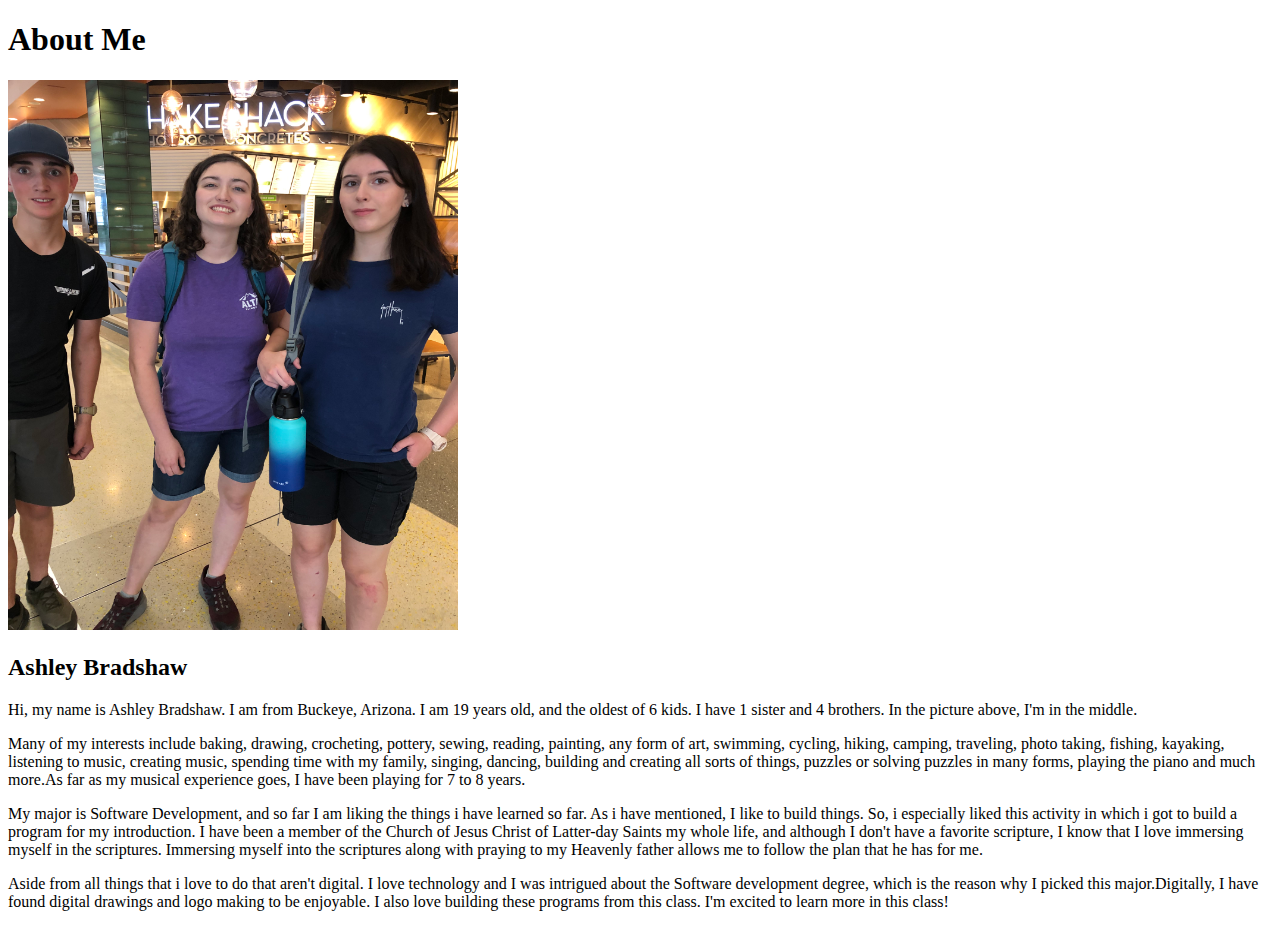
<file: aboutme/index.html>
<!DOCTYPE html>
<html lang="en">
<head>
    <meta charset="UTF-8">
    <meta http-equiv="X-UA-Compatible" content="IE=edge">
    <meta name="viewport" content="width=device-width, intial-scale=1.0">
    <title>All About</title>
</head>
<body>
    <h1>About Me</h1>
    <img alt="image of me" src="images/IMG_5082.jpg" width="450" height="550">
    <h2>Ashley Bradshaw</h2>
    <p>Hi, my name is Ashley Bradshaw. I am from Buckeye, Arizona. I am 19 years old, and the oldest of 6 kids. I have 1 sister and 4 brothers. In the picture above, I'm in the middle.</p>
    <p>Many of my interests include baking, drawing, crocheting, pottery, sewing, reading, painting, any form of art, swimming, cycling, hiking, camping, traveling, photo taking, fishing, kayaking, listening to music, creating music, spending time with my family, singing, dancing, building and creating all sorts of things, puzzles or solving puzzles in many forms, playing the piano and much more.As far as my musical experience goes, I have been playing for 7 to 8 years.</p>
    <p>My major is Software Development, and so far I am liking the things i have learned so far. As i have mentioned, I like to build things. So, i especially liked this activity in which i got to build a program for my introduction. I have been a member of the Church of Jesus Christ of Latter-day Saints my whole life, and although I don't have a favorite scripture, I know that I love immersing myself in the scriptures. Immersing myself into the scriptures along with praying to my Heavenly father allows me to follow the plan that he has for me.</p>
    </p>Aside from all things that i love to do that aren't digital. I love technology and I was intrigued about the Software development degree, which is the reason why I picked this major.Digitally, I have found digital drawings and logo making to be enjoyable. I also love building these programs from this class. I'm excited to learn more in this class!</p>
</body>
</html>
</file>
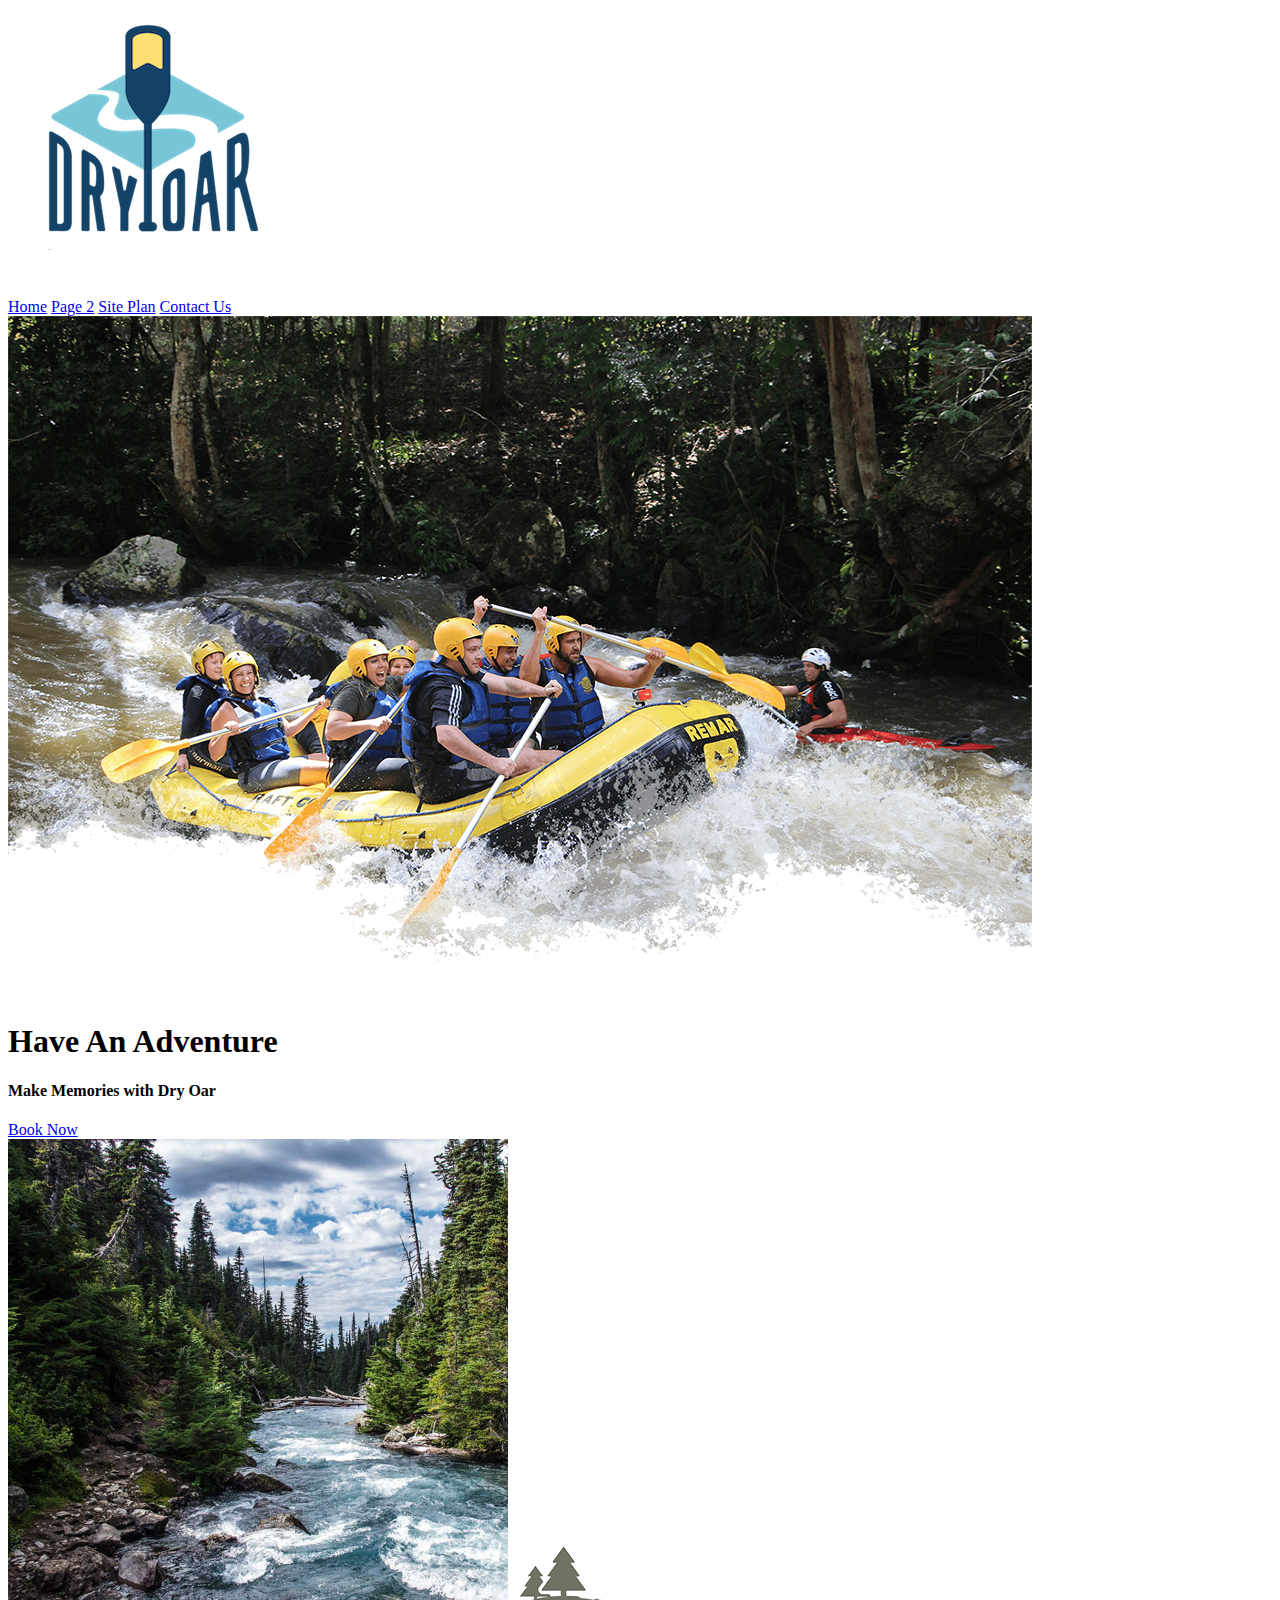
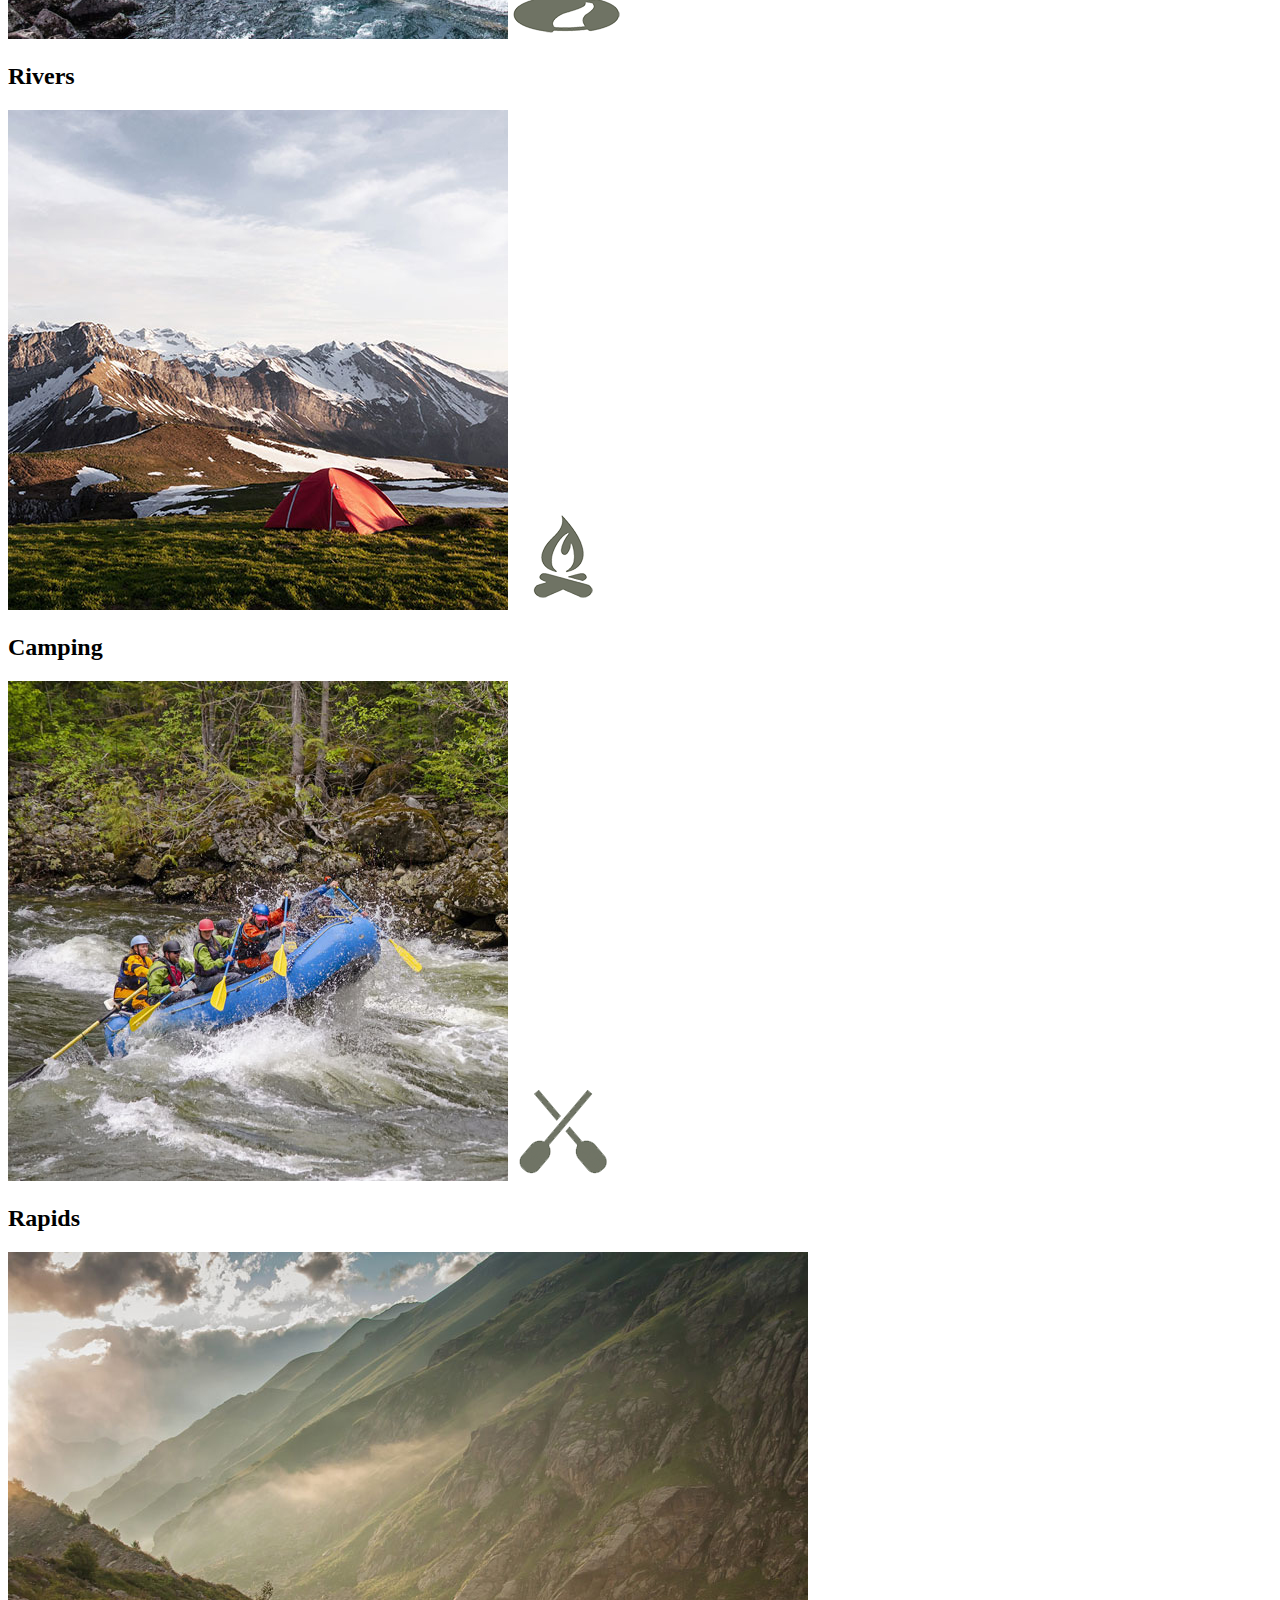
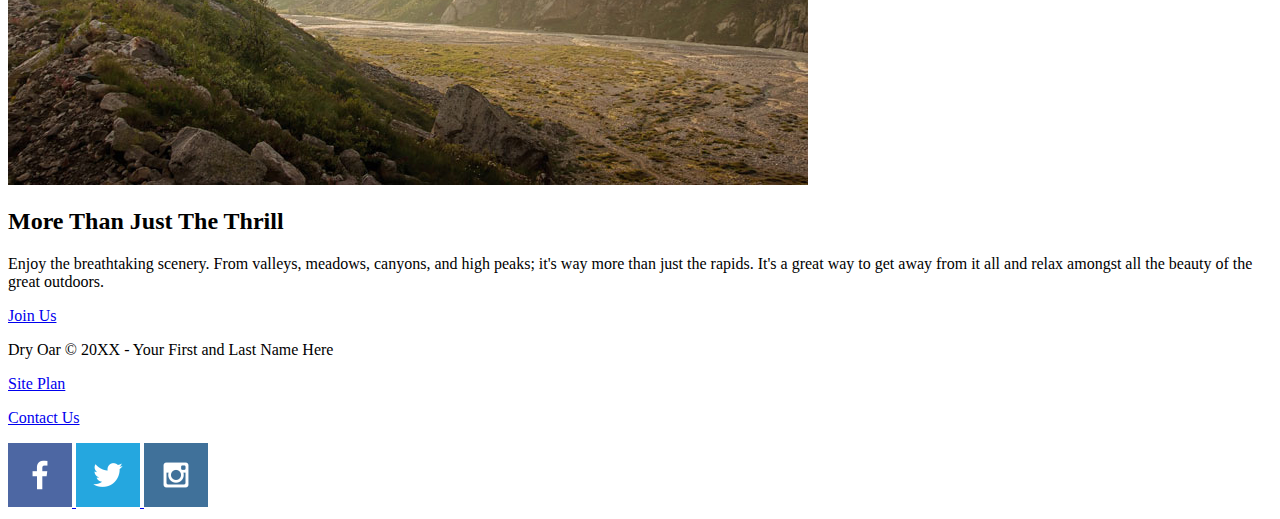
<file: wwr/index.html>
<!DOCTYPE html>
<html lang="en">
<head>
    <meta charset="UTF-8">
    <meta name="viewport" content="width=device-width, initial-scale=1.0">
    <title>Whitewater Rafting Vacations | Dry Oar Boating | Home</title>
</head>
<body>
    <header>
        <a id="logo_link" href="index.html">
            <img class="logo" src="images/logo.png" alt="Dry Oar Logo">
        </a>
        <nav>
            <a href="index.html">Home</a>
            <a href="#">Page 2</a>
            <a href="site-plan-rafting.html">Site Plan</a>
            <a href="contactus.html">Contact Us</a>
        </nav>
</header>
<div id="hero">
    <div id="hero-box">
        <img id="hero-img" src="images/hero.png" alt="People enjoying white water rafting">
    </div>
    <section id="hero-msg">
        <h1 class="home-title">Have An Adventure</h1>
        <h4>Make Memories with Dry Oar </h4>
        <div class='button-box'>
            <a class='book' href="contactus.html">Book Now</a>
        </div>
    </section>
</div>
<main class="home-grid">
    <section class="rivers-card">
        <img class="card-img" src="images/rivers.jpg" alt="river in forest">
        <img class="icon" src="images/river_icon.png" alt="river icon">
        <h2>Rivers</h2>
    </section>
    <section class="camping-card">
        <img class="card-img" src="images/camping.jpg" alt="tent in mountains">
        <img class="icon" src="images/fire_icon.png" alt="fire icon">
        <h2>Camping</h2>
    </section>
    <section class="rapids-card">
        <img class="card-img" src="images/rapids.jpg" alt="rafting boat">
        <img class="icon" src="images/oars.png" alt="oars icon">
        <h2>Rapids</h2>
    </section>
    <img class="mountains" src="images/mountains.jpg" alt="Misty Mountains">
    <section class="msg">
        <h2>More Than Just The Thrill</h2>
        <p>Enjoy the breathtaking scenery. From valleys, meadows, canyons, and high peaks; it's way more than just the rapids. It's a great way to get away from it all and relax amongst all the beauty of the great outdoors. </p>
        <a class='join' href="rivers.html">Join Us</a>
    </section>
</main>
<footer>
    <p>Dry Oar &copy; 20XX - Your First and Last Name Here</p>
    <p><a href="site-plan-rafting.html">Site Plan</a></p>
    <p><a href="contactus.html">Contact Us</a></p>
    <div class="social">
        <a href="https://facebook.com">
            <img src="images/facebook.png" alt="fb icon">
        </a>
        <a href="https://twitter.com">
            <img src="images/twitter.png" alt="twitter icon">
        </a>
        <a href="https://instagram.com">
            <img src="images/instagram.png" alt="instagram icon">
        </a>
    </div>
</footer>
</body>
</html>
</file>
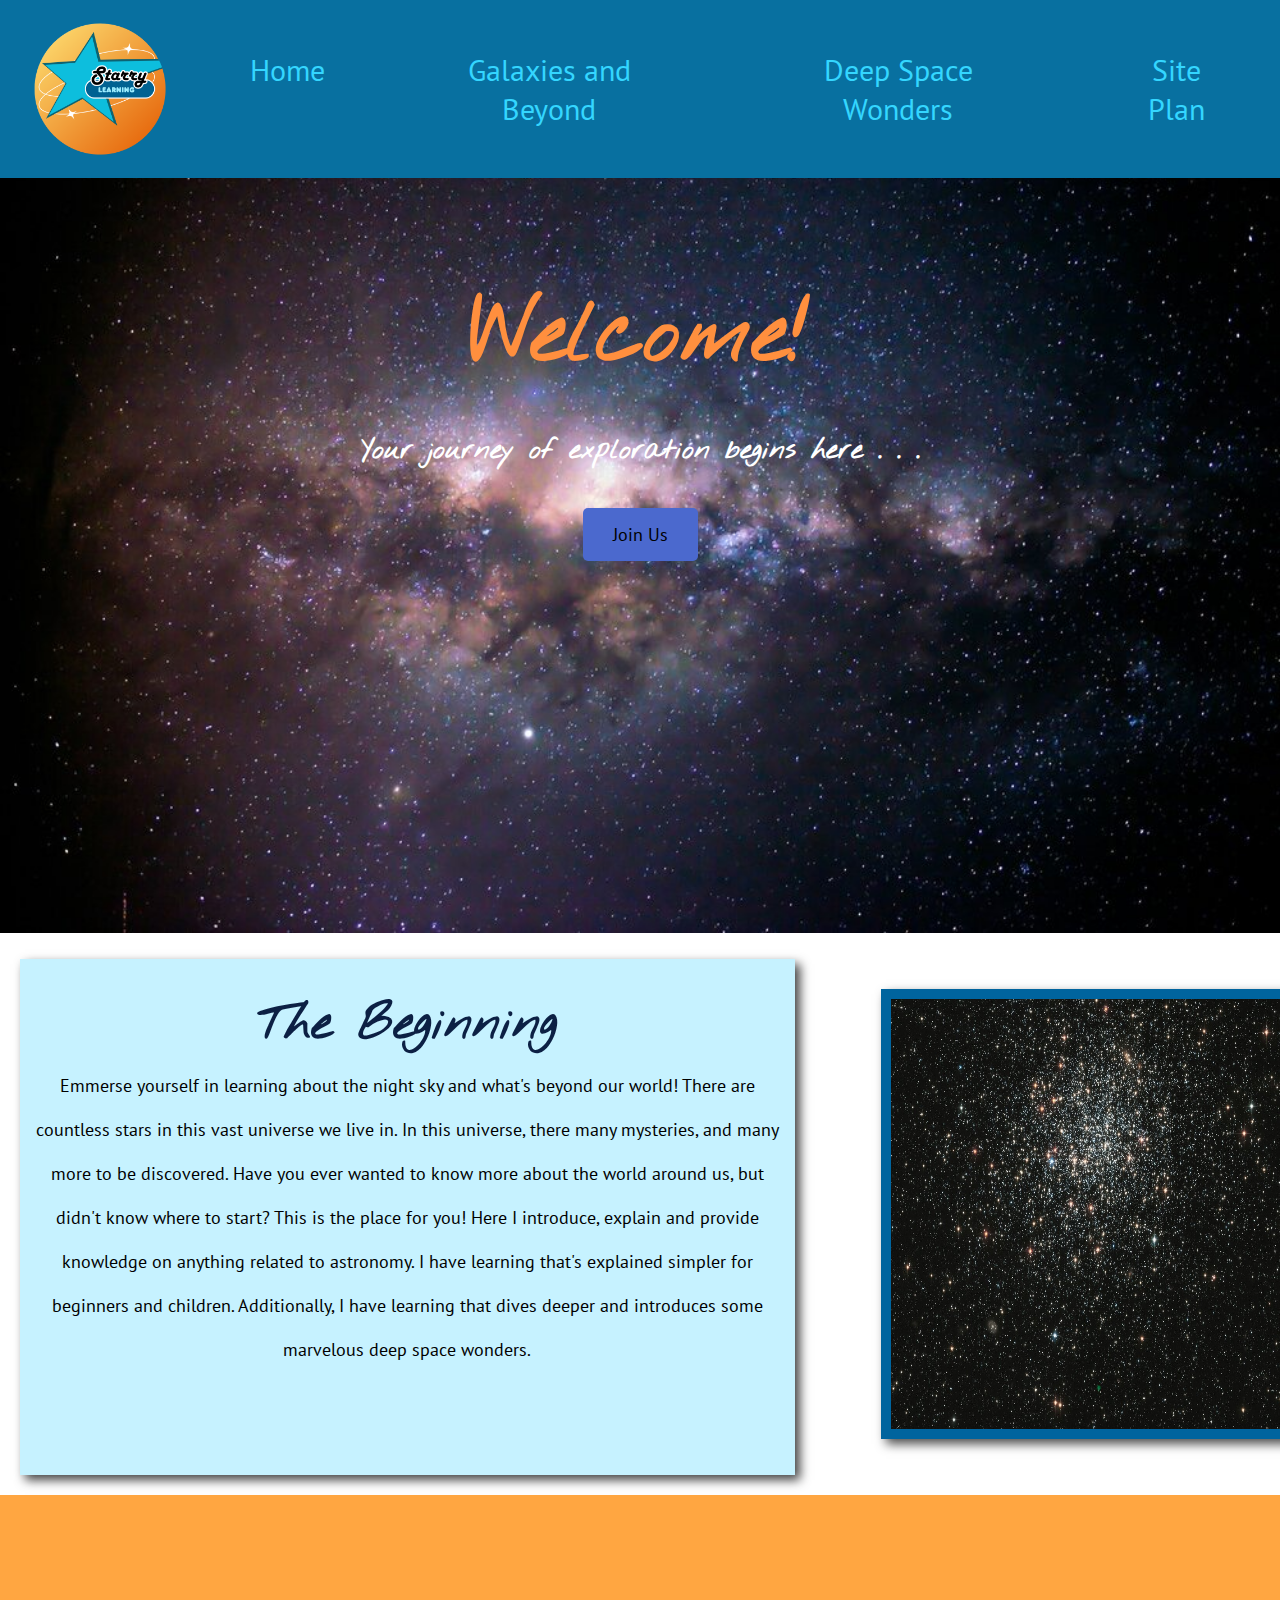
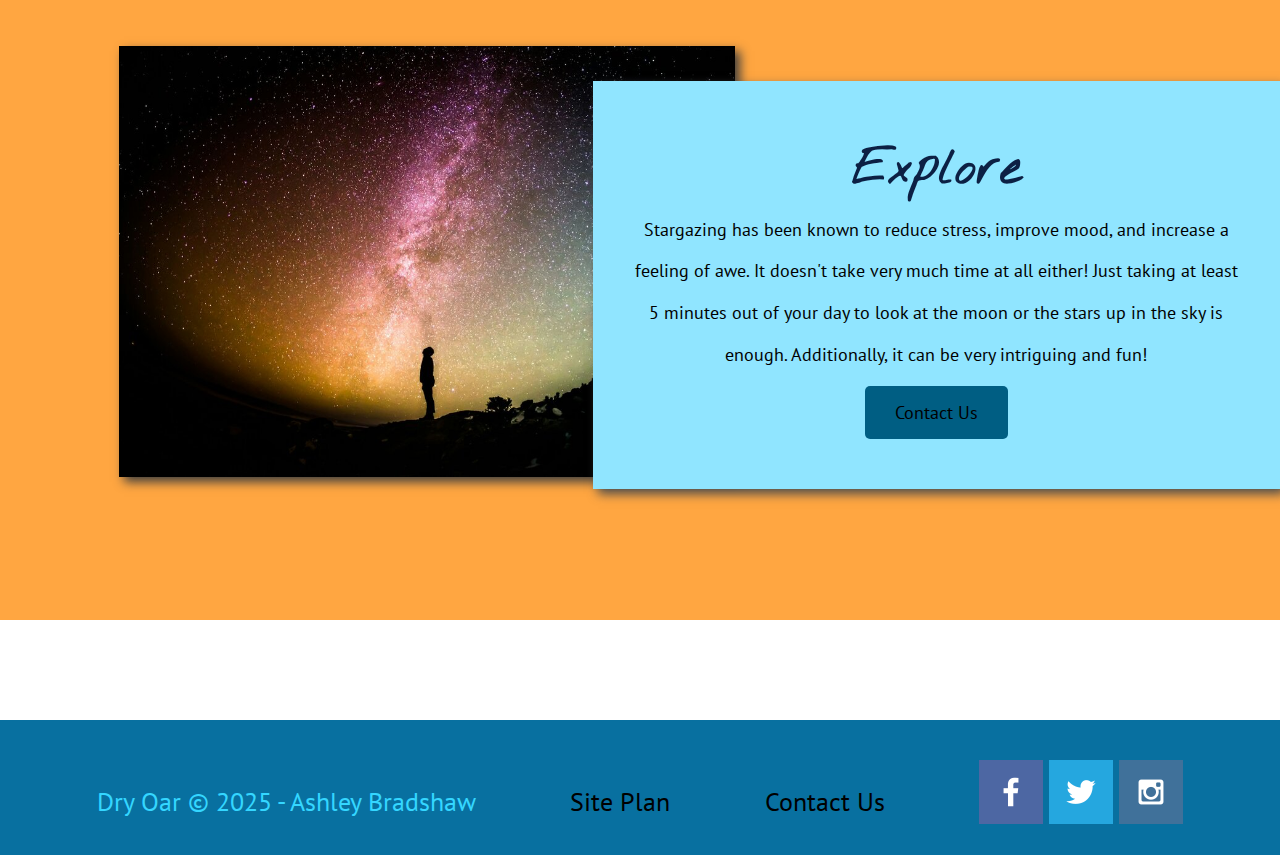
<file: wwr/starry_learning/index.html>
<!DOCTYPE html>
<html lang="en">
<head>
    <meta charset="UTF-8">
    <meta name="viewport" content="width=device-width, initial-scale=1.0">
    <title>Starry_Learning</title>
    <link rel="stylesheet" href="styles/style.css">
</head>
<body>
    <div id="content">
    <header>
        <a id="logo_link" href="starry_learning/index.html">
            <img class="logo" src="images/Starrylogo.png" alt="Starry Logo">
        </a>
        <nav>
            <a href="index.html">Home</a>
            <a href="galaxies.html">Galaxies and Beyond</a>
            <a href="deepspace.html">Deep Space Wonders</a>
            <a href="site-plan.html">Site Plan</a>
        </nav>
</header>
<div id="hero">
    <div id="hero-box">
        <img id="hero-img" src="images/rsz_milkyway_in_the_night_sky.jpg" alt="The Milky Way">
    </div>
    <section id="hero-msg">
        <h1 class="home-title">Welcome!</h1>
        <h4>Your journey of exploration begins here . . . </h4>
        <div class='button-box'>
            <a class='book' href="contactus.html">Join Us</a>
        </div>
    </section>
</div>
<main class="home-grid">
    <section class="stars-card">
        <img class="card-img" src="images/rsz_nasa-hubble-space-telescope-starcluster-unsplash.jpg" alt="star cluster">
    </section>
    <section class="msg5">
        <h1>The Beginning</h1>
        <p>Emmerse yourself in learning about the night sky and what's beyond our world! There are countless stars in this vast universe we live in. In this universe, there many mysteries, and many more to be discovered. Have you ever wanted to know more about the world around us, but didn't know where to start? This is the place for you! Here I introduce, explain and provide knowledge on anything related to astronomy. I have learning that's explained simpler for beginners and children. Additionally, I have learning that dives deeper and introduces some marvelous deep space wonders. </p>
    </section>
    <div id="background"></div>
    <img class="mountains" src="images/rsz_night_sky.jpg" alt="Night sky">
    <section class="msg">
        <h1>Explore</h1>
        <p>Stargazing has been known to reduce stress, improve mood, and increase a feeling of awe. It doesn't take very much time at all either! Just taking at least 5 minutes out of your day to look at the moon or the stars up in the sky is enough. Additionally, it can be very intriguing and fun! </p>
        <a class='join' href="rivers.html">Contact Us</a>
    </section>
</main>
<footer>
    <p>Dry Oar &copy; 2025 - Ashley Bradshaw</p>
    <p><a href="site-plan-rafting.html">Site Plan</a></p>
    <p><a href="contactus.html">Contact Us</a></p>
    <div class="social">
        <a href="https://facebook.com" target="_blank">
            <img src="images/facebook2.png" alt="fb icon">
        </a>
        <a href="https://twitter.com" target="_blank">
            <img src="images/twitter1.png" alt="twitter icon">
        </a>
        <a href="https://instagram.com" target="_blank">
            <img src="images/instagram2.png" alt="instagram icon">
        </a>
    </div>
</footer>
</div>
</body>
</html>
</file>
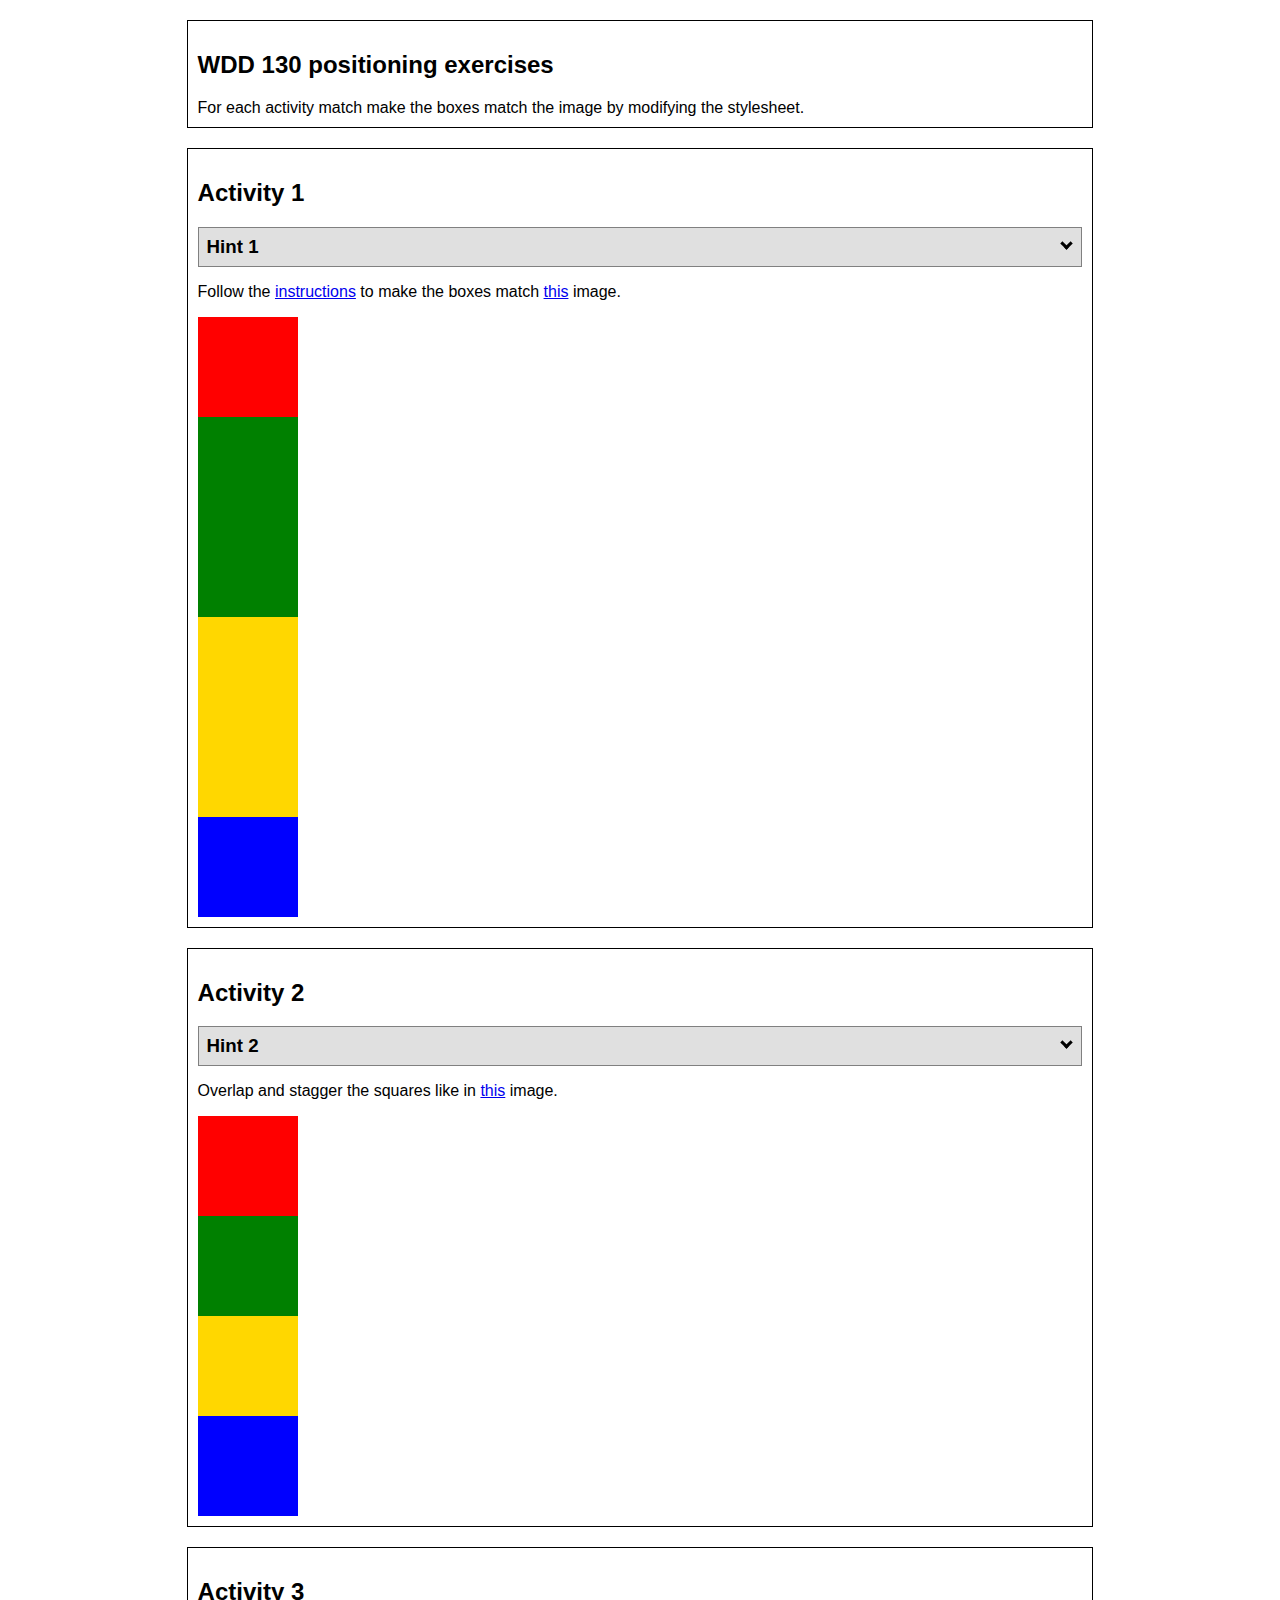
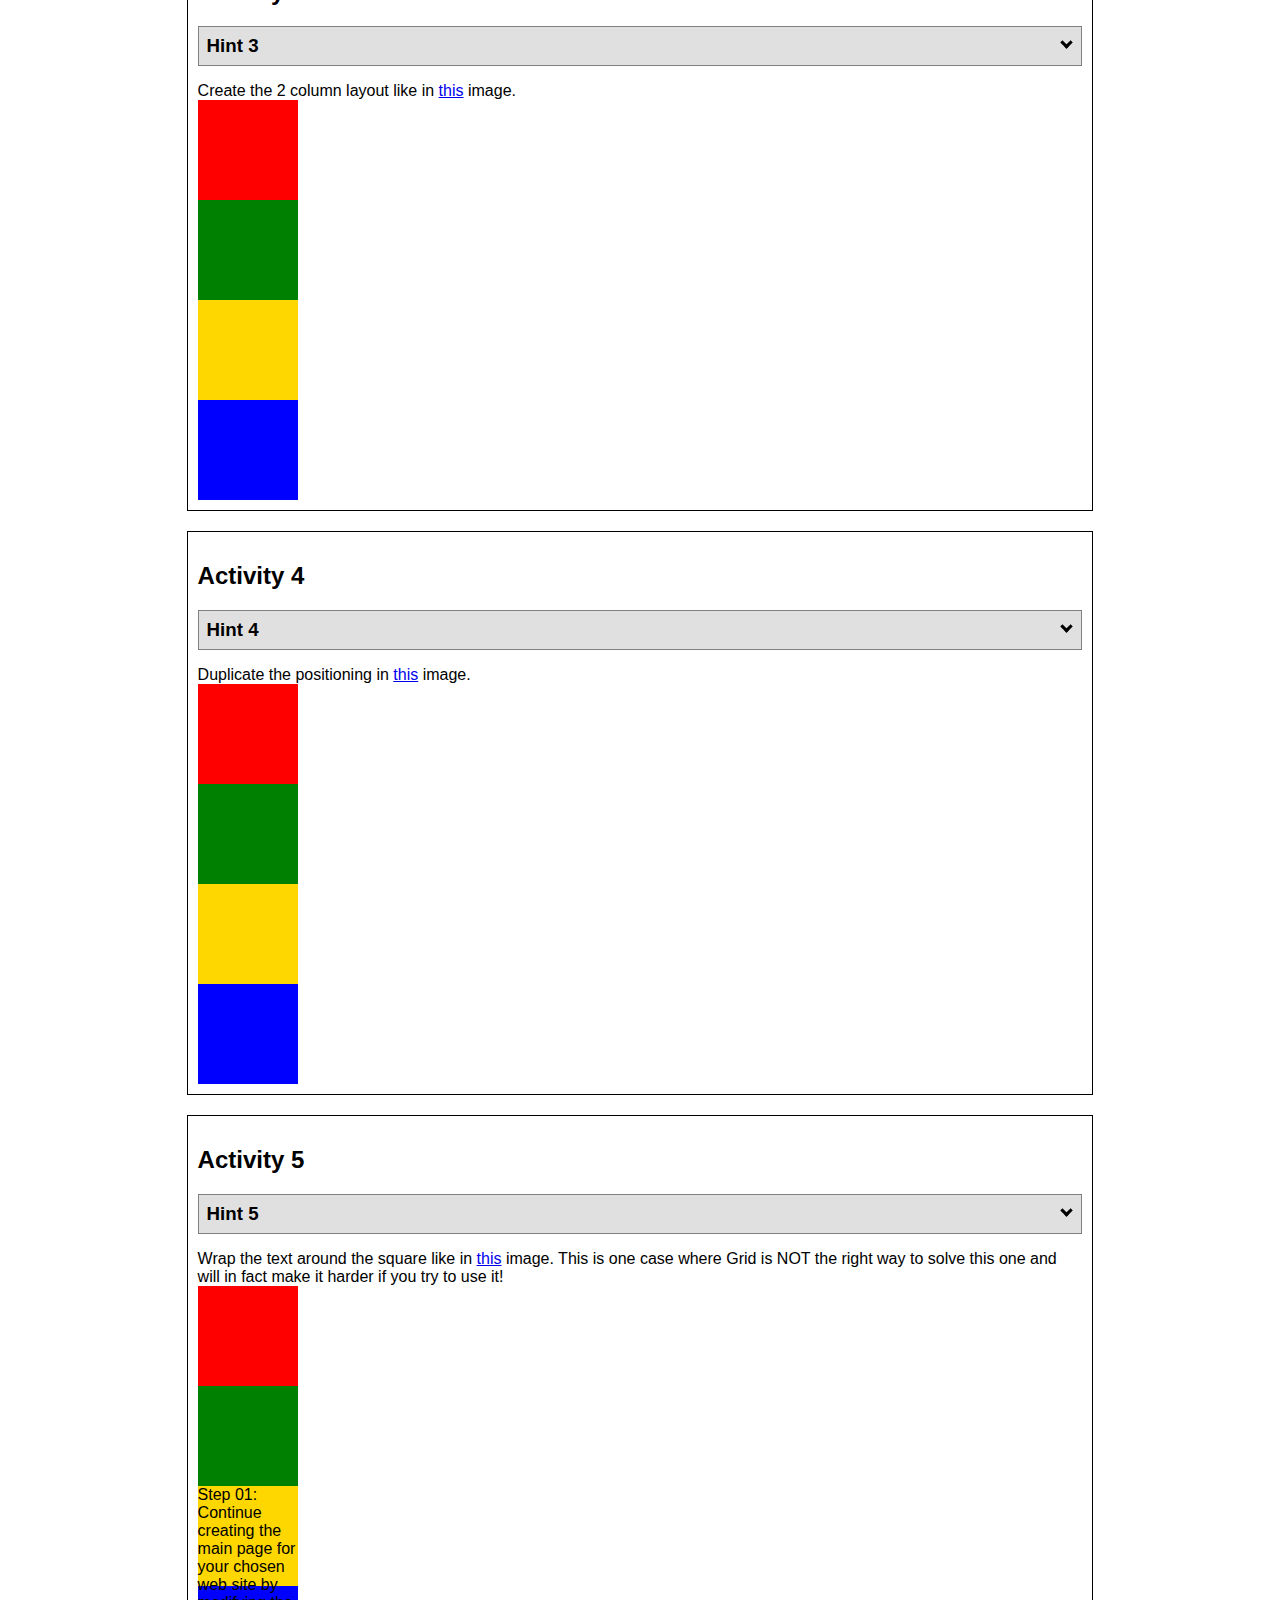
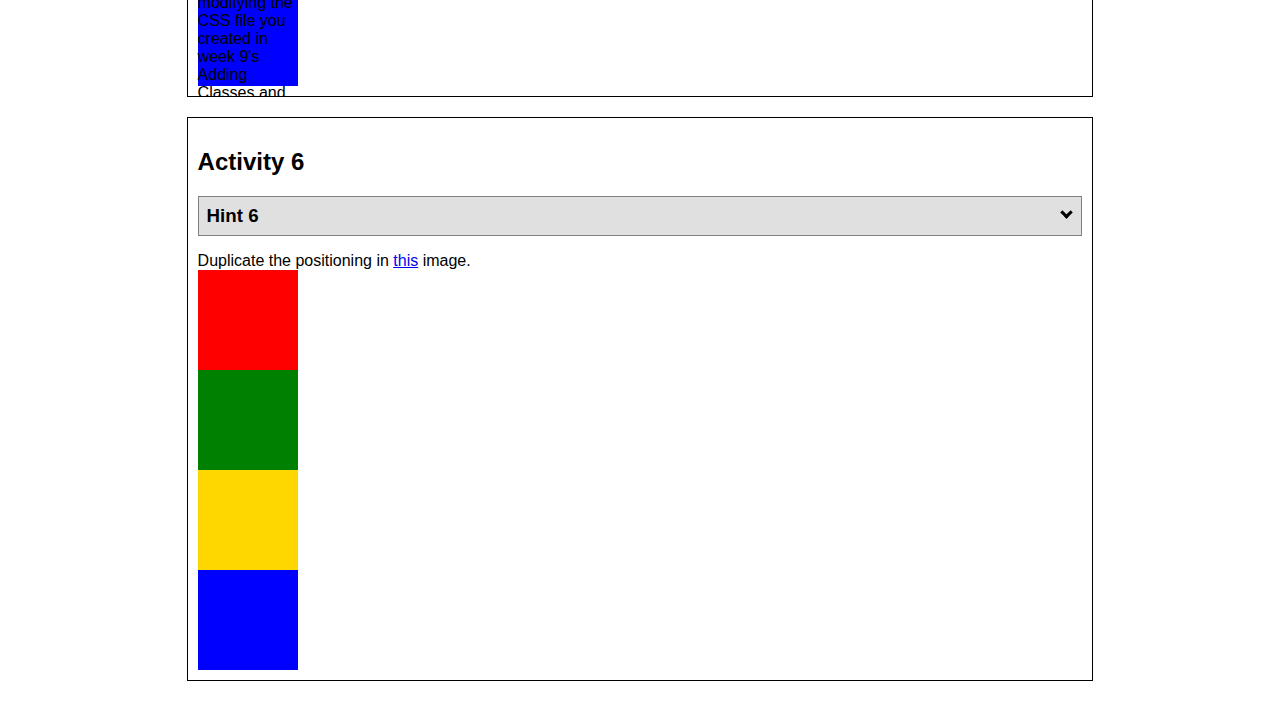
<file: positioning.html>
<!DOCTYPE html>
<html lang="en">
  <head>
    <!-- HTML - Name: positioning.html -->
    <title>Positioning Activity</title>
    <link rel="stylesheet" type="text/css" href="positionstyles.css" />
  </head>
  <body>
    <div class="activity">
      <h2>WDD 130 positioning exercises</h2>
      For each activity match make the boxes match the image by modifying the stylesheet.</div>
    <div class="activity">
      <h2>Activity 1</h2>
      <section class="hint"><input type="checkbox" ><i></i> <h3>Hint 1</h3><div><p>Check out the <a href="https://byui-wdd.github.io/wdd130/activities/w06-css-positioning.html" target="_blank">activity instructions</a> in Ilearn!</p></div></section>
      <p>Follow the <a href="https://byui-wdd.github.io/wdd130/activities/w06-css-positioning.html" target="_blank">instructions</a> to make the boxes match  <a href="https://byui-wdd.github.io/wdd130/images/example1.png" target="_blank">this</a> image.</p>
      <div class="content1" >
        <div class="red1" ></div>
        <div class="green1" ></div>
        <div class="green1" ></div>
        <div class="yellow1"></div>
        <div class="yellow1"></div>
        <div class="blue1"></div>
      </div>
    </div>
    <div class="activity">
      <h2>Activity 2</h2>
      <section class="hint"><input type="checkbox" > <h3>Hint 2</h3><i></i><div>
      <ul>
      <li>grid-template-columns: 50px 50px 50px 50px 50px </li></ul></div></section>
      <p>Overlap and stagger the squares like in <a href="https://byui-wdd.github.io/wdd130/images/example2.png" target="_blank">this</a> image.</p>
      <div class="content2" >
        <div class="red2" ></div>
        <div class="green2" ></div>
        <div class="yellow2"></div>
        <div class="blue2"></div>
      </div>
    </div>
    <div class="activity">
      <h2>Activity 3</h2>
      <section class="hint"><input type="checkbox" > <h3>Hint 3</h3><i></i><div><p>This one is going to be best solved with CSS Grid. Remember to make the boxes the right width first...then start moving them around. </p><h4>Properties used:</h4><ul><li>display:grid;</li><li>grid-template-columns:</li><li>grid-column-gap:</li>
        <li>grid-column:</li>  </ul></div></section>
      Create the 2 column layout like in <a href="https://byui-wdd.github.io/wdd130/images/example3.png" target="_blank">this</a>  image.
      <div class="content3" >
        <div class="red3" ></div>
        <div class="green3" ></div>
        <div class="yellow3"></div>
        <div class="blue3"></div>
      </div>
    </div>
    <div class="activity">
      <h2>Activity 4</h2>
      <section class="hint"><input type="checkbox" > <h3>Hint 4</h3><i></i><div><p>For the others we have been primarily concerned with width. For this one you will need to adjust height as well. </p><h4>Properties used:</h4><ul><li>display:grid;</li><li>grid-template-columns:</li><li>grid-row:</li></ul></div></section>
      Duplicate the positioning in <a href="https://byui-wdd.github.io/wdd130/images/example4.png" target="_blank">this</a> image. 
      <div class="content4" >
        <div class="red4" ></div>
        <div class="green4" ></div>
        <div class="yellow4"></div>
        <div class="blue4"></div>
      </div>
    </div>

    <div class="activity">
      <h2>Activity 5</h2>
      <section class="hint"><input type="checkbox" > <h3>Hint 5</h3><i></i><div><p>Grid is <strong>not</strong> the right way to do this.  In fact there is only one way to really do that...and that is with float. Remember that we float the thing we want the text to wrap around.  Also remember to start by making all the shapes the right size and shape.</p><h4>Properties used:</h4><ul><li>float: left;</li></ul></div></section>
      Wrap the text around the square like in <a href="https://byui-wdd.github.io/wdd130/images/example5.png" target="_blank">this</a> image. This is one case where Grid is NOT the right way to solve this one and will in fact make it harder if you try to use it!
      <div class="content5" >
        <div class="red5" ></div>
        <div class="green5" ></div>
        <div class="yellow5">Step 01: Continue creating the main page for your chosen web site by modifying the CSS file you created in week 9's Adding Classes and IDs to Your Website assignment. This week, you will position all of the content on your main page using the CSS positioning techniques taught in KhanAcademy. When you are done, your webpage layout should reflect what you outlined in the wireframe you designed in the assignment Your Own Site Diagram and Wireframe in week 3. <br />
          If you have changed your mind on how you want the content of your main page laid out, take an opportunity to update your wireframe before completing this assignment (it is much easier to experiment with different layouts in a wireframe than it is to do so by modifying the CSS). Also, if you find that you are having trouble with using CSS positioning, feel free to review the concepts at the learn layout site: http://learnlayout.com/. You should be able to apply these principles to your site. For futher help, refer back to the Max Design site used in the beginning of the course for an example of how to implement your site design.</div>
        <div class="blue5"></div>
      </div>
    </div>
    <div class="activity">
      <h2>Activity 6</h2>
      <section class="hint"><input type="checkbox" > <h3>Hint 6</h3><i></i><div><p>This one is all about visualizing the grid behind the layout. If you are having a hard time doing that first: all the sizes are even multiples of 100, and second here is another example with the lines drawn: <a href="https://byui-wdd.github.io/wdd130/images/example6-hint.png" target="_blank">example 6 with lines</a>. For this one you will find it easiest if you use px for the column width. You can also use <kbd>z-index</kbd> to control the element layering.    </p><h4>Properties used:</h4><ul><li>display:grid;</li><li>grid-template-columns:</li><li>grid-column:</li><li>grid-row:</li><li><a href="https://www.w3schools.com/cssref/pr_pos_z-index.asp" target="_blank">z-index:</a></li></ul></div></section>
      Duplicate the positioning in <a href="https://byui-wdd.github.io/wdd130/images/example6.png" target="_blank">this</a> image.
      <div class="content6" >
        <div class="red6" ></div>
        <div class="green6" ></div>
        <div class="yellow6"></div>
        <div class="blue6"></div>
      </div>
    </div>
  </body>
</html>
</file>
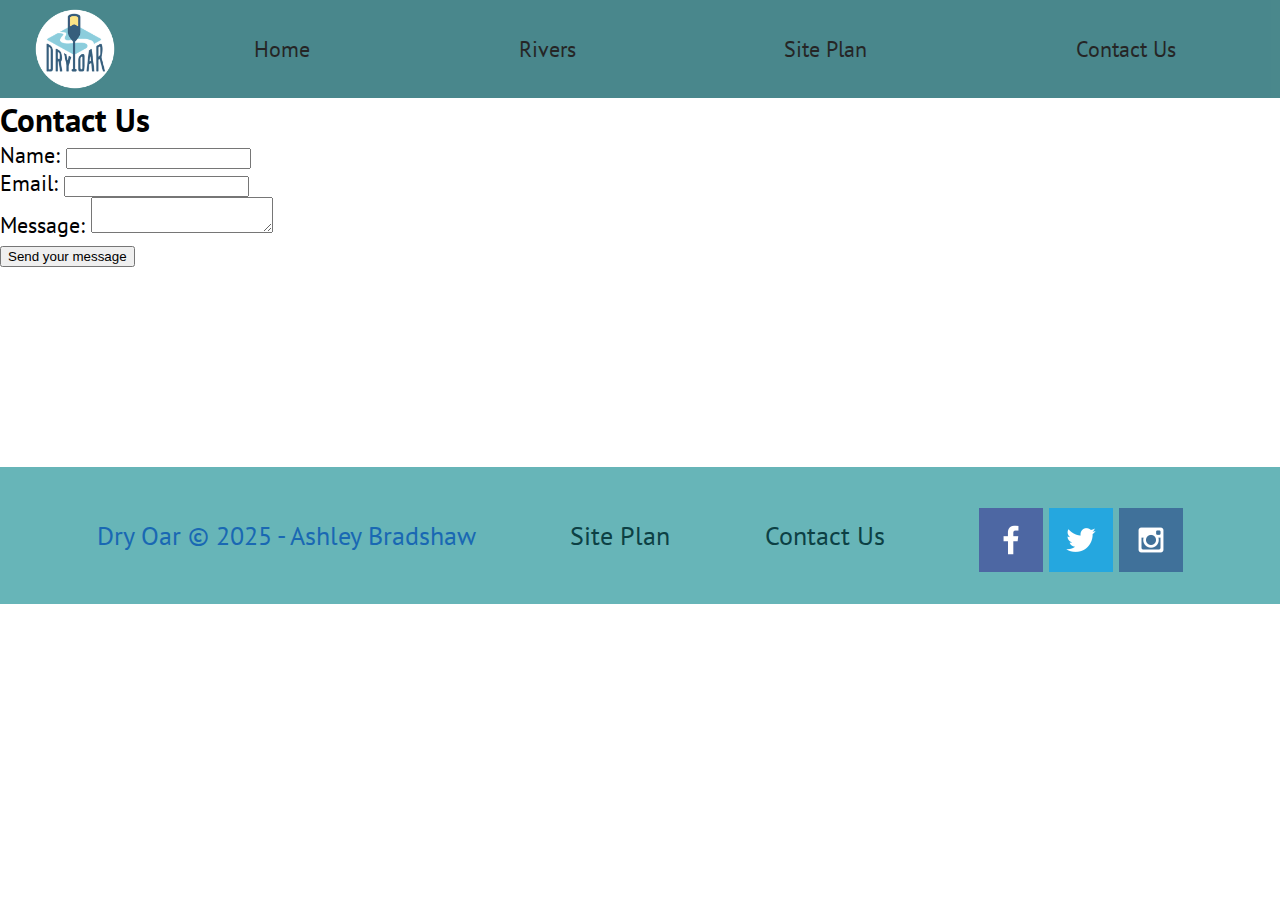
<file: wwr/contactus.html>
<!DOCTYPE html>
<html lang="en">
<head>
<body>
    <div id="content">
    <header>
        <a id="logo_link" href="index.html">
            <img class="logo" src="images/logo.png" alt="Dry Oar Logo">
        </a>
        <nav>
            <a href="index.html">Home</a>
            <a href="rivers.html">Rivers</a>
            <a href="site-plan-rafting.html">Site Plan</a>
            <a href="contactus.html">Contact Us</a>
        </nav>
    </header>
    <meta charset="UTF-8">
    <meta name="viewport" content="width=device-width, initial-scale=1.0">
    <title>Contact Us</title>
    <link rel="stylesheet" href="styles/style.css">
</head>
<div id="feedback"></div>
<form action="/my-handling-form-page" method="post">
  <div>
    <h2>Contact Us</h2>
  </div>
  <div>
    <label for="name">Name:</label>
    <input type="text" id="name" name="user_name" />
  </div>

  <div>
    <label for="mail">Email:</label>
    <input type="email" id="mail" name="user_email" />
  </div>

  <div>
    <label for="msg">Message:</label>
    <textarea id="msg" name="user_message"></textarea>
  </div>

  <div class="button">
    <button type="submit">Send your message</button>
  </div>
</form>
<main class="rivers-grid">
</main>
<footer>
    <p>Dry Oar &copy; 2025 - Ashley Bradshaw</p>
    <p><a href="site-plan-rafting.html">Site Plan</a></p>
    <p><a href="contactus.html">Contact Us</a></p>
    <div class="social">
        <a href="https://facebook.com" target="_blank">
            <img src="images/facebook.png" alt="fb icon">
        </a>
        <a href="https://twitter.com" target="_blank">
            <img src="images/twitter.png" alt="twitter icon">
        </a>
        <a href="https://instagram.com" target="_blank">
            <img src="images/instagram.png" alt="instagram icon">
        </a>
    </div>
</footer>
</div>
<script>
    // get the feedback div element so we can do something with it.
    const feedbackElement = document.getElementById('feedback');
    // get the form so we can read what was entered in it.
    const formElement = document.forms[0];
    // add a 'listener' to wait for a submission of our form. When that happens run the code below.
    formElement.addEventListener('submit', function(e) {
        // stop the form from doing the default action.
        e.preventDefault();
        // set the contents of our feedback element to a message letting the user know the form was submitted successfully. Notice that we pull the name that was entered in the form to personalize the message!
        feedbackElement.innerHTML = 'Hello '+ formElement.user_name.value +'! Thank you for your message. We will get back with you as soon as possible!';
        // make the feedback element visible.
        feedbackElement.style.display = "block";
        // add a class to move everything down so our message doesn't cover it.
        document.body.classList.toggle('moveDown');
    });
</script>
</body>
</html>
</file>
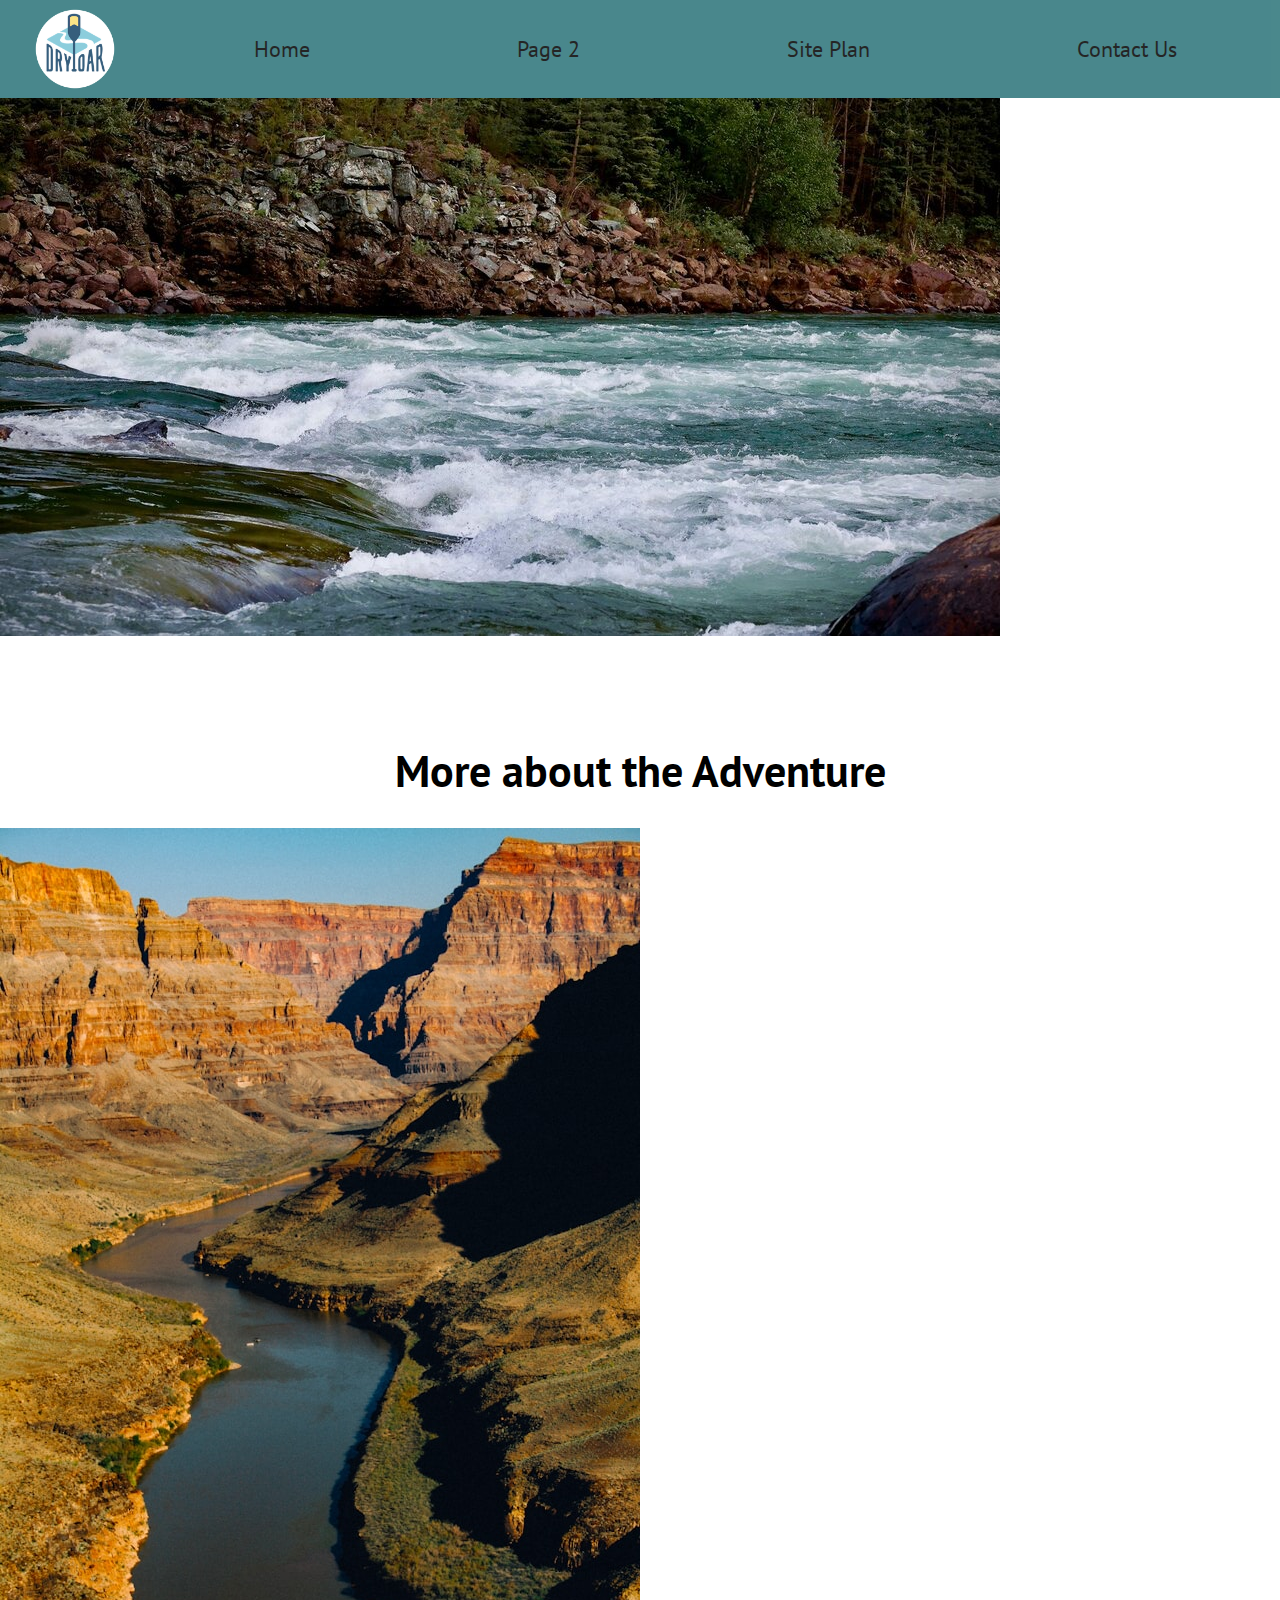
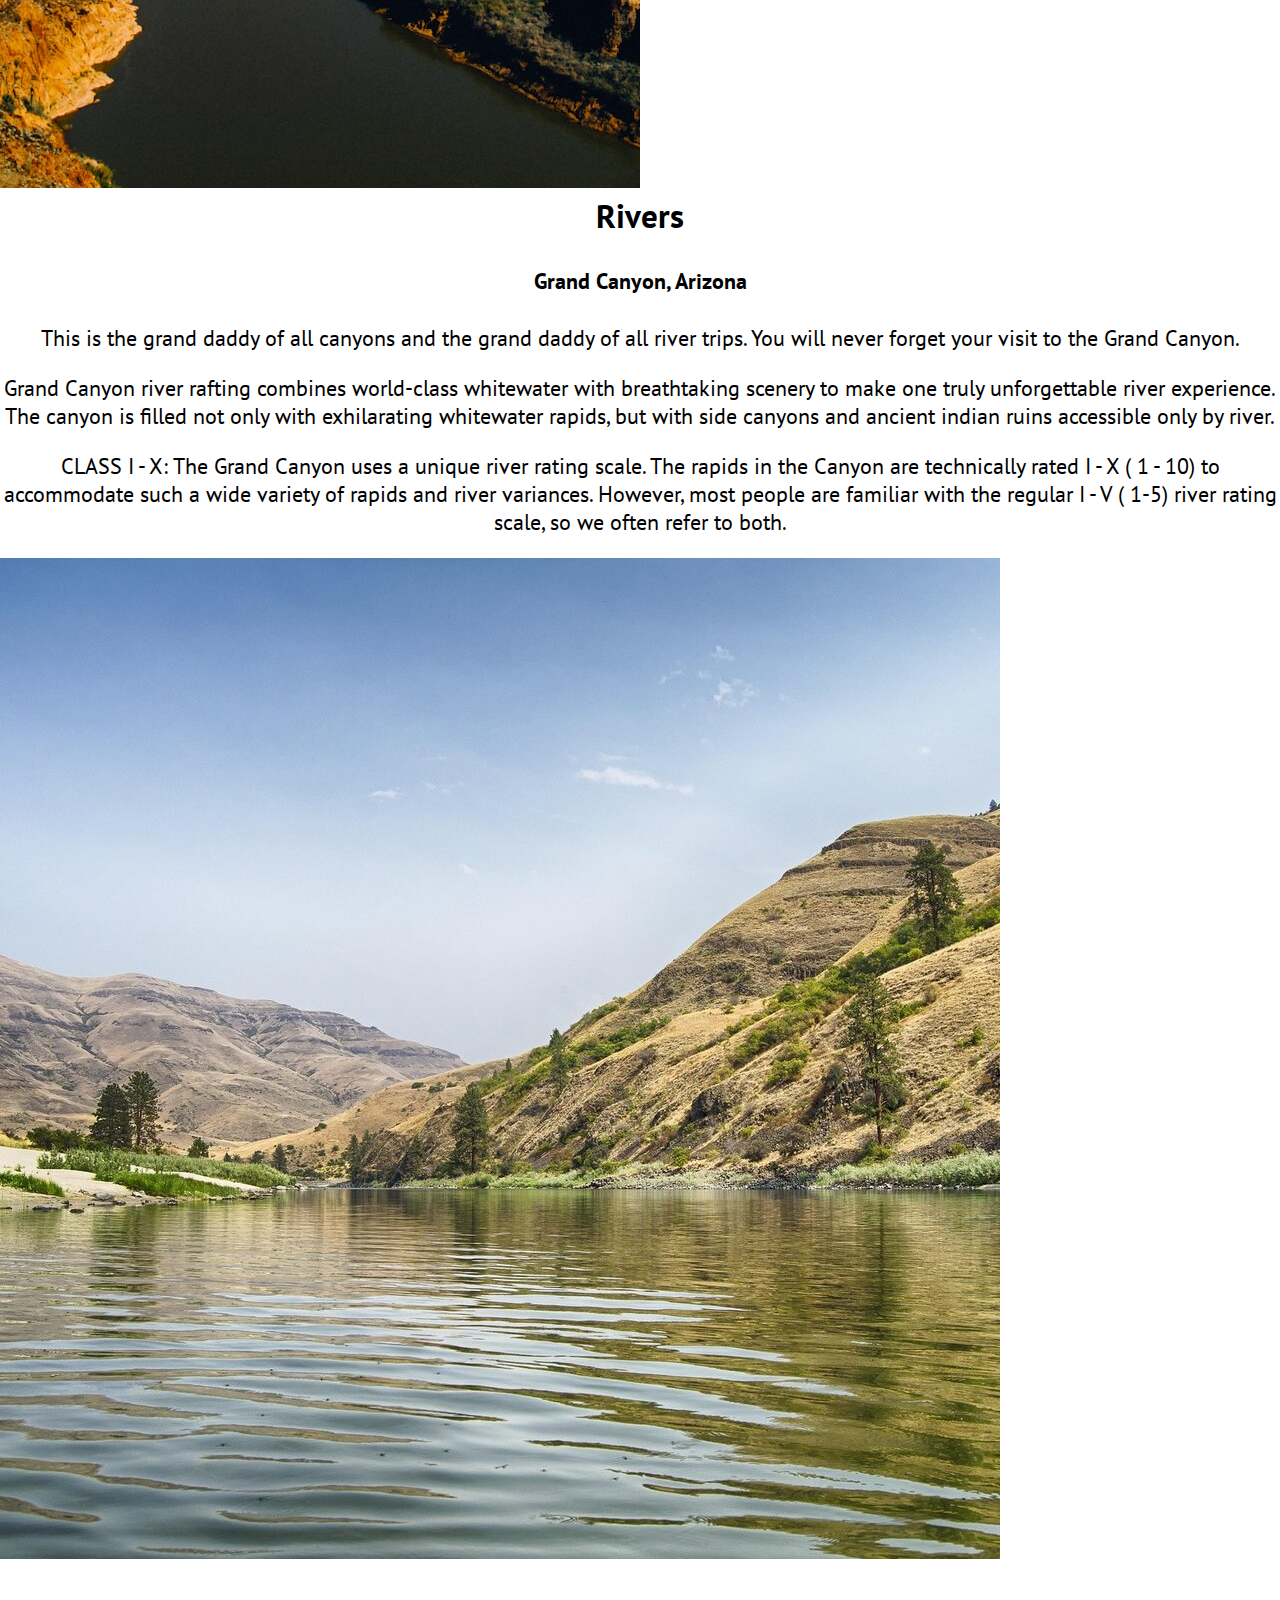
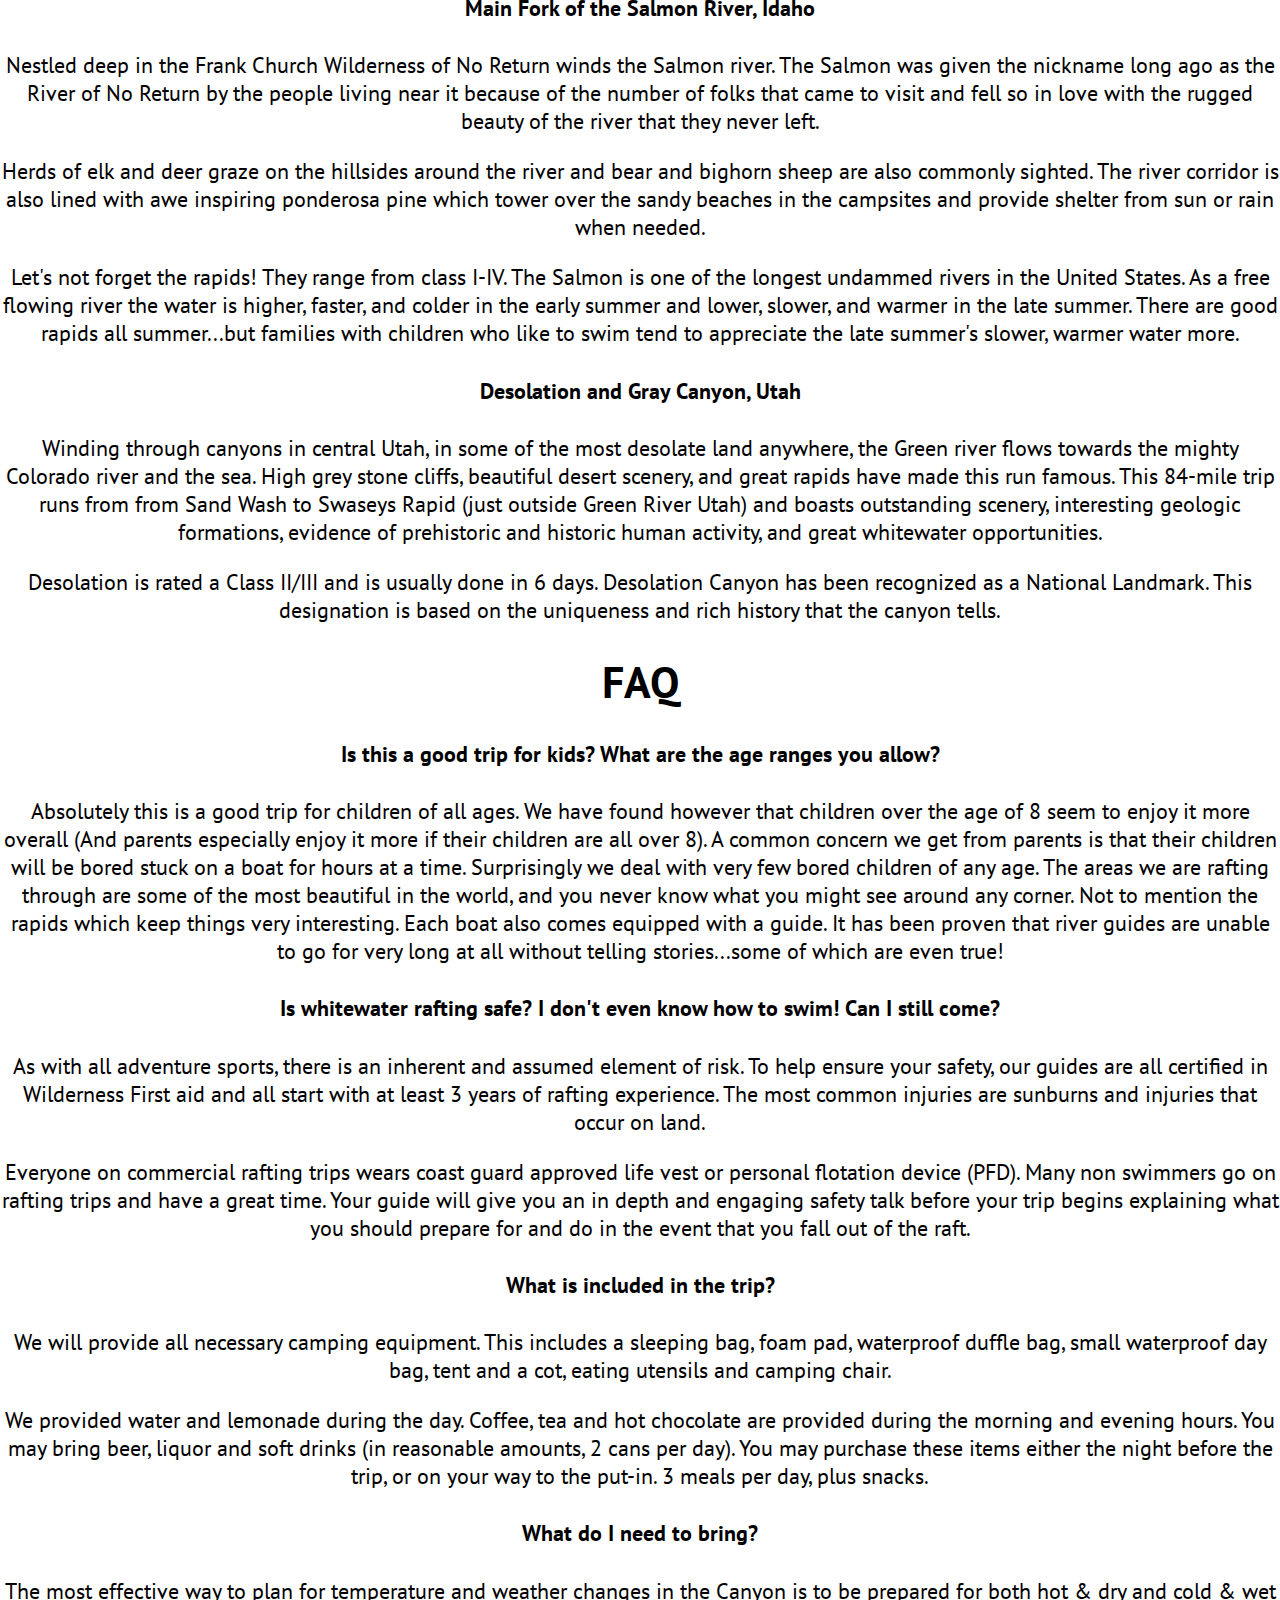
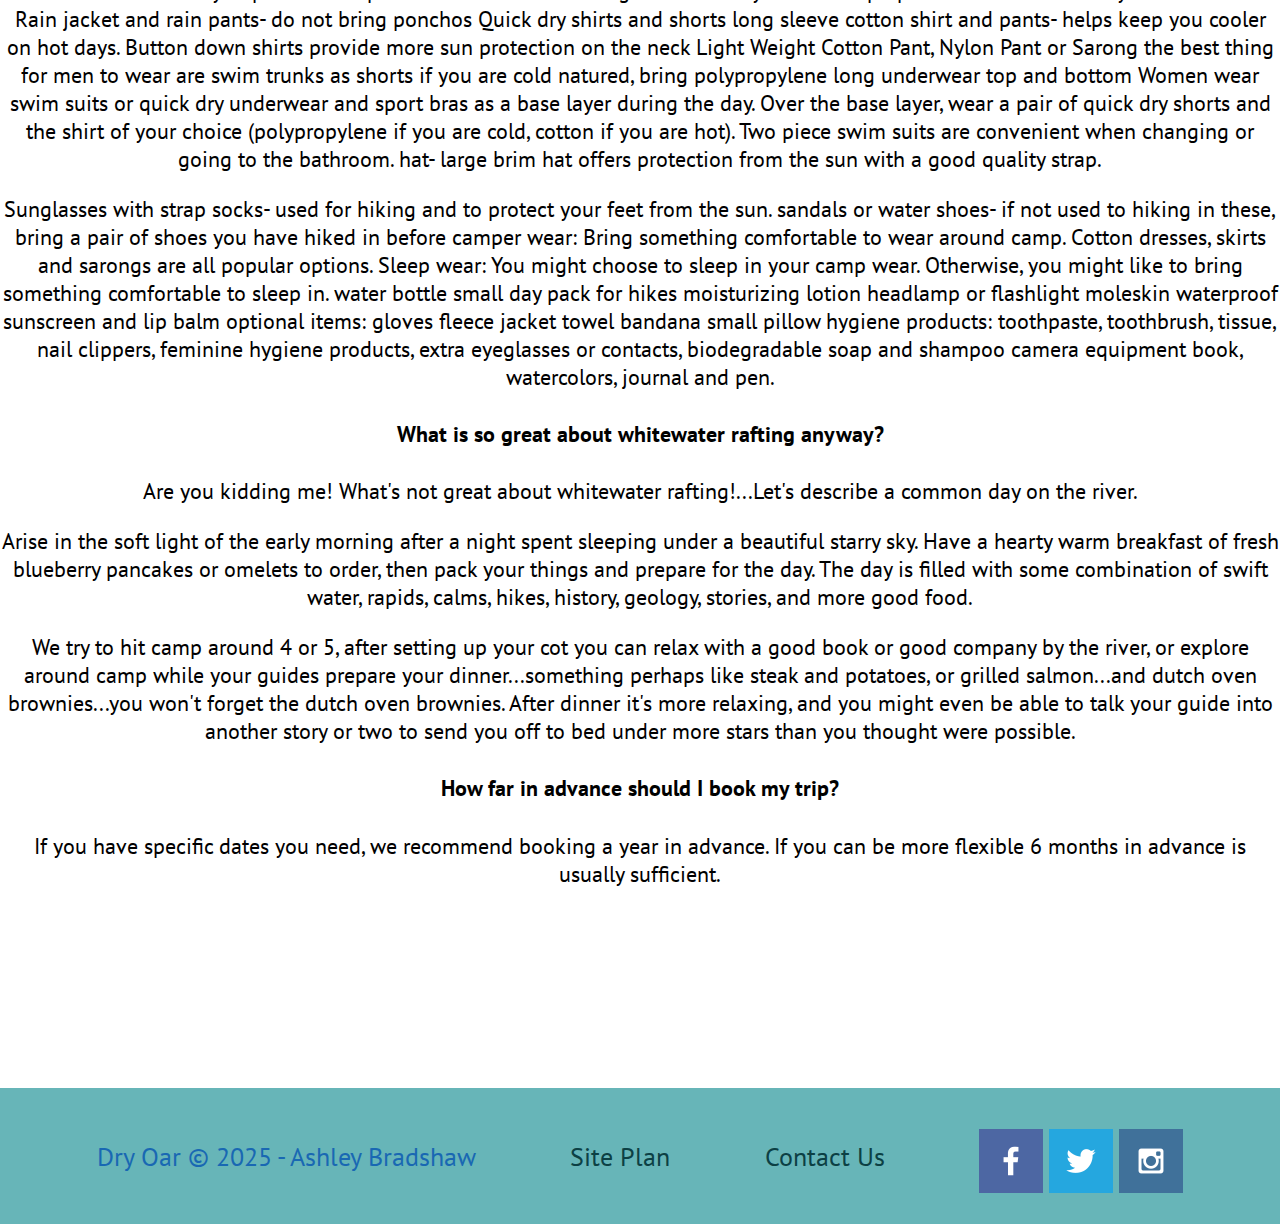
<file: wwr/rivers.html>
<!DOCTYPE html>
<html lang="en">
<head>
    <meta charset="UTF-8">
    <meta name="viewport" content="width=device-width, initial-scale=1.0">
    <title>Whitewater Rafting Vacations | Dry Oar Boating | Page2</title>
    <link rel="stylesheet" href="styles/style.css">
</head>
<body>
    <div id="content">
    <header>
        <a id="logo_link" href="index.html">
            <img class="logo" src="images/logo.png" alt="Dry Oar Logo">
        </a>
        <nav>
            <a href="index.html">Home</a>
            <a href="rivers.html">Page 2</a>
            <a href="site-plan-rafting.html">Site Plan</a>
            <a href="contactus.html">Contact Us</a>
        </nav>
</header>
<div id="hero2">
    <div id="hero-box2">
        <img id="hero-img2" src="images/rsz_1rushingwater.jpg" alt="River along the canyons">
    </div>
    <section id="hero-msg">
        <h1 class="home-title2"></h1>
        <h1 class="home-title2">More about the Adventure</h1>
    </section>
</div>
<main class="rivers-grid">
    <div id="background2"></div>
    <img class="grandcanyon" src="images/grand-canyon-river.jpg" alt="Grand Canyon">
    <section class="msg2">
    <h2>Rivers</h2>
    <h4>Grand Canyon, Arizona</h4>
    <p>This is the grand daddy of all canyons and the grand daddy of all river trips. You will never forget your visit to the Grand Canyon. </p>
    <p>Grand Canyon river rafting combines world-class whitewater with breathtaking scenery to make one truly unforgettable river experience. The canyon is filled not only with exhilarating whitewater rapids, but with side canyons and ancient indian ruins accessible only by river.</p>
    <p>CLASS I - X: The Grand Canyon uses a unique river rating scale. The rapids in the Canyon are technically rated I - X ( 1 - 10) to accommodate such a wide variety of rapids and river variances. However, most people are familiar with the regular I - V ( 1-5) river rating scale, so we often refer to both.</p>
    </section>
    <div id="background3"></div>
    <img class="salmonriver" src="images/rsz_calm-water-4166158_1920.jpg" alt="Idaho river">
    <section class="msg3">
    <h4>Main Fork of the Salmon River, Idaho</h4>
    <p>Nestled deep in the Frank Church Wilderness of No Return winds the Salmon river. The Salmon was given the nickname long ago as the River of No Return by the people living near it because of the number of folks that came to visit and fell so in love with the rugged beauty of the river that they never left.</p>
    <p>Herds of elk and deer graze on the hillsides around the river and bear and bighorn sheep are also commonly sighted. The river corridor is also lined with awe inspiring ponderosa pine which tower over the sandy beaches in the campsites and provide shelter from sun or rain when needed.</p>
    <p>Let's not forget the rapids! They range from class I-IV. The Salmon is one of the longest undammed rivers in the United States. As a free flowing river the water is higher, faster, and colder in the early summer and lower, slower, and warmer in the late summer. There are good rapids all summer...but families with children who like to swim tend to appreciate the late summer's slower, warmer water more.</p>
    <h4>Desolation and Gray Canyon, Utah</h4>
    <p>Winding through canyons in central Utah, in some of the most desolate land anywhere, the Green river flows towards the mighty Colorado river and the sea. High grey stone cliffs, beautiful desert scenery, and great rapids have made this run famous. This 84-mile trip runs from from Sand Wash to Swaseys Rapid (just outside Green River Utah) and boasts outstanding scenery, interesting geologic formations, evidence of prehistoric and historic human activity, and great whitewater opportunities.</p>
    <p>Desolation is rated a Class II/III and is usually done in 6 days. Desolation Canyon has been recognized as a National Landmark.  This designation is based on the uniqueness and rich history that the canyon tells.</p>
    </section>
    <div id="background4"></div>
    <section class="msg4">
    <h1>FAQ</h1>
    <h4>Is this a good trip for kids? What are the age ranges you allow?</h4>
    <p>Absolutely this is a good trip for children of all ages. We have found however that children over the age of 8 seem to enjoy it more overall (And parents especially enjoy it more if their children are all over 8). A common concern we get from parents is that their children will be bored stuck on a boat for hours at a time. Surprisingly we deal with very few bored children of any age. The areas we are rafting through are some of the most beautiful in the world, and you never know what you might see around any corner. Not to mention the rapids which keep things very interesting. Each boat also comes equipped with a guide. It has been proven that river guides are unable to go for very long at all without telling stories...some of which are even true!</p>
    <h4>Is whitewater rafting safe? I don't even know how to swim! Can I still come?</h4>
    <p>As with all adventure sports, there is an inherent and assumed element of risk. To help ensure your safety, our guides are all certified in Wilderness First aid and all start with at least 3 years of rafting experience. The most common injuries are sunburns and injuries that occur on land.</p>
    <p>Everyone on commercial rafting trips wears coast guard approved life vest or personal flotation device (PFD). Many non swimmers go on rafting trips and have a great time. Your guide will give you an in depth and engaging safety talk before your trip begins explaining what you should prepare for and do in the event that you fall out of the raft.</p>
    <h4>What is included in the trip?</h4>
    <p>We will provide all necessary camping equipment. This includes a sleeping bag, foam pad, waterproof duffle bag, small waterproof day bag, tent and a cot, eating utensils and camping chair.</p>
    <p>We provided water and lemonade during the day. Coffee, tea and hot chocolate are provided during the morning and evening hours. You may bring beer, liquor and soft drinks (in reasonable amounts, 2 cans per day). You may purchase these items either the night before the trip, or on your way to the put-in. 3 meals per day, plus snacks.</p>
    <h4>What do I need to bring?</h4>
    <p>The most effective way to plan for temperature and weather changes in the Canyon is to be prepared for both hot & dry and cold & wet Rain jacket and rain pants- do not bring ponchos Quick dry shirts and shorts long sleeve cotton shirt and pants- helps keep you cooler on hot days. Button down shirts provide more sun protection on the neck Light Weight Cotton Pant, Nylon Pant or Sarong the best thing for men to wear are swim trunks as shorts if you are cold natured, bring polypropylene long underwear top and bottom Women wear swim suits or quick dry underwear and sport bras as a base layer during the day. Over the base layer, wear a pair of quick dry shorts and the shirt of your choice (polypropylene if you are cold, cotton if you are hot). Two piece swim suits are convenient when changing or going to the bathroom. hat- large brim hat offers protection from the sun with a good quality strap.</p>
    <p>Sunglasses with strap socks- used for hiking and to protect your feet from the sun. sandals or water shoes- if not used to hiking in these, bring a pair of shoes you have hiked in before camper wear: Bring something comfortable to wear around camp. Cotton dresses, skirts and sarongs are all popular options. Sleep wear: You might choose to sleep in your camp wear. Otherwise, you might like to bring something comfortable to sleep in. water bottle small day pack for hikes moisturizing lotion headlamp or flashlight moleskin waterproof sunscreen and lip balm optional items: gloves fleece jacket towel bandana small pillow hygiene products: toothpaste, toothbrush, tissue, nail clippers, feminine hygiene products, extra eyeglasses or contacts, biodegradable soap and shampoo camera equipment book, watercolors, journal and pen.</p>
    <h4>What is so great about whitewater rafting anyway?</h4>
    <p>Are you kidding me! What's not great about whitewater rafting!...Let's describe a common day on the river.</p>
    <p>Arise in the soft light of the early morning after a night spent sleeping under a beautiful starry sky. Have a hearty warm breakfast of fresh blueberry pancakes or omelets to order, then pack your things and prepare for the day. The day is filled with some combination of swift water, rapids, calms, hikes, history, geology, stories, and more good food.</p>
    <p>We try to hit camp around 4 or 5, after setting up your cot you can relax with a good book or good company by the river, or explore around camp while your guides prepare your dinner...something perhaps like steak and potatoes, or grilled salmon...and dutch oven brownies...you won't forget the dutch oven brownies. After dinner it's more relaxing, and you might even be able to talk your guide into another story or two to send you off to bed under more stars than you thought were possible.</p>
    <h4>How far in advance should I book my trip?</h4>
    <p>If you have specific dates you need, we recommend booking a year in advance. If you can be more flexible 6 months in advance is usually sufficient.</p>
    </section>
</main>
<footer>
    <p>Dry Oar &copy; 2025 - Ashley Bradshaw</p>
    <p><a href="site-plan-rafting.html">Site Plan</a></p>
    <p><a href="contactus.html">Contact Us</a></p>
    <div class="social">
        <a href="https://facebook.com" target="_blank">
            <img src="images/facebook.png" alt="fb icon">
        </a>
        <a href="https://twitter.com" target="_blank">
            <img src="images/twitter.png" alt="twitter icon">
        </a>
        <a href="https://instagram.com" target="_blank">
            <img src="images/instagram.png" alt="instagram icon">
        </a>
    </div>
</footer>
</div>
</body>
</html>
</file>
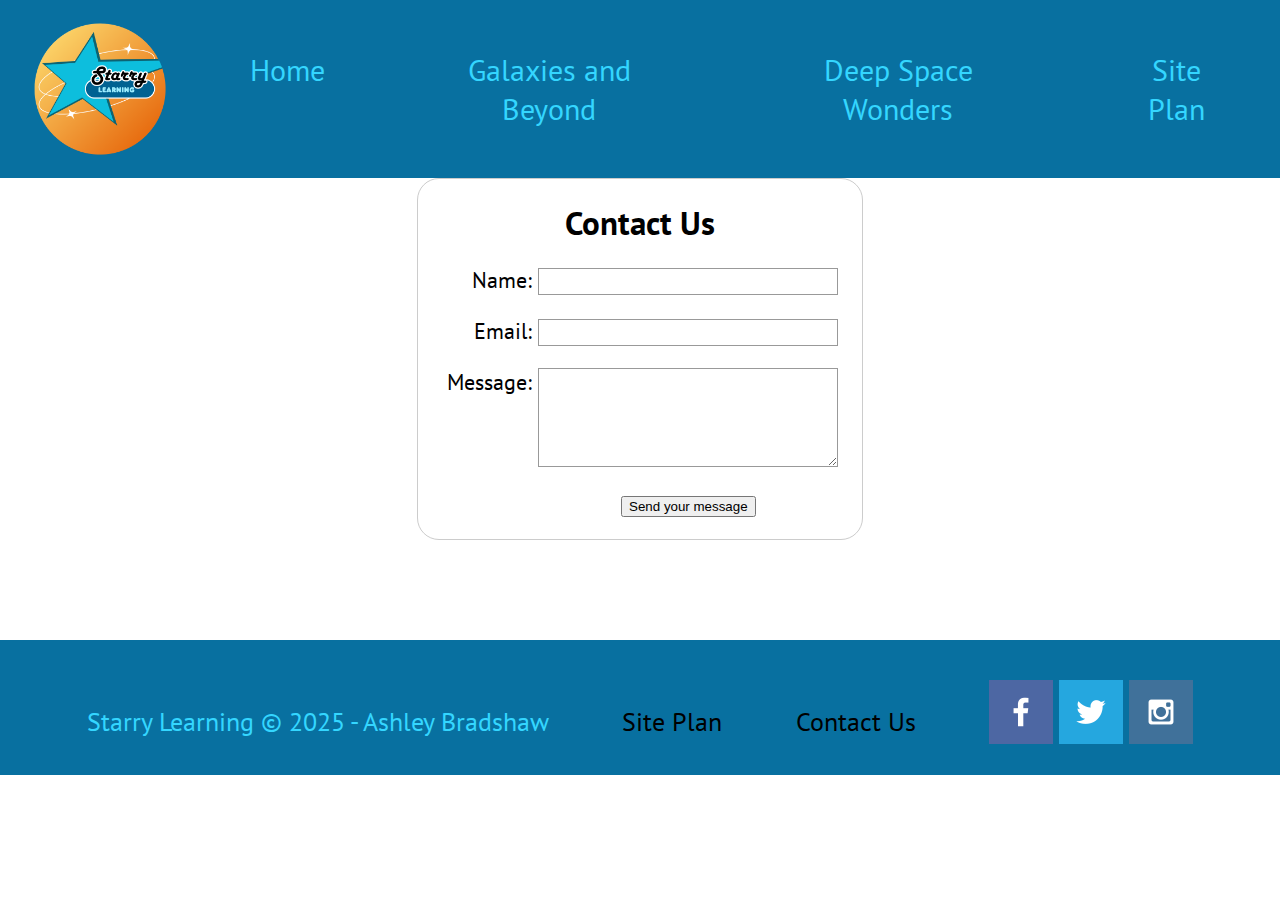
<file: wwr/starry_learning/contactus.html>
<!DOCTYPE html>
<html lang="en">
<head>
<body>
    <div id="content">
    <header>
        <a id="logo_link" href="starry_learning/index.html">
            <img class="logo" src="images/Starrylogo.png" alt="Starry Logo">
        </a>
        <nav>
            <a href="index.html">Home</a>
            <a href="galaxies.html">Galaxies and Beyond</a>
            <a href="deepspace.html">Deep Space Wonders</a>
            <a href="site-plan.html">Site Plan</a>
        </nav>
    </header>
    <meta charset="UTF-8">
    <meta name="viewport" content="width=device-width, initial-scale=1.0">
    <title>Contact Us</title>
    <link rel="stylesheet" href="styles/style.css">
</head>
<div id="background100"></div>
<div id="feedback"></div>
<form action="/my-handling-form-page" method="post">
  <div>
    <h2>Contact Us</h2>
  </div>
  <div>
    <label for="name">Name:</label>
    <input type="text" id="name" name="user_name" />
  </div>

  <div>
    <label for="mail">Email:</label>
    <input type="email" id="mail" name="user_email" />
  </div>

  <div>
    <label for="msg">Message:</label>
    <textarea id="msg" name="user_message"></textarea>
  </div>

  <div class="button">
    <button type="submit">Send your message</button>
  </div>
</form>
<main class="rivers-grid">
</main>
<footer>
    <p>Starry Learning &copy; 2025 - Ashley Bradshaw</p>
    <p><a href="site-plan-rafting.html">Site Plan</a></p>
    <p><a href="contactus.html">Contact Us</a></p>
    <div class="social">
        <a href="https://facebook.com" target="_blank">
            <img src="images/facebook2.png" alt="fb icon">
        </a>
        <a href="https://twitter.com" target="_blank">
            <img src="images/twitter1.png" alt="twitter icon">
        </a>
        <a href="https://instagram.com" target="_blank">
            <img src="images/instagram2.png" alt="instagram icon">
        </a>
    </div>
</footer>
</div>
<script>
    // get the feedback div element so we can do something with it.
    const feedbackElement = document.getElementById('feedback');
    // get the form so we can read what was entered in it.
    const formElement = document.forms[0];
    // add a 'listener' to wait for a submission of our form. When that happens run the code below.
    formElement.addEventListener('submit', function(e) {
        // stop the form from doing the default action.
        e.preventDefault();
        // set the contents of our feedback element to a message letting the user know the form was submitted successfully. Notice that we pull the name that was entered in the form to personalize the message!
        feedbackElement.innerHTML = 'Hello '+ formElement.user_name.value +'! Thank you for your message. We will get back with you as soon as possible!';
        // make the feedback element visible.
        feedbackElement.style.display = "block";
        // add a class to move everything down so our message doesn't cover it.
        document.body.classList.toggle('moveDown');
    });
</script>
</body>
</html>
</file>
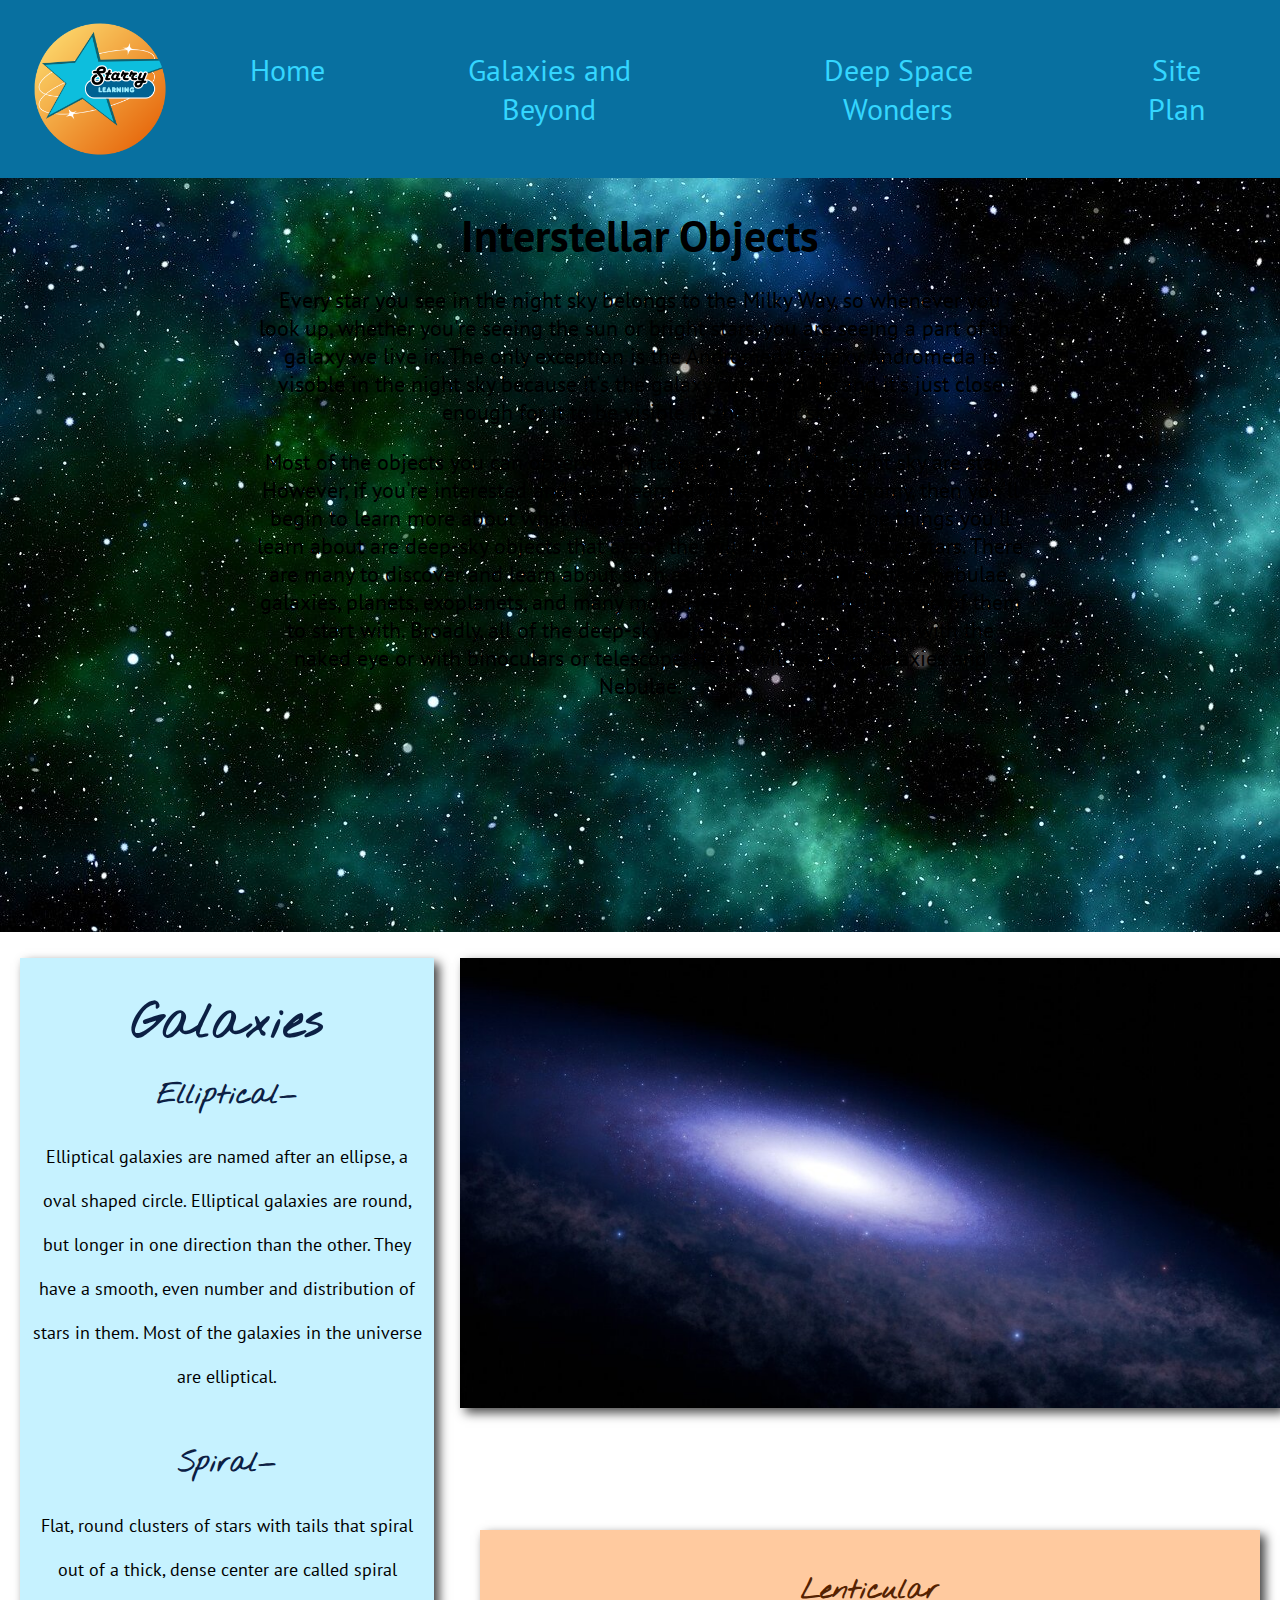
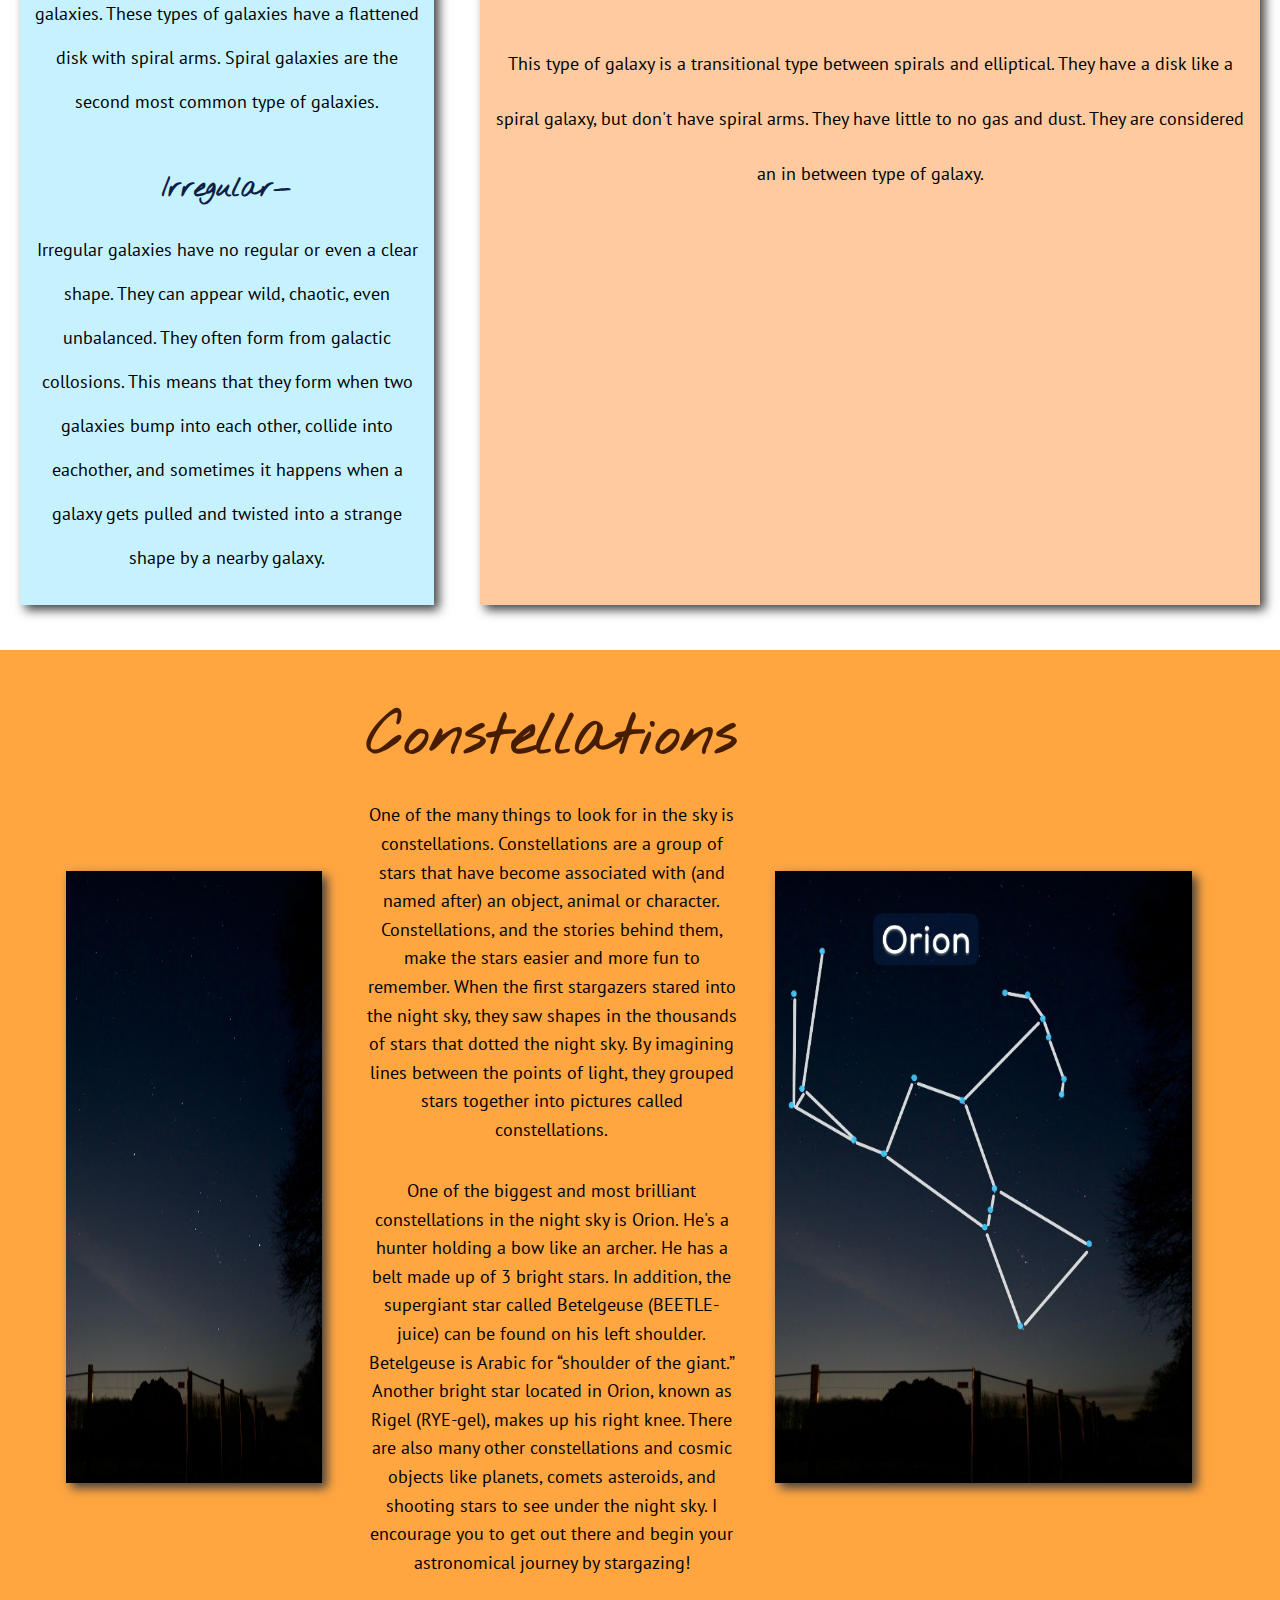
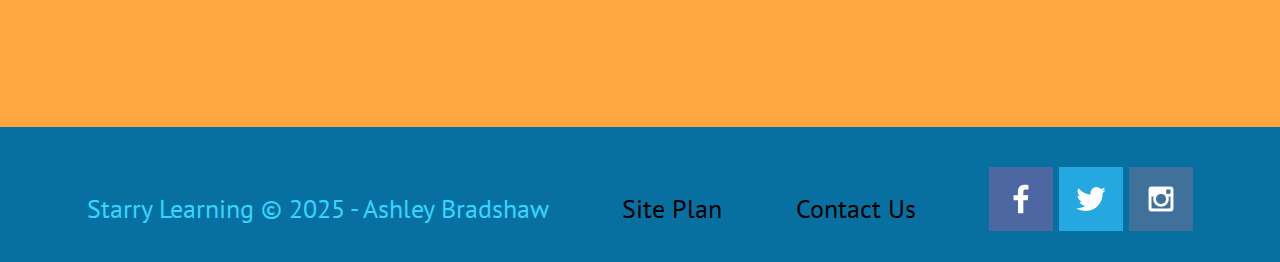
<file: wwr/starry_learning/deepspace.html>
<!DOCTYPE html>
<html lang="en">
<head>
    <meta charset="UTF-8">
    <meta name="viewport" content="width=device-width, initial-scale=1.0">
    <title>Starry_Learning</title>
    <link rel="stylesheet" href="styles/style.css">
</head>
<body>
    <div id="content">
    <header>
        <a id="logo_link" href="starry_learning/index.html">
            <img class="logo" src="images/Starrylogo.png" alt="Starry Logo">
        </a>
        <nav>
            <a href="index.html">Home</a>
            <a href="galaxies.html">Galaxies and Beyond</a>
            <a href="deepspace.html">Deep Space Wonders</a>
            <a href="site-plan.html">Site Plan</a>
        </nav>
</header>
<div id="hero">
    <div id="hero-box">
        <img id="hero-img" src="images/stars-2643089_1280.jpg" alt="Nebula in space">
    </div>
    <section id="hero-msg">
        <section class="deepspace-intro">
            <h1>Interstellar Objects</h1>
            <p>Every star you see in the night sky belongs to the Milky Way, so whenever you look up, whether you're seeing the sun or bright stars, you are seeing a part of the galaxy we live in. The only exception is the Andromeda Galaxy. Andromeda is visoble in the night sky because it's the galaxy closest to us, and it's just close enough for it to be visible in the night sky.</p>
            <p>Most of the objects you can observe and take a look at in the night sky are stars. However, if you're interested and have learned more about astronomy, then you'll begin to learn more about what lies beyond our planet. One of the things you'll learn about are deep-sky objects that aren't the trillions and trilions of stars. There are many to discover and learn about such as dark matter, star clusters, nebulae, galaxies, planets, exoplanets, and many more. Here I will only explain two of them to start with. Broadly, all of the deep-sky objects can either be seen with the naked eye or with binoculars or telescope. Here I will explain Galaxies and Nebulae.</p>
        </section>
    </section>
</div>
<main class="home-grid2">
    <section class="stars-card2">
        <img class="card-img2" src="images/rsz_universe-9079337_1280.jpg" alt="Milky Way">
    </section>
    <section class="msg5">
        <h1>Galaxies</h1>
        <h3>Elliptical—</h3>
        <p>Elliptical galaxies are named after an ellipse, a oval shaped circle. Elliptical galaxies are round, but longer in one direction than the other. They have a smooth, even number and distribution of stars in them. Most of the galaxies in the universe are elliptical. </p>
        <h3>Spiral—</h3>
        <p>Flat, round clusters of stars with tails that spiral out of a thick, dense center are called spiral galaxies. These types of galaxies have a flattened disk with spiral arms. Spiral galaxies are the second most common type of galaxies. </p>
        <h3>Irregular—</h3>
        <p>Irregular galaxies have no regular or even a clear shape. They can appear wild, chaotic, even unbalanced. They often form from galactic collosions. This means that they form when two galaxies bump into each other, collide into eachother, and sometimes it happens when a galaxy gets pulled and twisted into a strange shape by a nearby galaxy. </p>
    </section>
    <section class="msg6">
        <h3>Lenticular</h3>
        <p>This type of galaxy is a transitional type between spirals and elliptical. They have a disk like a spiral galaxy, but don't have spiral arms. They have little to no gas and dust. They are considered an in between type of galaxy. </p>
    </section>
    <div id="background-2"></div>
    <img class="orion" src="images/simon-godfrey-wghUT2O46HY-unsplash.jpg" alt="Orion constellation">
    <img class="defined" src="images/simon-godfrey-wghUT2O46HY-unsplash(edit).JPG" alt="more defined constellation">
    <section class="msg7">
        <h1>Constellations</h1>
        <p>One of the many things to look for in the sky is constellations. Constellations are a group of stars that have become associated with (and named after) an object, animal or character. Constellations, and the stories behind them, make the stars easier and more fun to remember. When the first stargazers stared into the night sky, they saw shapes in the thousands of stars that dotted the night sky. By imagining lines between the points of light, they grouped stars together into pictures called constellations. </p>
        <p>One of the biggest and most brilliant constellations in the night sky is Orion. He's a hunter holding a bow like an archer. He has a belt made up of 3 bright stars. In addition, the supergiant star called Betelgeuse (BEETLE-juice) can be found on his left shoulder. Betelgeuse is Arabic for “shoulder of the giant.” Another bright star located in Orion, known as Rigel (RYE-gel), makes up his right knee. There are also many other constellations and cosmic objects like planets, comets asteroids, and shooting stars to see under the night sky. I encourage you to get out there and begin your astronomical journey by stargazing!</p>
    </section>
</main>
<footer>
    <p>Starry Learning &copy; 2025 - Ashley Bradshaw</p>
    <p><a href="site-plan-rafting.html">Site Plan</a></p>
    <p><a href="contactus.html">Contact Us</a></p>
    <div class="social">
        <a href="https://facebook.com" target="_blank">
            <img src="images/facebook2.png" alt="fb icon">
        </a>
        <a href="https://twitter.com" target="_blank">
            <img src="images/twitter1.png" alt="twitter icon">
        </a>
        <a href="https://instagram.com" target="_blank">
            <img src="images/instagram2.png" alt="instagram icon">
        </a>
    </div>
</footer>
</div>
</body>
</html>
</file>
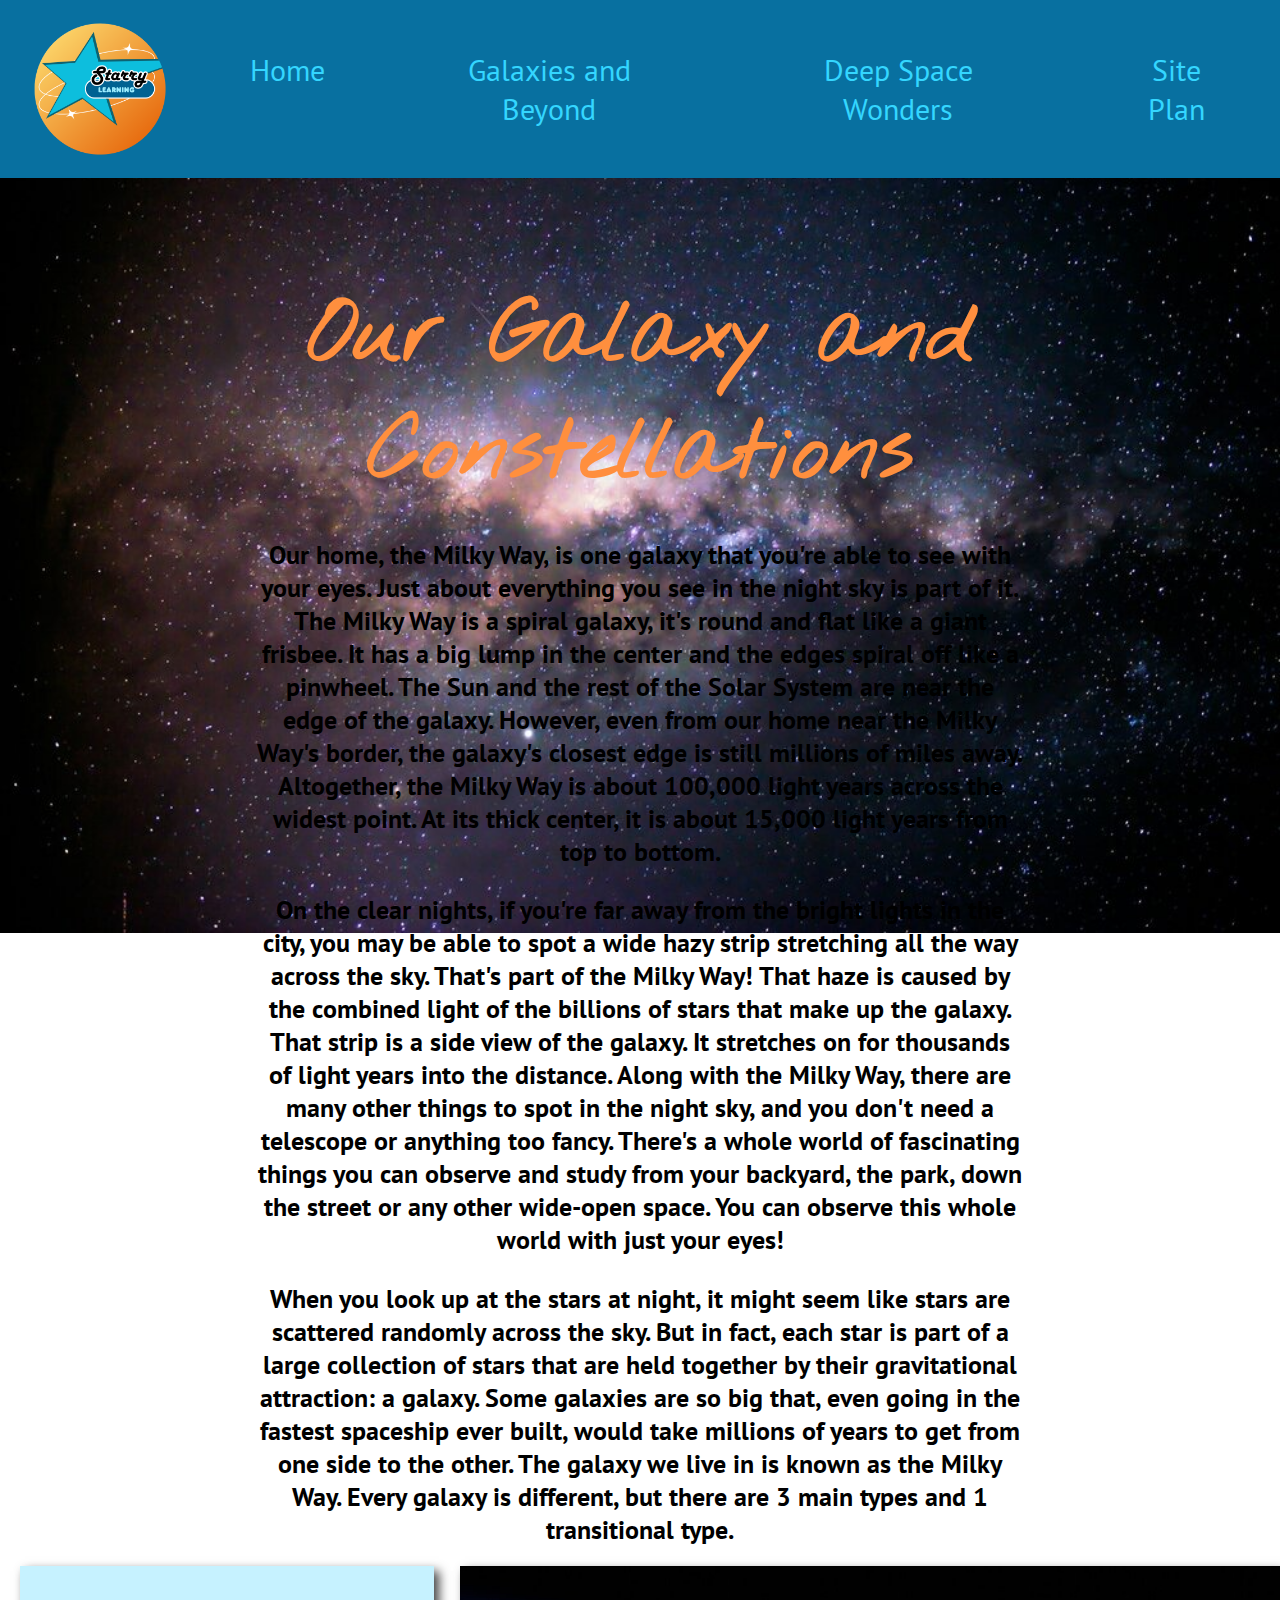
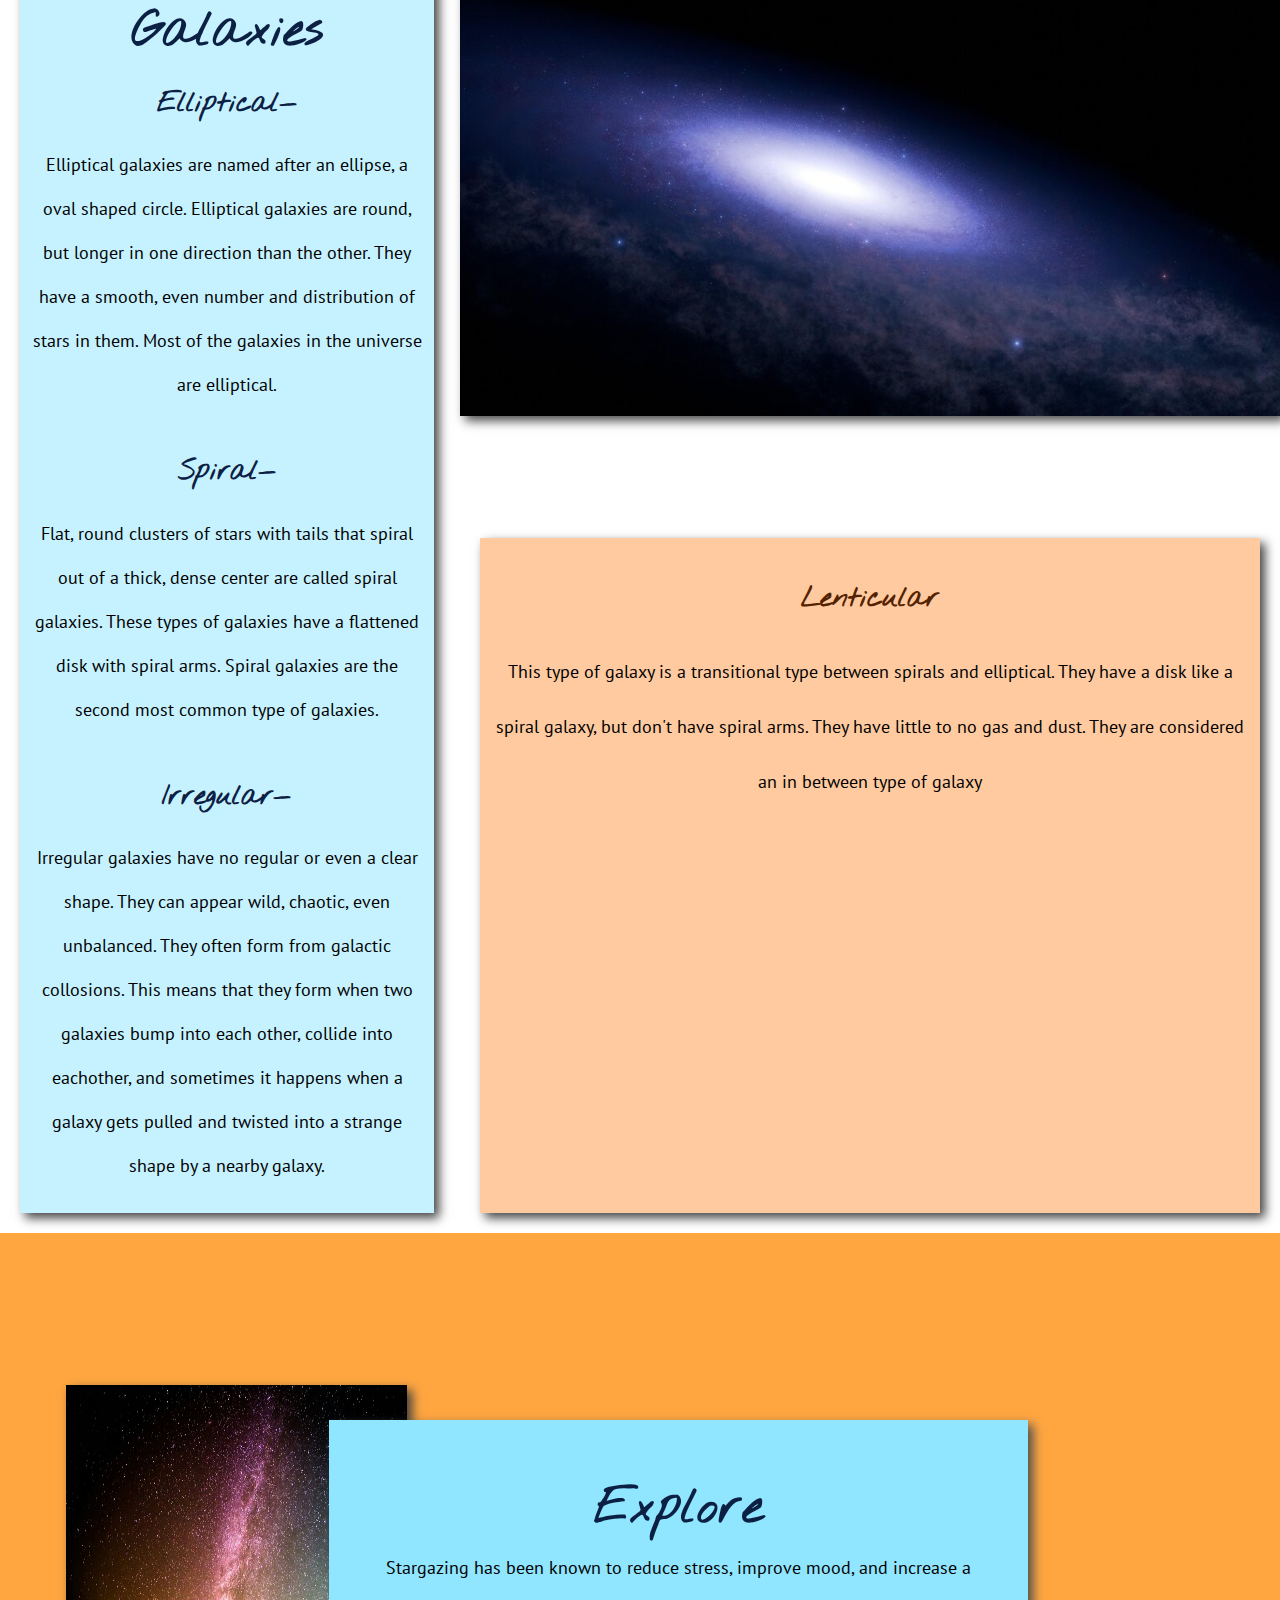
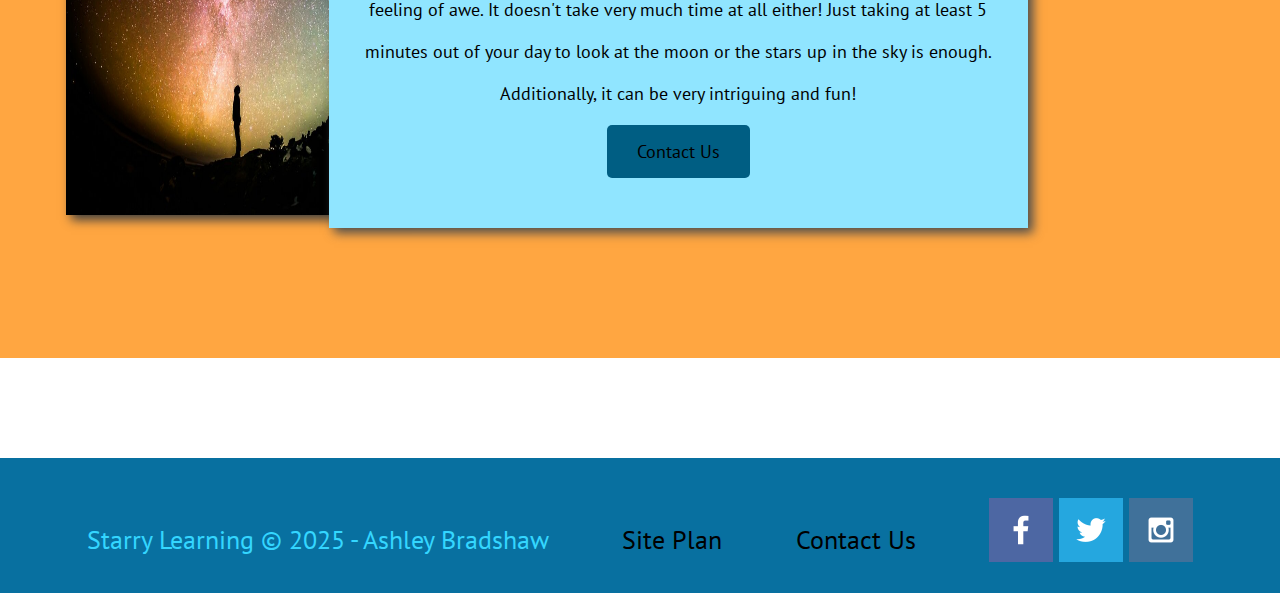
<file: wwr/starry_learning/galaxies.html>
<!DOCTYPE html>
<html lang="en">
<head>
    <meta charset="UTF-8">
    <meta name="viewport" content="width=device-width, initial-scale=1.0">
    <title>Starry_Learning</title>
    <link rel="stylesheet" href="styles/style.css">
</head>
<body>
    <div id="content">
    <header>
        <a id="logo_link" href="starry_learning/index.html">
            <img class="logo" src="images/Starrylogo.png" alt="Starry Logo">
        </a>
        <nav>
            <a href="index.html">Home</a>
            <a href="galaxies.html">Galaxies and Beyond</a>
            <a href="deepspace.html">Deep Space Wonders</a>
            <a href="site-plan.html">Site Plan</a>
        </nav>
</header>
<div id="hero">
    <div id="hero-box">
        <img id="hero-img" src="images/rsz_milkyway_in_the_night_sky.jpg" alt="The Milky Way">
    </div>
    <section id="hero-msg">
        <h1 class="home-titles">Our Galaxy and Constellations</h1>
        <h3>Our home, the Milky Way, is one galaxy that you're able to see with your eyes. Just about everything you see in the night sky is part of it. The Milky Way is a spiral galaxy, it's round and flat like a giant frisbee. It has a big lump in the center and the edges spiral off like a pinwheel. The Sun and the rest of the Solar System are near the edge of the galaxy. However, even from our home near the Milky Way's border, the galaxy's closest edge is still millions of miles away. Altogether, the Milky Way is about 100,000 light years across the widest point. At its thick center, it is about 15,000 light years from top to bottom.</h3>
        <h3>On the clear nights, if you're far away from the bright lights in the city, you may be able to spot a wide hazy strip stretching all the way across the sky. That's part of the Milky Way! That haze is caused by the combined light of the billions of stars that make up the galaxy. That strip is a side view of the galaxy. It stretches on for thousands of light years into the distance. Along with the Milky Way, there are many other things to spot in the night sky, and you don't need a telescope or anything too fancy. There's a whole world of fascinating things you can observe and study from your backyard, the park, down the street or any other wide-open space. You can observe this whole world with just your eyes!</h3>
        <h3>When you look up at the stars at night, it might seem like stars are scattered randomly across the sky. But in fact, each star is part of a large collection of stars that are held together by their gravitational attraction: a galaxy. Some galaxies are so big that, even going in the fastest spaceship ever built, would take millions of years to get from one side to the other. The galaxy we live in is known as the Milky Way. Every galaxy is different, but there are 3 main types and 1 transitional type. </h3>
    </section>
</div>
<main class="home-grid2">
    <section class="stars-card2">
        <img class="card-img2" src="images/rsz_universe-9079337_1280.jpg" alt="Milky Way">
    </section>
    <section class="msg5">
        <h1>Galaxies</h1>
        <h3>Elliptical—</h3>
        <p>Elliptical galaxies are named after an ellipse, a oval shaped circle. Elliptical galaxies are round, but longer in one direction than the other. They have a smooth, even number and distribution of stars in them. Most of the galaxies in the universe are elliptical. </p>
        <h3>Spiral—</h3>
        <p>Flat, round clusters of stars with tails that spiral out of a thick, dense center are called spiral galaxies. These types of galaxies have a flattened disk with spiral arms. Spiral galaxies are the second most common type of galaxies. </p>
        <h3>Irregular—</h3>
        <p>Irregular galaxies have no regular or even a clear shape. They can appear wild, chaotic, even unbalanced. They often form from galactic collosions. This means that they form when two galaxies bump into each other, collide into eachother, and sometimes it happens when a galaxy gets pulled and twisted into a strange shape by a nearby galaxy. </p>
    </section>
    <section class="msg6">
        <h3>Lenticular</h3>
        <p>This type of galaxy is a transitional type between spirals and elliptical. They have a disk like a spiral galaxy, but don't have spiral arms. They have little to no gas and dust. They are considered an in between type of galaxy</p>
    </section>
    <div id="background"></div>
    <img class="mountains" src="images/rsz_night_sky.jpg" alt="Night sky">
    <section class="msg">
        <h1>Explore</h1>
        <p>Stargazing has been known to reduce stress, improve mood, and increase a feeling of awe. It doesn't take very much time at all either! Just taking at least 5 minutes out of your day to look at the moon or the stars up in the sky is enough. Additionally, it can be very intriguing and fun! </p>
        <a class='join' href="contactus.html">Contact Us</a>
    </section>
</main>
<footer>
    <p>Starry Learning &copy; 2025 - Ashley Bradshaw</p>
    <p><a href="site-plan-rafting.html">Site Plan</a></p>
    <p><a href="contactus.html">Contact Us</a></p>
    <div class="social">
        <a href="https://facebook.com" target="_blank">
            <img src="images/facebook2.png" alt="fb icon">
        </a>
        <a href="https://twitter.com" target="_blank">
            <img src="images/twitter1.png" alt="twitter icon">
        </a>
        <a href="https://instagram.com" target="_blank">
            <img src="images/instagram2.png" alt="instagram icon">
        </a>
    </div>
</footer>
</div>
</body>
</html>
</file>
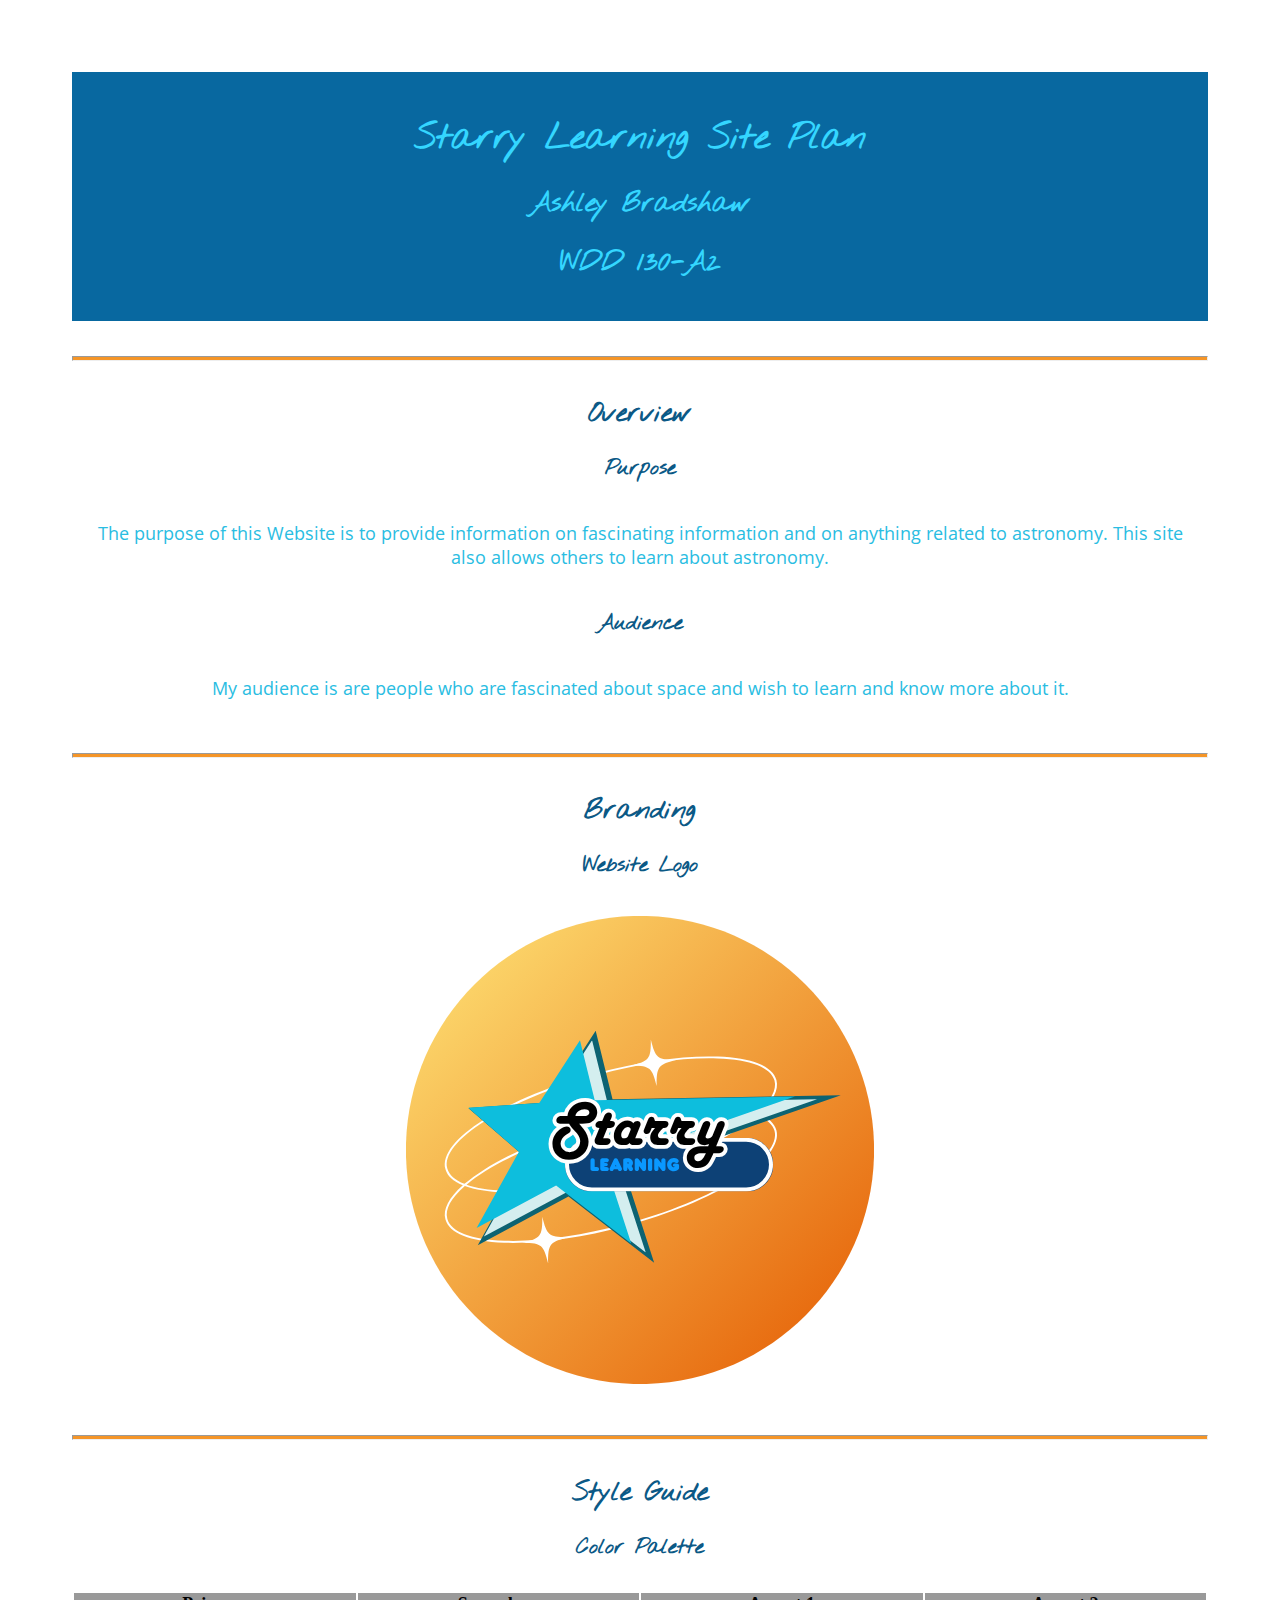
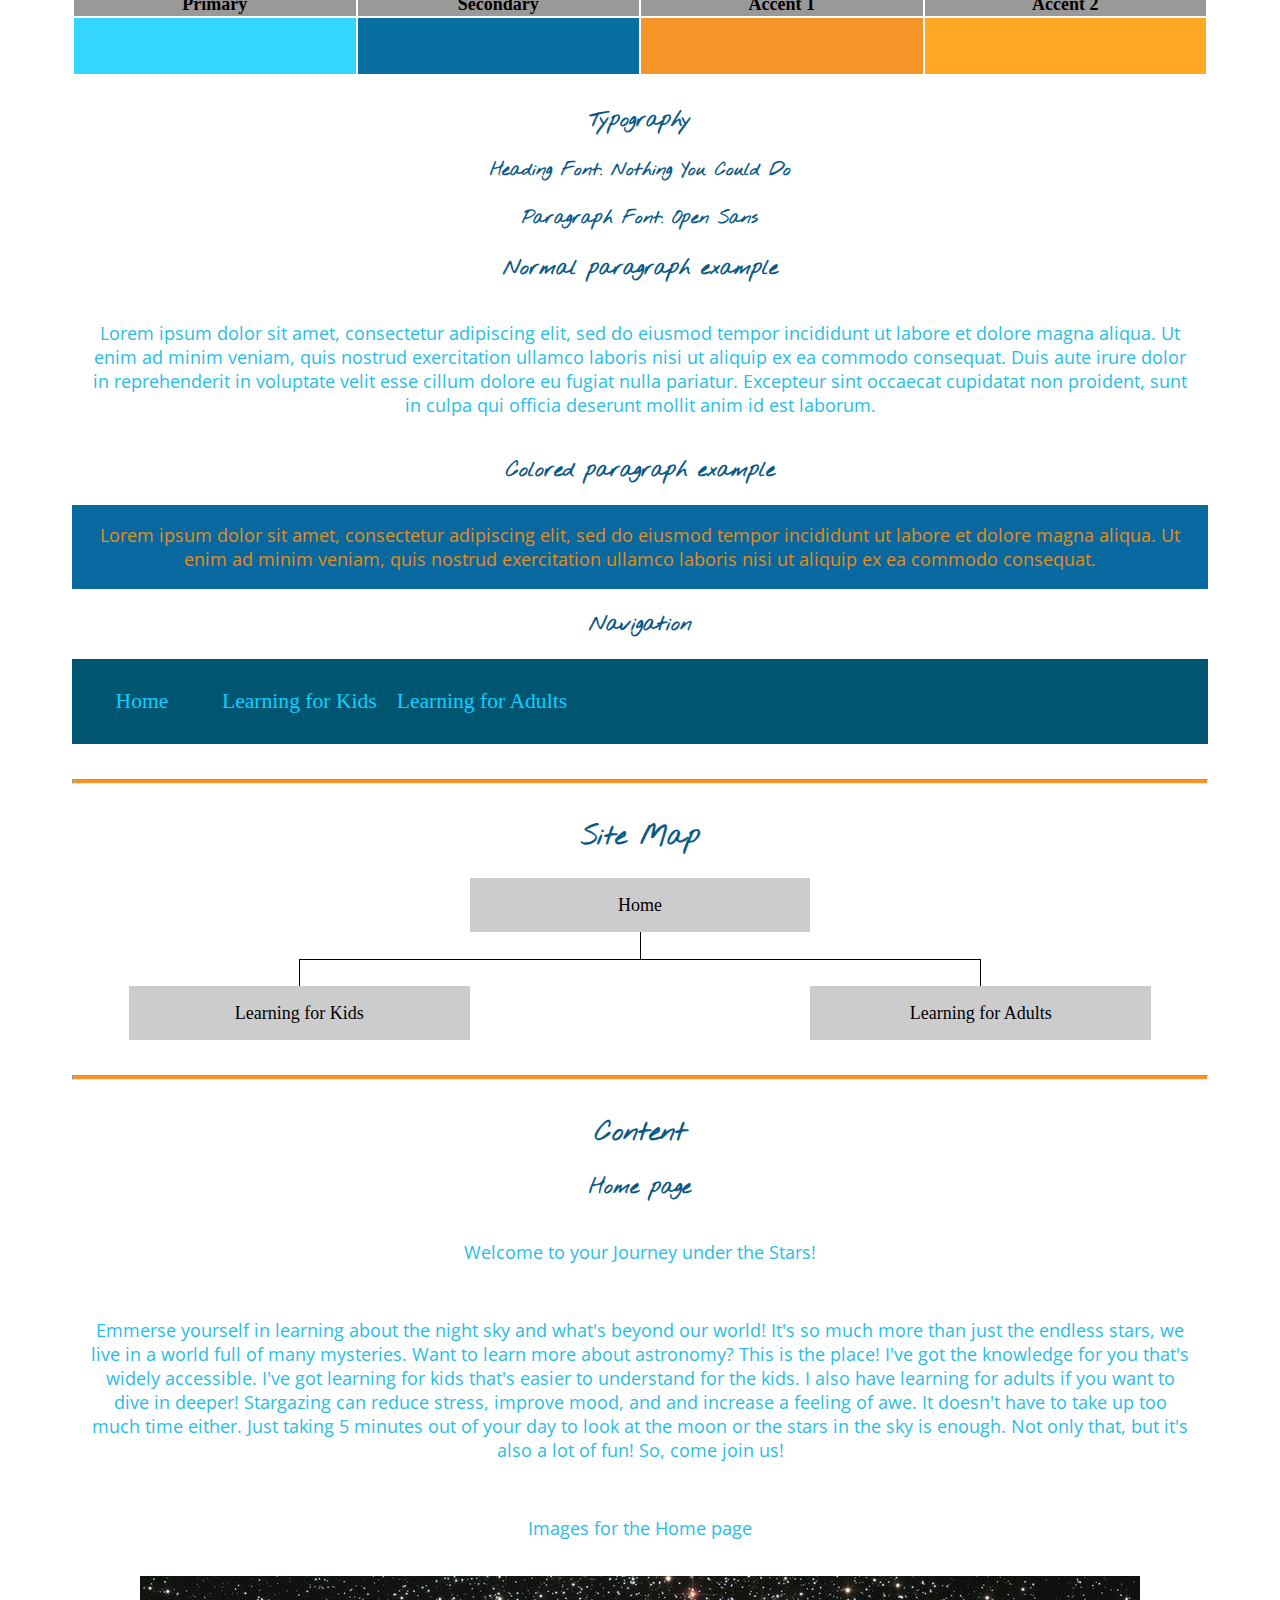
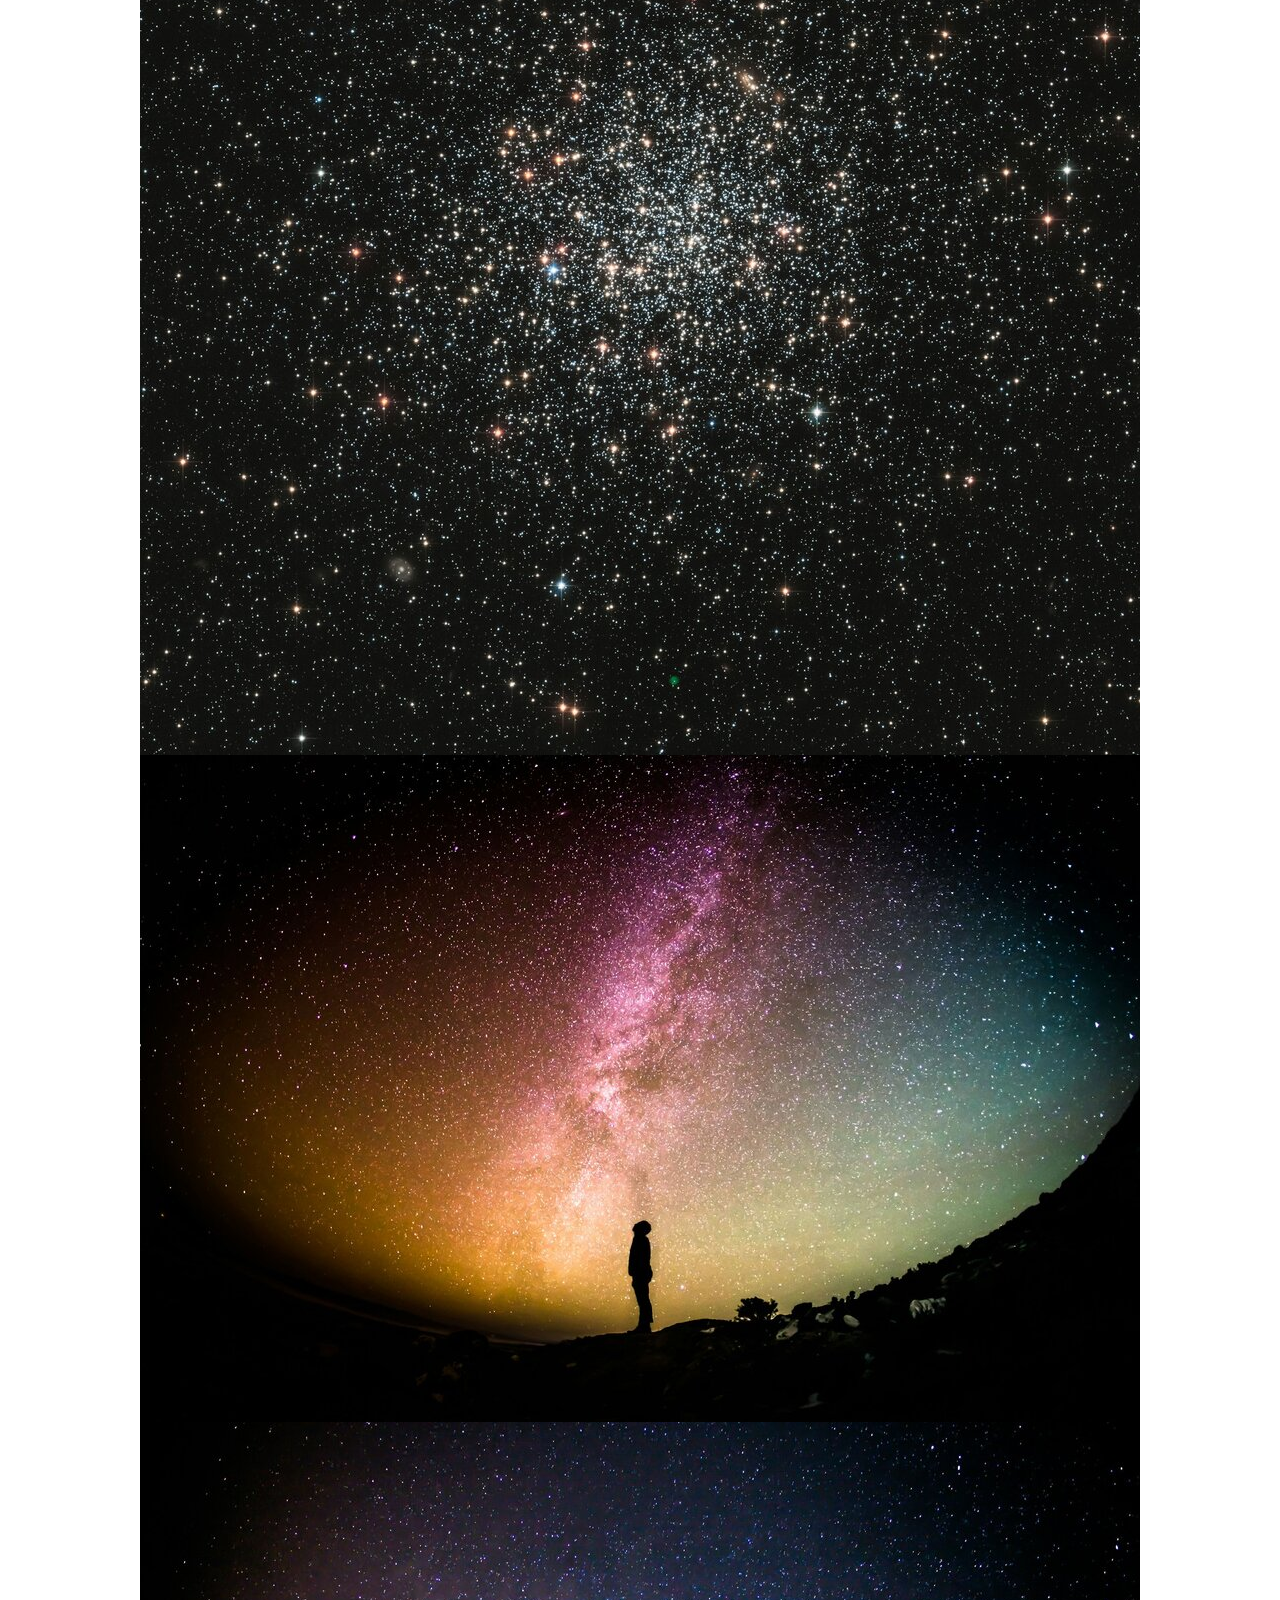
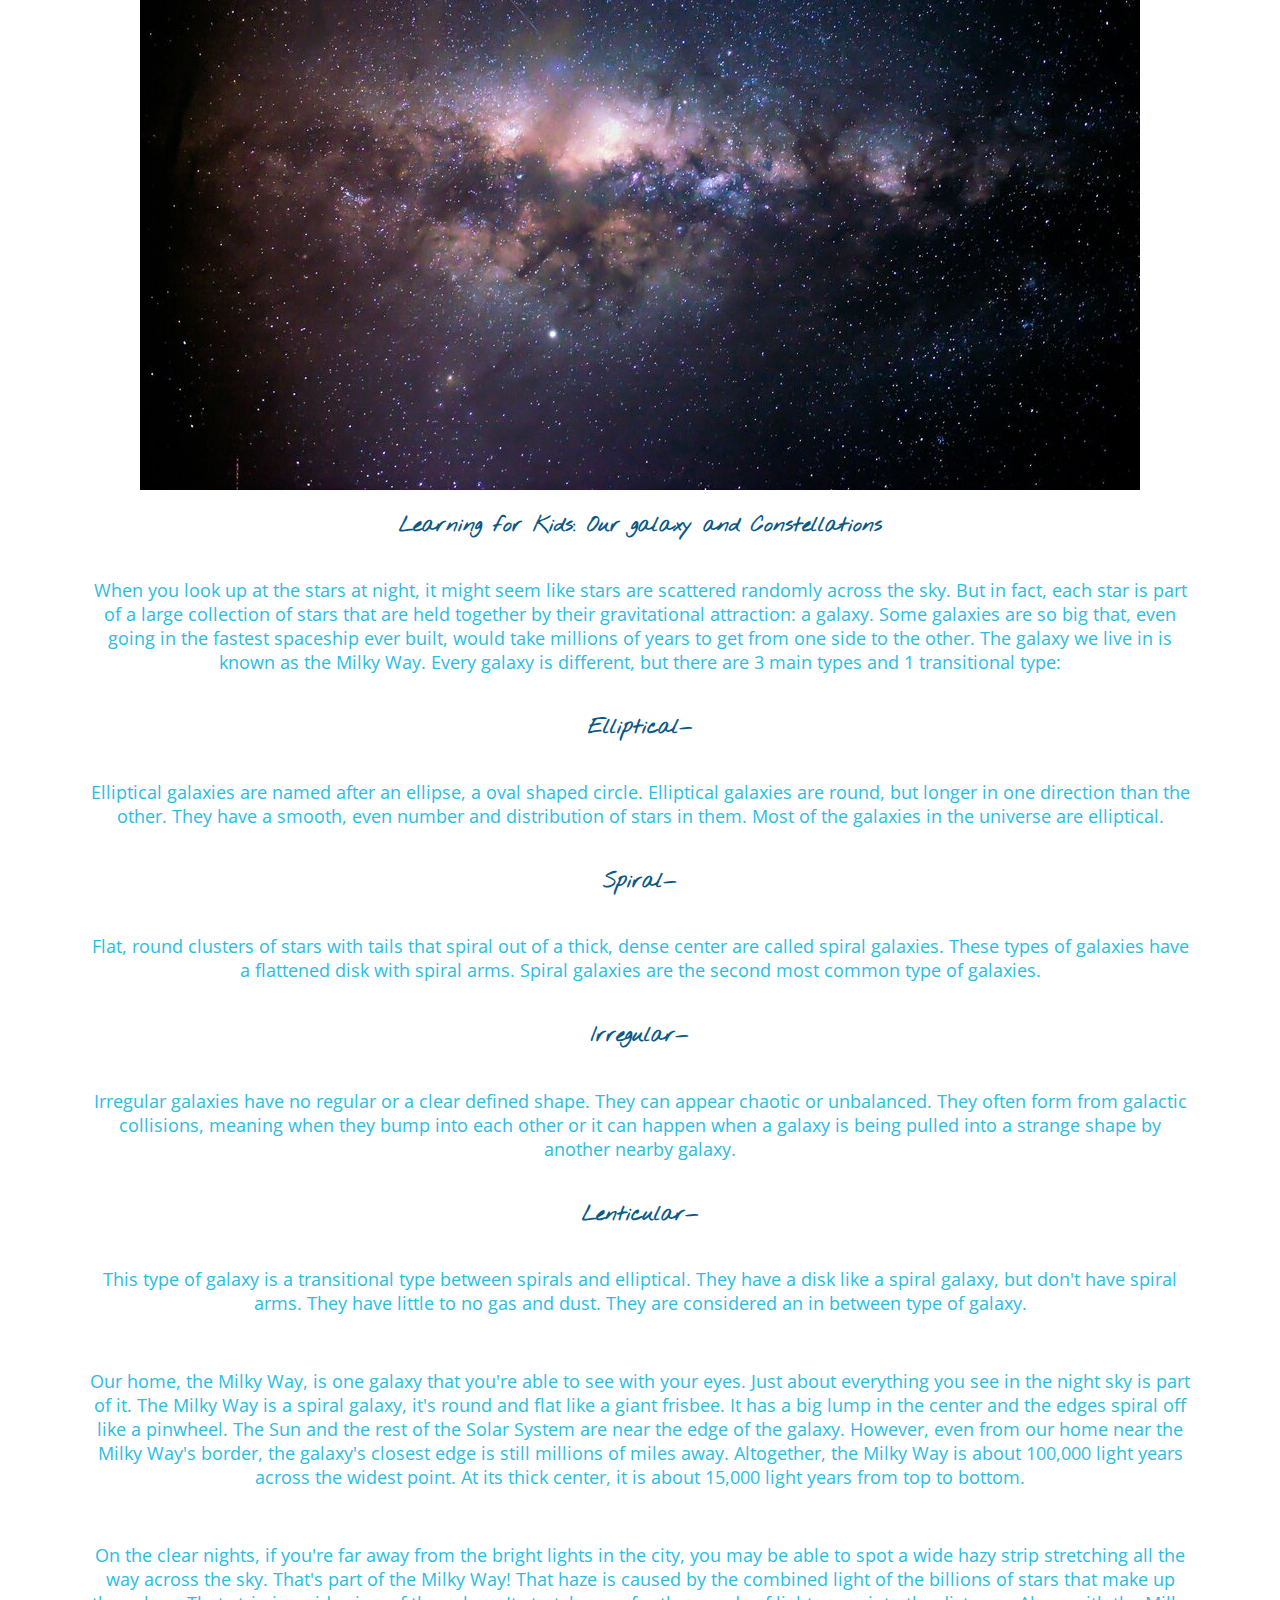
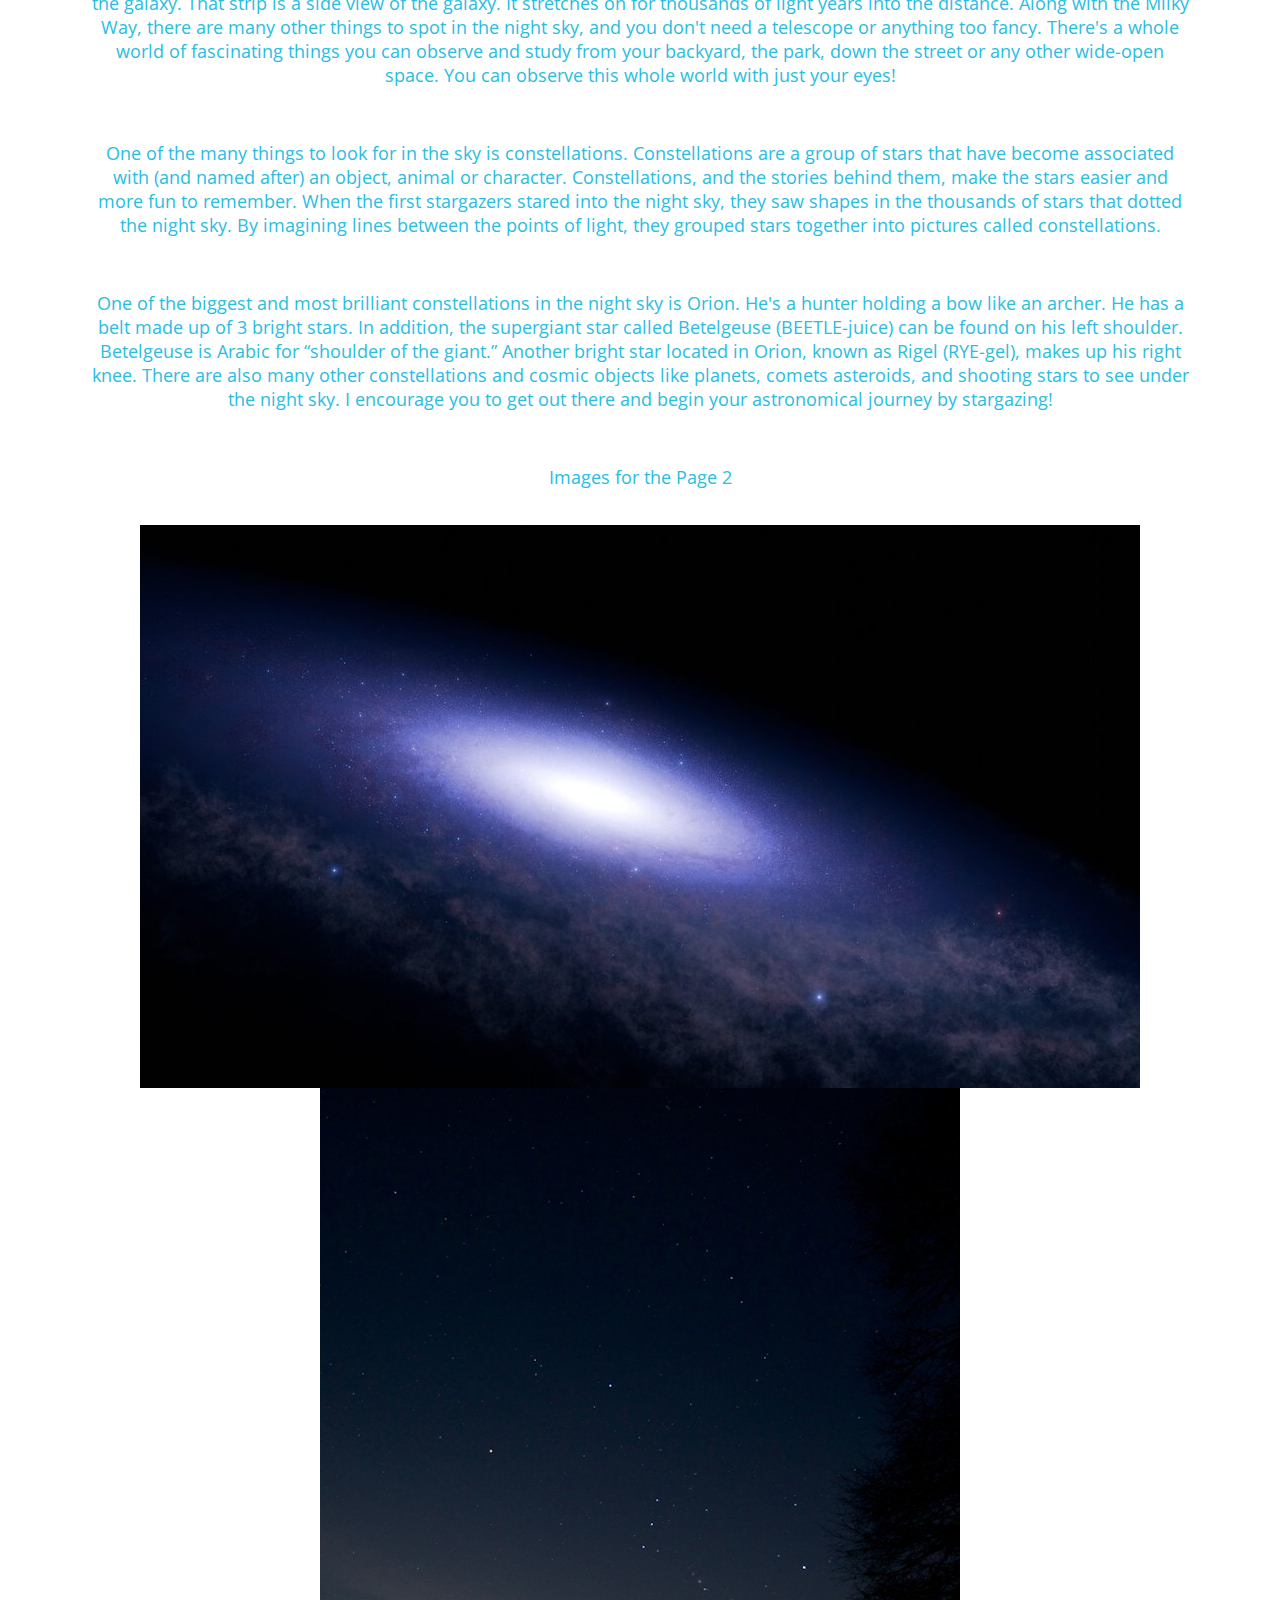
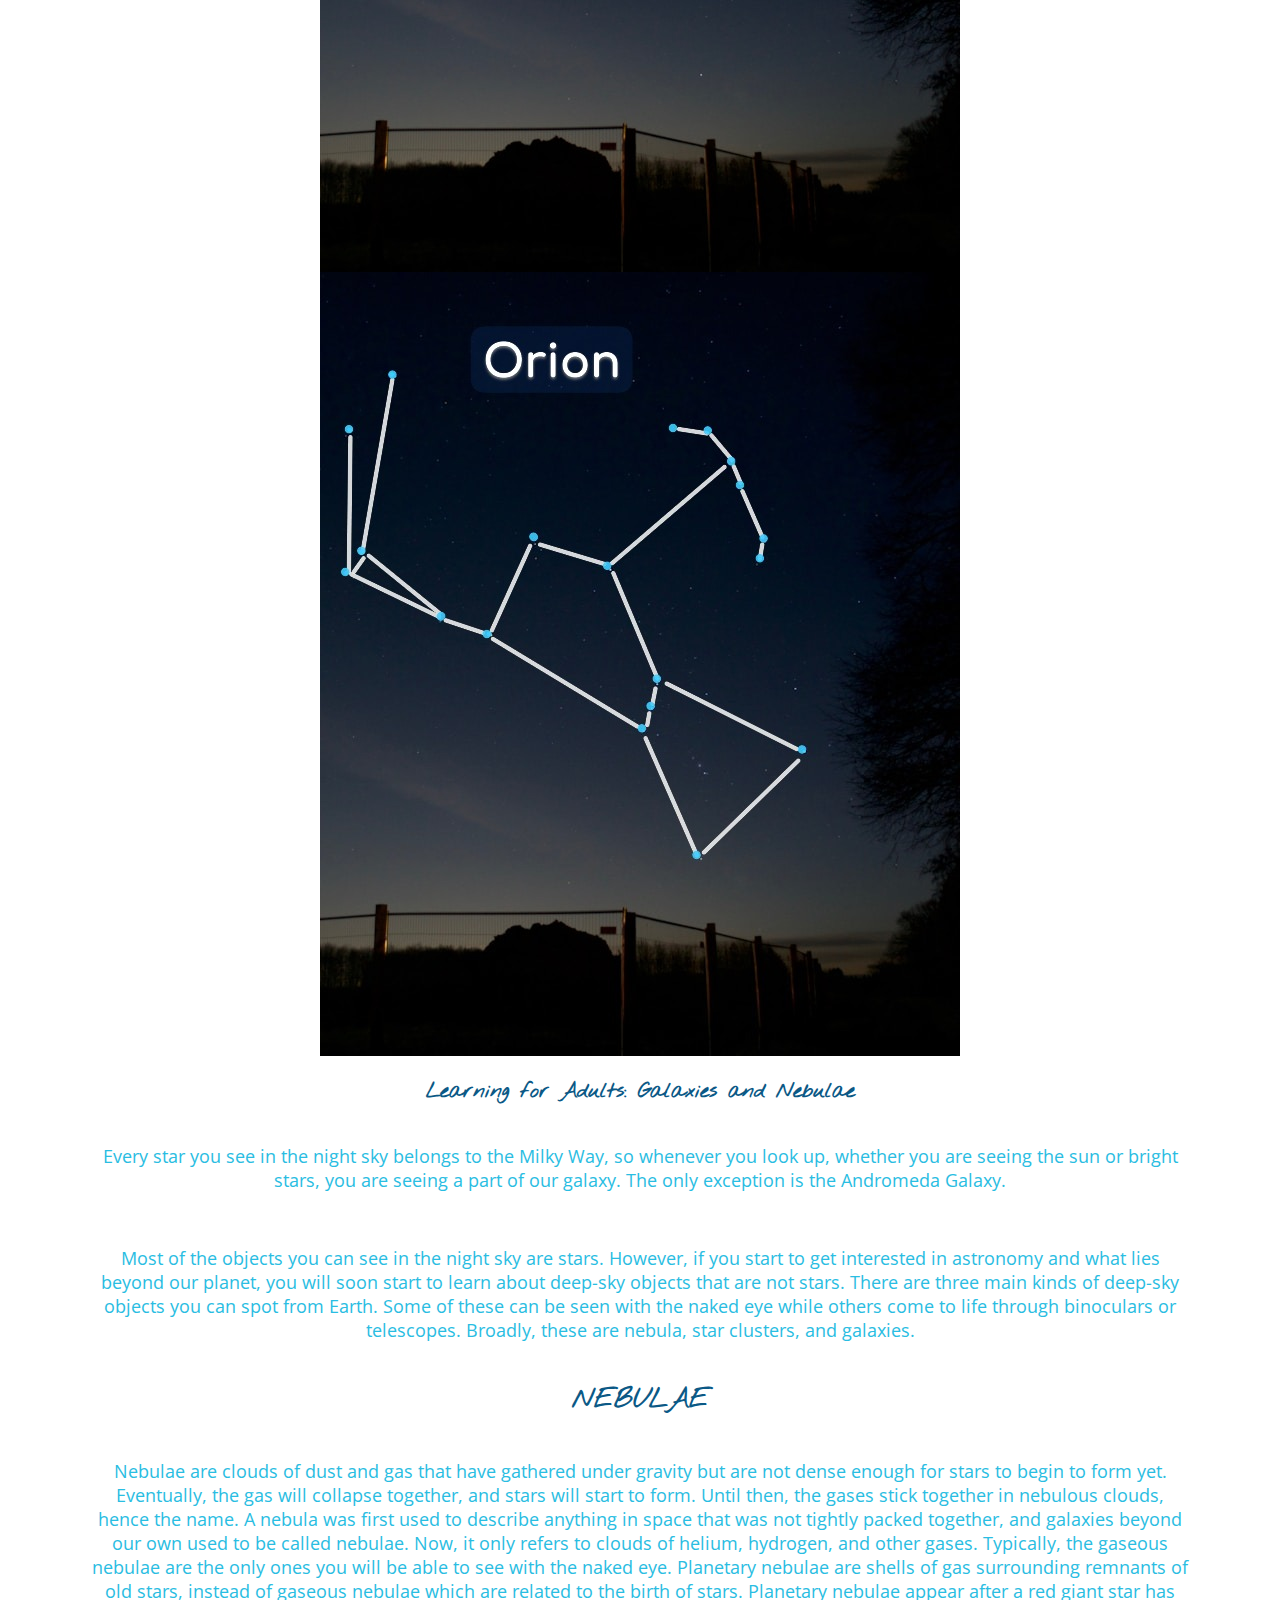
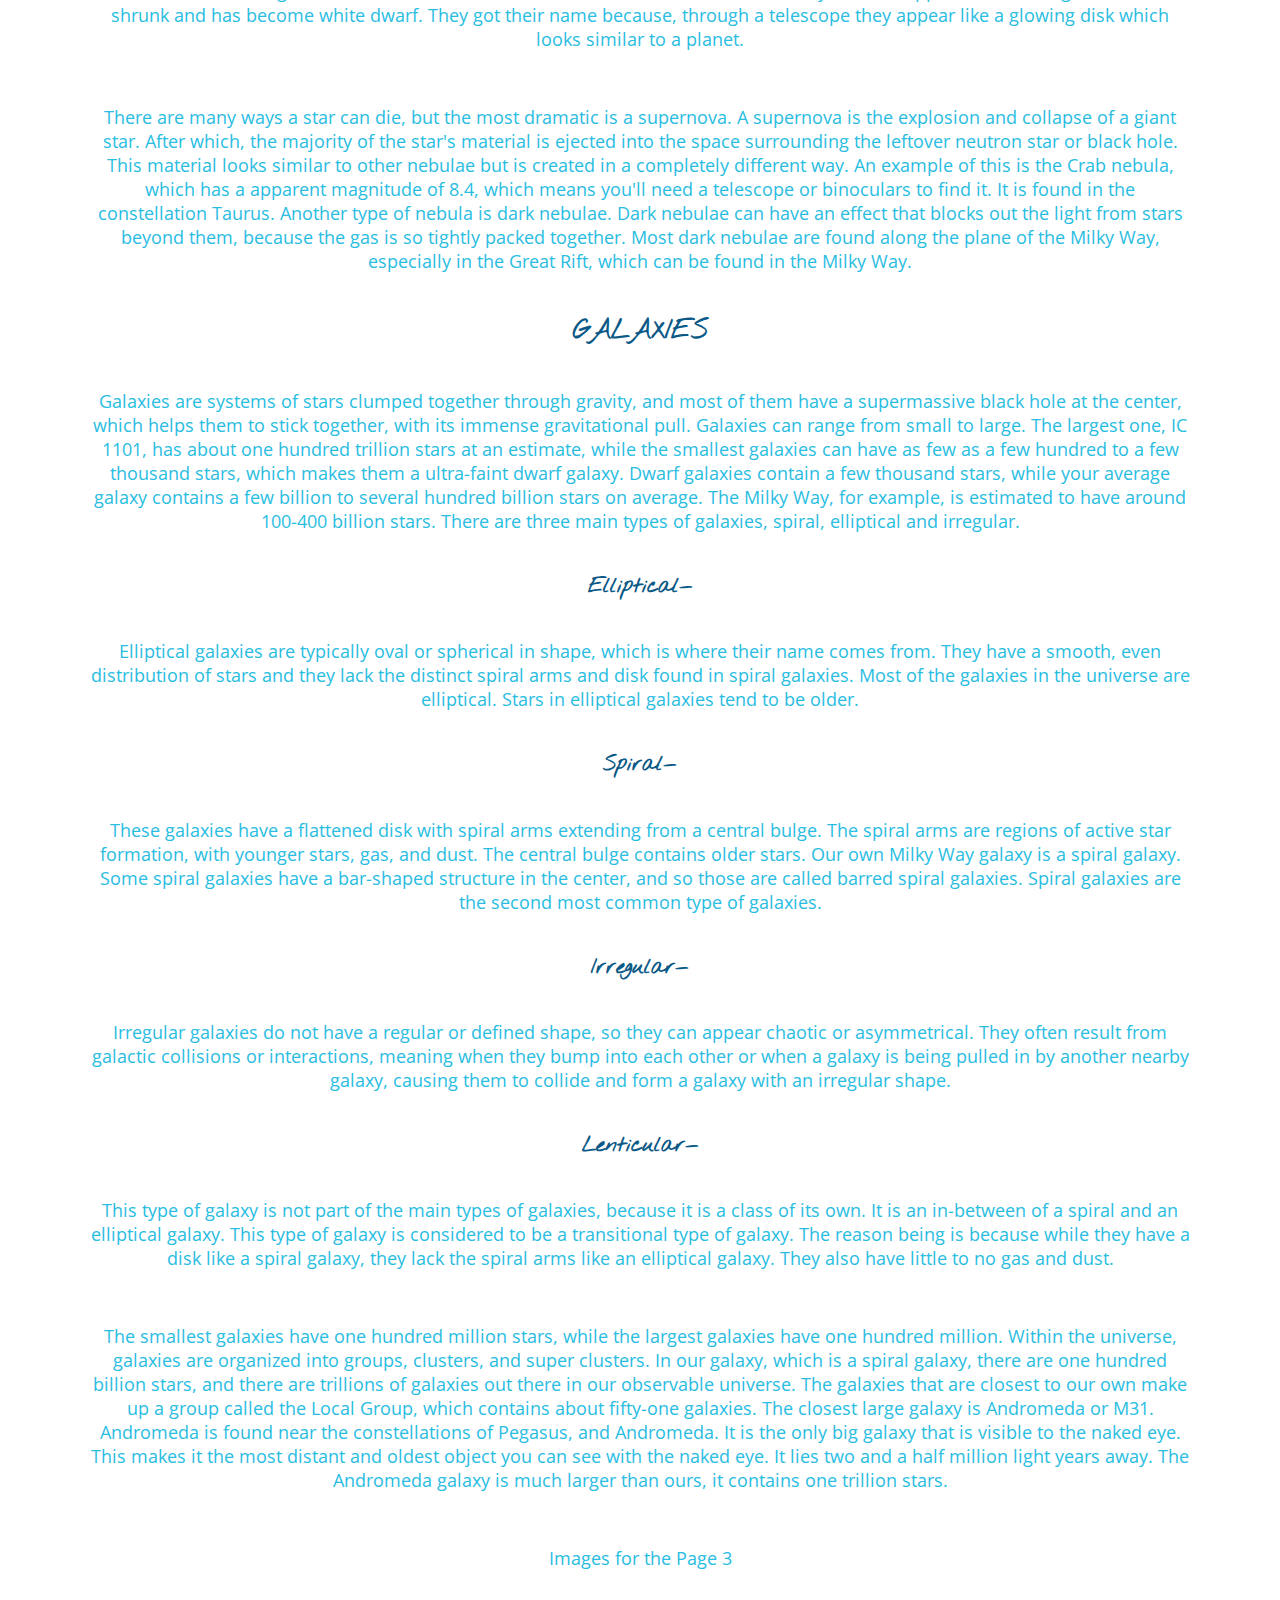
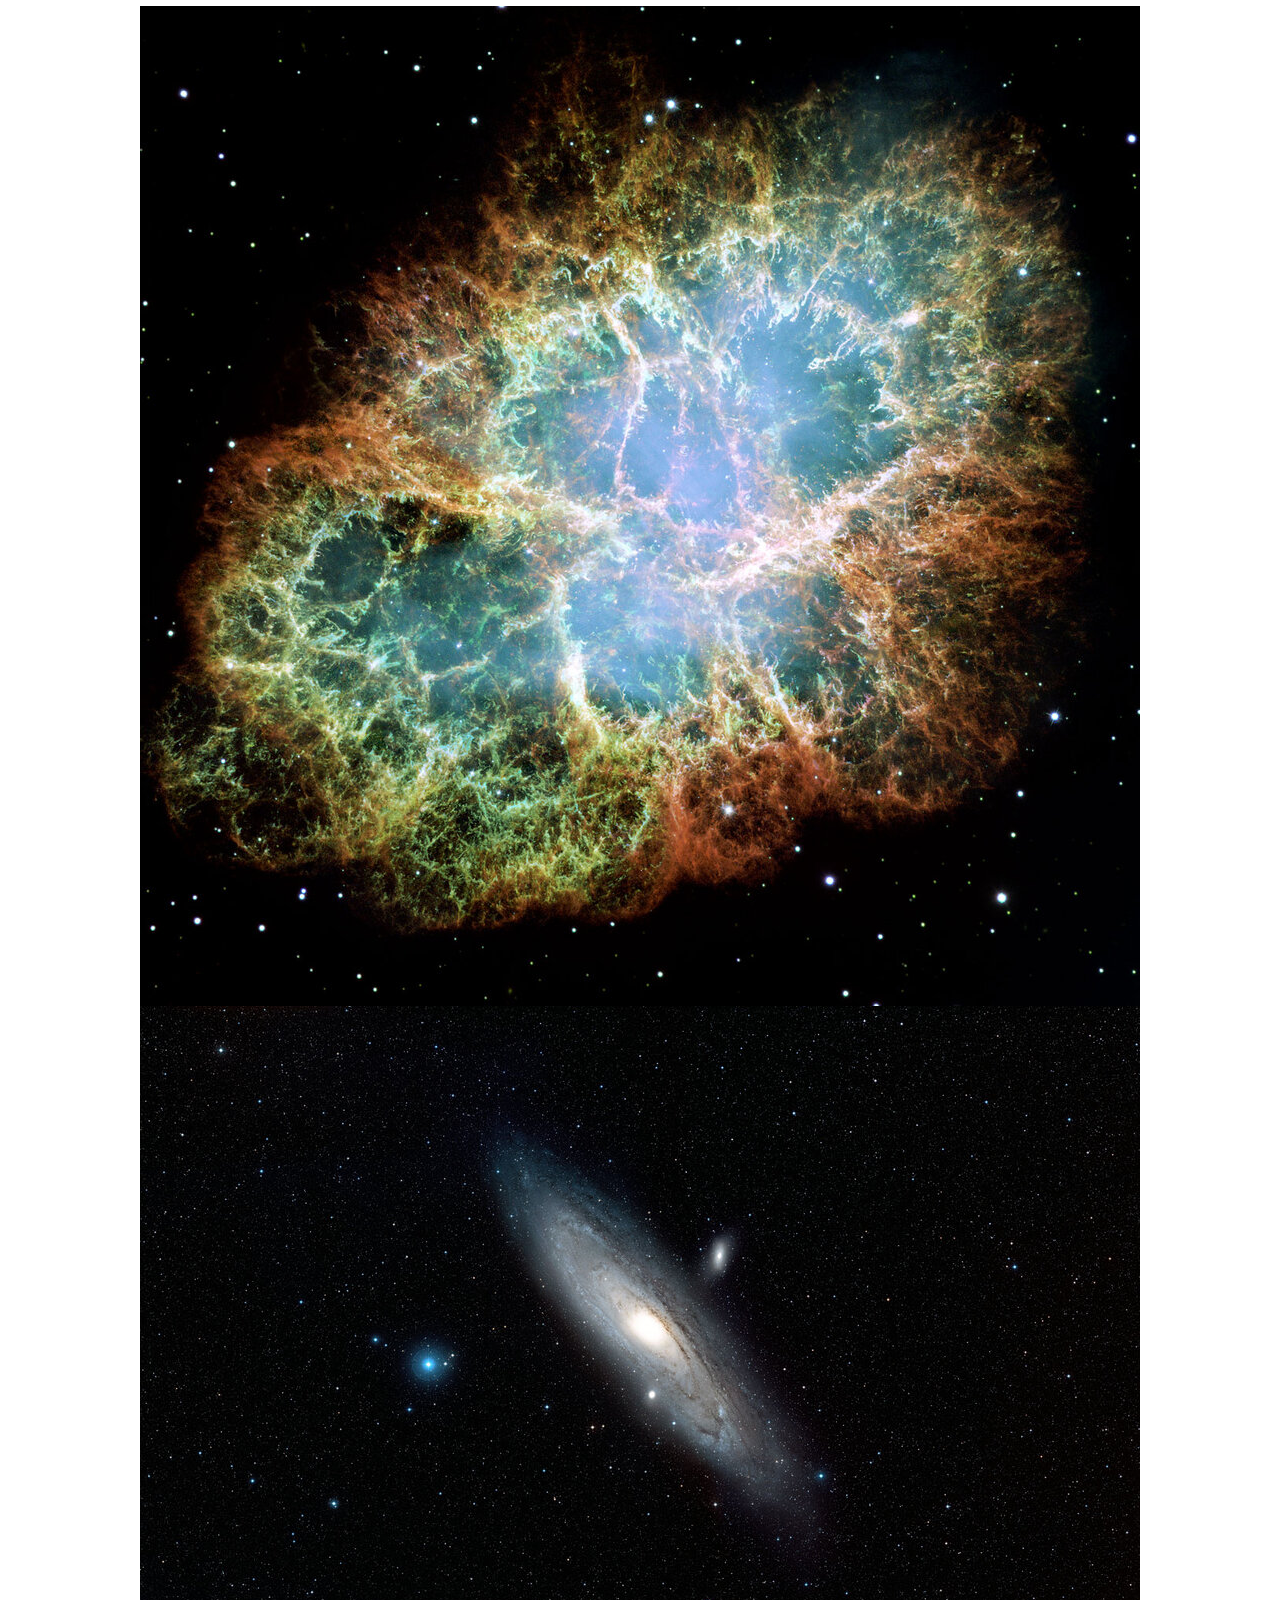
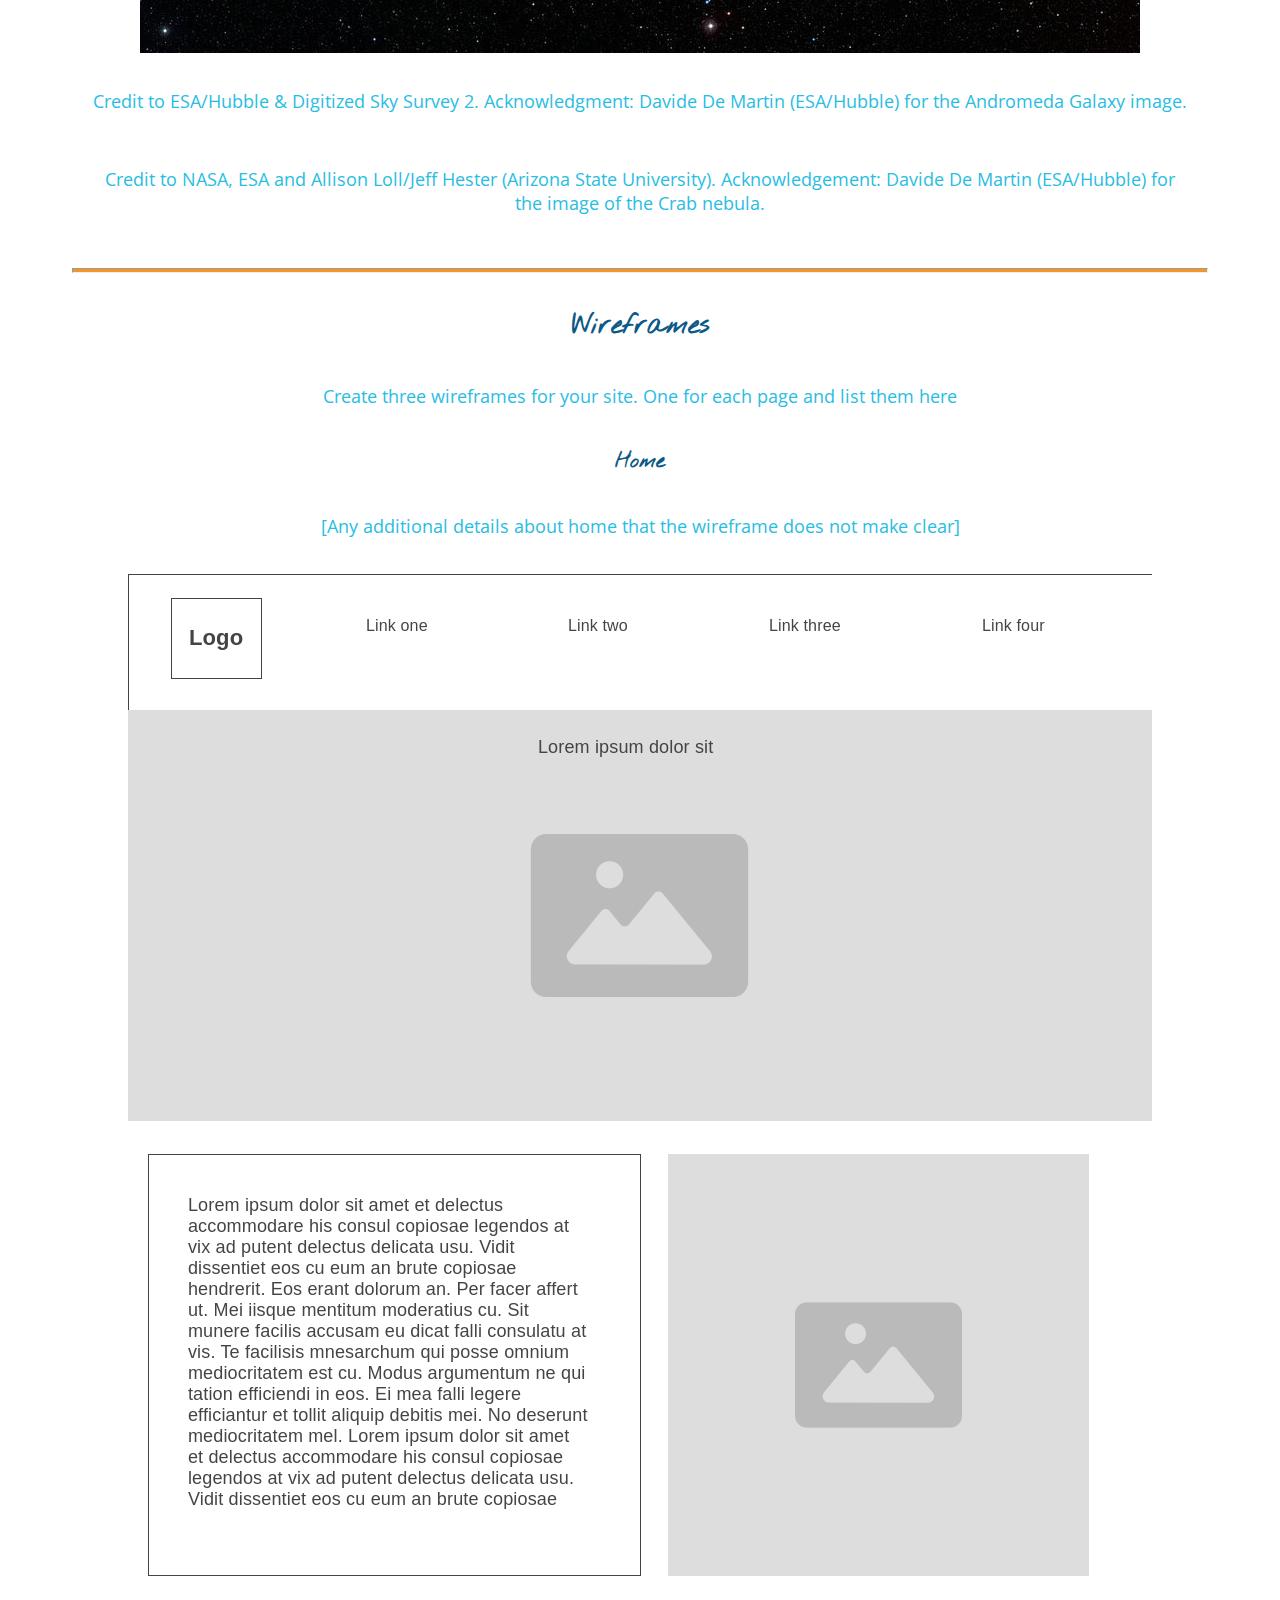
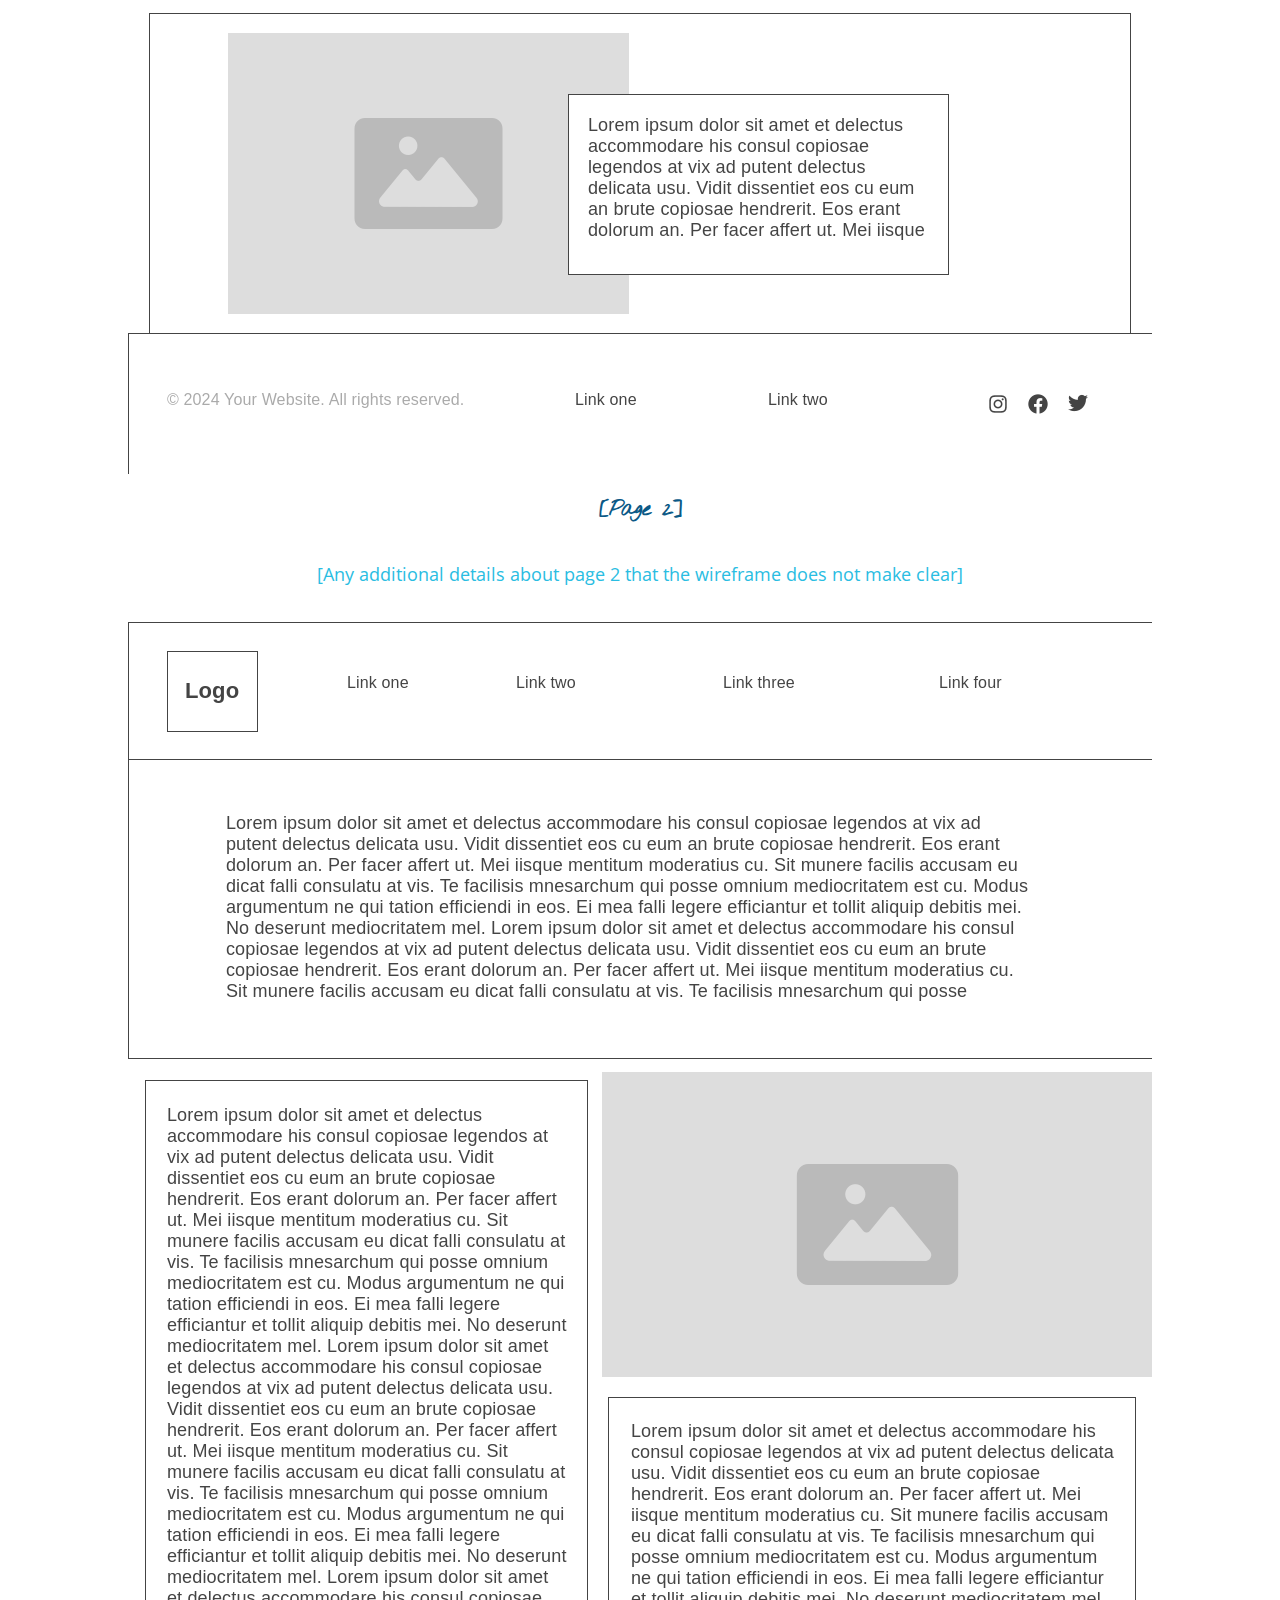
<file: wwr/starry_learning/site-plan.html>
<!DOCTYPE html>
<html lang="en-us">
    
  <head>
    <meta charset="utf-8">
    <title>Site Plan</title>
    <link type="text/css" rel="stylesheet" href="styles/site-planning.css">
  </head>

  <body>
    <header>
      <h1>Starry Learning Site Plan</h1>
      <h2>Ashley Bradshaw</h2>
      <h2>WDD 130-A2</h2>
      <!-- In the header above, add the name or your site, your name and class number. For example if you are in section 3 you would put WDD 130.03 -->
    </header>
    <main>

      <!-- ------------------------Steps 2-3------------------------------ -->
      <hr>
      <h2>Overview</h2>
      <h3>Purpose</h3>
      <p>The purpose of this Website is to provide information on fascinating information and on anything related to astronomy. This site also allows others to learn about astronomy. </p>  <!-- change this -->


      <h3>Audience</h3>
      <p>My audience is are people who are fascinated about space and wish to learn and know more about it.</p>  <!-- change this -->

      <hr>
      <h2>Branding</h2>
      <h3>Website Logo</h3>
      <!-- Replace this with some sort of logo for your site.  A logo can be as simple as the name of your site in a nice font :) -->
      <img src="images/Starry logo.png" alt="Starry Logo">
      <hr>
      <h2>
        Style Guide
      </h2>

      <!-- ------------------------Steps 4-8------------------------------ -->

      <h3>
        Color Palette
      </h3>
      <!--  The colors you choose for a website are one of the most important decisions you will make. Follow the instructions on the activity in iLearn. You should have at least 2 colors but do not have to fill in all 4 if you do not need them.  -->

      <table class="colors">
        <tr><th>Primary</th><th>Secondary</th><th>Accent 1</th><th>Accent 2</th></tr>
        <!-- Switch to the site-plan.css file and change your colors there. -->
        <tr><td class="primary"></td><td class="secondary"></td><td class="accent1"></td><td class="accent2"></td></tr>
      </table>

      <!-- ------------------------Step 9------------------------------ -->

      <h3>
        Typography
      </h3>
      <!-- Choose a font for your paragraphs (body copy) and headlines. What font(s) have you chosen? Why did you choose what you did?  Make sure to review the list of web safe fonts at W3Schools.org as a starting point.  Think also about which of your colors above you might use for background and font colors. -->

      <h4>
        Heading Font: Nothing You Could Do  <!-- change this -->
      </h4>
      <h4>
        Paragraph Font: Open Sans  <!-- change this -->
      </h4>
      <h3>
        Normal paragraph example
      </h3>
      <p>
        Lorem ipsum dolor sit amet, consectetur adipiscing elit, sed do eiusmod tempor incididunt ut labore et dolore magna aliqua. Ut enim ad minim veniam, quis nostrud exercitation ullamco laboris nisi ut aliquip ex ea commodo consequat. Duis aute irure dolor in reprehenderit in voluptate velit esse cillum dolore eu fugiat nulla pariatur. Excepteur sint occaecat cupidatat non proident, sunt in culpa qui officia deserunt mollit anim id est laborum.
      </p>
      <h3>
        Colored paragraph example
      </h3>
      <p class="colored">
        Lorem ipsum dolor sit amet, consectetur adipiscing elit, sed do eiusmod tempor incididunt ut labore et dolore magna aliqua. Ut enim ad minim veniam, quis nostrud exercitation ullamco laboris nisi ut aliquip ex ea commodo consequat. 
      </p>

      <!-- ------------------------Step 10------------------------------ -->

      <h3>
        Navigation
      </h3>
      <!-- Think about how you want your navigation bar to look. In the site-plan.css file change the colors to your colors to get the look you desire. --> 
      <nav>
        <a href="#">Home</a>
        <a href="#">Learning for Kids</a>
        <a href="#">Learning for Adults</a>
      </nav>
      <hr>
      <h2>
        Site Map
      </h2>
      <div class="sitemap">
        <div class="sm-home">
          Home
        </div>
        <div class="sm-page2">
          Learning for Kids <!-- change this -->
        </div>
        <div class="sm-page3">
          Learning for Adults  <!-- change this -->
        </div>

        <div class="top">
          &nbsp;
        </div>
        <div class="left">
          &nbsp;
        </div>
        <div class="right">
          &nbsp;
        </div>

      </div>

      <!-- --------Content Section -------------- -->
      <hr>
      <h2>
        Content
      </h2>
      <h3>Home page</h3>
      <p>
        Welcome to your Journey under the Stars!</p>
      <p>Emmerse yourself in learning about the night sky and what's beyond our world! It's so much more than just the endless stars, we live in a world full of many mysteries. Want to learn more about astronomy? This is the place! I've got the knowledge for you that's widely accessible. I've got learning for kids that's easier to understand for the kids. I also have learning for adults if you want to dive in deeper! Stargazing can reduce stress, improve mood, and and increase a feeling of awe. It doesn't have to take up too much time either. Just taking 5 minutes out of your day to look at the moon or the stars in the sky is enough. Not only that, but it's also a lot of fun! So, come join us! </p>
      <p>Images for the Home page</p>
        <img src="images/rsz_nasa-hubble-space-telescope-starcluster-unsplash.jpg" alt="Star Cluster">
        <img src="images/rsz_night_sky.jpg" alt="night sky">
        <img src="images/rsz_milkyway_in_the_night_sky.jpg" alt="milky way">

      </ul>
      <h3>Learning for Kids: Our galaxy and Constellations</h3>
      <p>
        When you look up at the stars at night, it might seem like stars are scattered randomly across the sky. But in fact, each star is part of a large collection of stars that are held together by their gravitational attraction: a galaxy.
        Some galaxies are so big that, even going in the fastest spaceship ever built, would take millions of years to get from one side to the other. The galaxy we live in is known as the Milky Way. Every galaxy is different, but there are 3 main types and 1 transitional type:</p>       
      <h3>
        Elliptical—</h3>
      <p>
        Elliptical galaxies are named after an ellipse, a oval shaped circle. Elliptical galaxies are round, but longer in one direction than the other. They have a smooth, even number and distribution of stars in them. Most of the galaxies in the universe are elliptical.</p>        
      <h3>
        Spiral—</h3>
      <p>
        Flat, round clusters of stars with tails that spiral out of a thick, dense center are called spiral galaxies. These types of galaxies have a flattened disk with spiral arms. Spiral galaxies are the second most common type of galaxies.</p>    
      <h3>
        Irregular—</h3>
      <p>
        Irregular galaxies have no regular or a clear defined shape. They can appear chaotic or unbalanced. They often form from galactic collisions, meaning when they bump into each other or it can happen when a galaxy is being pulled into a strange shape by another nearby galaxy.</p>  
      <h3>
        Lenticular—</h3>
      <p>
        This type of galaxy is a transitional type between spirals and elliptical. They have a disk like a spiral galaxy, but don't have spiral arms. They have little to no gas and dust. They are considered an in between type of galaxy.</p>    
      <p>
        Our home, the Milky Way, is one galaxy that you're able to see with your eyes. Just about everything you see in the night sky is part of it. The Milky Way is a spiral galaxy, it's round and flat like a giant frisbee. It has a big lump in the center and the edges spiral off like a pinwheel. The Sun and the rest of the Solar System are near the edge of the galaxy. However, even from our home near the Milky Way's border, the galaxy's closest edge is still millions of miles away. Altogether, the Milky Way is about 100,000 light years across the widest point. At its thick center, it is about 15,000 light years from top to bottom.</p>      
      <p>
        On the clear nights, if you're far away from the bright lights in the city, you may be able to spot a wide hazy strip stretching all the way across the sky. That's part of the Milky Way! That haze is caused by the combined light of the billions of stars that make up the galaxy. That strip is a side view of the galaxy. It stretches on for thousands of light years into the distance. Along with the Milky Way, there are many other things to spot in the night sky, and you don't need a telescope or anything too fancy. There's a whole world of fascinating things you can observe and study from your backyard, the park, down the street or any other wide-open space. You can observe this whole world with just your eyes!</p>     
      <p>
        One of the many things to look for in the sky is constellations. Constellations are a group of stars that have become associated with (and named after) an object, animal or character. Constellations, and the stories behind them, make the stars easier and more fun to remember.
        When the first stargazers stared into the night sky, they saw shapes in the thousands of stars that dotted the night sky. By imagining lines between the points of light, they grouped stars together into pictures called constellations.</p>   
      <p>
        One of the biggest and most brilliant constellations in the night sky is Orion. He's a hunter holding a bow like an archer. He has a belt made up of 3 bright stars. In addition, the supergiant star called Betelgeuse (BEETLE-juice) can be found on his left shoulder. Betelgeuse is Arabic for “shoulder of the giant.” Another bright star located in Orion, known as Rigel (RYE-gel), makes up his right knee.
        There are also many other constellations and cosmic objects like planets, comets asteroids, and shooting stars to see under the night sky. I encourage you to get out there and begin your astronomical journey by stargazing!</p>
      <p>Images for the Page 2</p>
        <img src="images/rsz_universe-9079337_1280.jpg" alt="The milky way galaxy">
        <img src="images/simon-godfrey-wghUT2O46HY-unsplash.jpg" alt="Orion constellation 1">
        <img src="images/simon-godfrey-wghUT2O46HY-unsplash(edit).JPG" alt="Orion constellation 2">

      </ul>
      <h3>Learning for Adults: Galaxies and Nebulae</h3>
      <p>
        Every star you see in the night sky belongs to the Milky Way, so whenever you look up, whether you are seeing the sun or bright stars, you are seeing a part of our galaxy. The only exception is the Andromeda Galaxy.</p>
      <p>
        Most of the objects you can see in the night sky are stars. However, if you start to get interested in astronomy and what lies beyond our planet, you will soon start to learn about deep-sky objects that are not stars. There are three main kinds of deep-sky objects you can spot from Earth. Some of these can be seen with the naked eye while others come to life through binoculars or telescopes. Broadly, these are nebula, star clusters, and galaxies.</p>
      <h2>
        NEBULAE</h2>
      <p>
        Nebulae are clouds of dust and gas that have gathered under gravity but are not dense enough for stars to begin to form yet. Eventually, the gas will collapse together, and stars will start to form. Until then, the gases stick together in nebulous clouds, hence the name. A nebula was first used to describe anything in space that was not tightly packed together, and galaxies beyond our own used to be called nebulae. Now, it only refers to clouds of helium, hydrogen, and other gases.
        Typically, the gaseous nebulae are the only ones you will be able to see with the naked eye. Planetary nebulae are shells of gas surrounding remnants of old stars, instead of gaseous nebulae which are related to the birth of stars. Planetary nebulae appear after a red giant star has shrunk and has become white dwarf. They got their name because, through a telescope they appear like a glowing disk which looks similar to a planet.</p>
      <p>
        There are many ways a star can die, but the most dramatic is a supernova. A supernova is the explosion and collapse of a giant star. After which, the majority of the star's material is ejected into the space surrounding the leftover neutron star or black hole. This material looks similar to other nebulae but is created in a completely different way. An example of this is the Crab nebula, which has a apparent magnitude of 8.4, which means you'll need a telescope or binoculars to find it. It is found in the constellation Taurus.
        Another type of nebula is dark nebulae. Dark nebulae can have an effect that blocks out the light from stars beyond them, because the gas is so tightly packed together. Most dark nebulae are found along the plane of the Milky Way, especially in the Great Rift, which can be found in the Milky Way.</p>
      <h2>
        GALAXIES</h2>
      <p>
        Galaxies are systems of stars clumped together through gravity, and most of them have a supermassive black hole at the center, which helps them to stick together, with its immense gravitational pull. Galaxies can range from small to large. The largest one, IC 1101, has about one hundred trillion stars at an estimate, while the smallest galaxies can have as few as a few hundred to a few thousand stars, which makes them a ultra-faint dwarf galaxy. Dwarf galaxies contain a few thousand stars, while your average galaxy contains a few billion to several hundred billion stars on average. The Milky Way, for example, is estimated to have around 100-400 billion stars. There are three main types of galaxies, spiral, elliptical and irregular.</p>
      <h3>
        Elliptical—</h3>
      <p>
        Elliptical galaxies are typically oval or spherical in shape, which is where their name comes from. They have a smooth, even distribution of stars and they lack the distinct spiral arms and disk found in spiral galaxies. Most of the galaxies in the universe are elliptical. Stars in elliptical galaxies tend to be older.</p>
      <h3>
        Spiral—</h3>
      <p>
        These galaxies have a flattened disk with spiral arms extending from a central bulge. The spiral arms are regions of active star formation, with younger stars, gas, and dust. The central bulge contains older stars. Our own Milky Way galaxy is a spiral galaxy. Some spiral galaxies have a bar-shaped structure in the center, and so those are called barred spiral galaxies. Spiral galaxies are the second most common type of galaxies.</p>
      <h3>
        Irregular—</h3>
      <p>
        Irregular galaxies do not have a regular or defined shape, so they can appear chaotic or asymmetrical. They often result from galactic collisions or interactions, meaning when they bump into each other or when a galaxy is being pulled in by another nearby galaxy, causing them to collide and form a galaxy with an irregular shape.</p>
      <h3>
        Lenticular—</h3>
      <p>
        This type of galaxy is not part of the main types of galaxies, because it is a class of its own. It is an in-between of a spiral and an elliptical galaxy. This type of galaxy is considered to be a transitional type of galaxy. The reason being is because while they have a disk like a spiral galaxy, they lack the spiral arms like an elliptical galaxy. They also have little to no gas and dust.</p>
      <p>
        The smallest galaxies have one hundred million stars, while the largest galaxies have one hundred million. Within the universe, galaxies are organized into groups, clusters, and super clusters. In our galaxy, which is a spiral galaxy, there are one hundred billion stars, and there are trillions of galaxies out there in our observable universe. The galaxies that are closest to our own make up a group called the Local Group, which contains about fifty-one galaxies.
        The closest large galaxy is Andromeda or M31. Andromeda is found near the constellations of Pegasus, and Andromeda. It is the only big galaxy that is visible to the naked eye. This makes it the most distant and oldest object you can see with the naked eye. It lies two and a half million light years away. The Andromeda galaxy is much larger than ours, it contains one trillion stars.</p>
      <p>Images for the Page 3</p>
        <img src="images/crab nebula.jpg" alt="Crab Nebula">
        <img src="images/andromeda galaxy.jpg" alt="Andromeda Galaxy">
      <p>Credit to ESA/Hubble & Digitized Sky Survey 2. Acknowledgment: Davide De Martin (ESA/Hubble) for the Andromeda Galaxy image.</p>
      <p>Credit to NASA, ESA and Allison Loll/Jeff Hester (Arizona State University). Acknowledgement: Davide De Martin (ESA/Hubble) for the image of the Crab nebula.</p>
      </ul>
      <hr>
      <h2>
        Wireframes
      </h2>
      <p>
        Create three wireframes for your site. One for each page and list them here</p>

      <h3>Home</h3>
      <p>         
        [Any additional details about home that the wireframe does not make clear]
      </p>
      <img src="images/1-Homepage.png" alt="home page wireframe">

      <h3>[Page 2]</h3>
      <p>         
        [Any additional details about page 2 that the wireframe does not make clear]
      </p>
      <img src="images/page2.png" alt="page 2 wireframe">

      <h3>[Page 3]</h3>
      <p>         
        [Any additional details about page 3 that the wireframe does not make clear]
      </p>
      <img src="images/page3.png" alt="page 3 wireframe">
    </main>
  </body>

</html>
</file>
<file: wwr/starry_learning/styles/style.css>
@import url('https://fonts.googleapis.com/css2?family=Nothing+You+Could+Do&family=Open+Sans:ital,wght@0,300..800;1,300..800&family=PT+Sans&family=Permanent+Marker&family=Rock+Salt&display=swap');

#content {
    max-width: 1600px;
    margin: 0 auto;
    padding: 0;
}
nav a {
    text-align: center;
    color:#34d6ff;
    font-family: 'PT Sans';
    font-size: 30px;
    text-decoration: none;
    padding: 50px;
}
nav {
    display: flex;
    justify-content: space-around;
    text-align: center;
}
nav a:hover {
    background-color:#039dda;
    color:rgb(236, 154, 61);
}
#hero-msg h1 {
    text-align: center;
}
#hero-msg h4 {
    text-align: center;
    color:white;
    font-family: 'Nothing You Could Do';
    font-size: 28px;
}
.button-box {
    text-align: center;
}
main section {
    text-align: center;
}
#background {
    height: 725px;
}
body {
    background-color:rgb(255, 255, 255);
    font-family: "PT Sans", "Helvitica", sanserif;
    font-size: 22px;
    margin: 0;
    padding: 0;
}
h2 {
    margin: 0;
}
header {
    background-color:#0870a0;
    display: grid;
    grid-template-columns: 200px auto;
}
.book {
    position: relative;
    top: 50px;
}
.book {
    background-color:rgb(75, 105, 206);
    color:black;
    text-decoration: none;
    font-family: "PT Sans", "Helvitica", sanserif;
    font-size: 18px;
    padding: 15px 30px;
    margin-top: 50px;
    border-radius: 5px;
}
.book:hover {
    background-color:rgb(116, 153, 255);
    color:black
}
.join {
    background-color:rgb(0, 94, 131);
    color:black;
    text-decoration: none;
    font-family: "PT Sans", "Helvitica", sanserif;
    font-size: 18px;
    padding: 15px 30px;
    margin-top: 50px;
    border-radius: 5px;
}
.join:hover {
    background-color:rgb(54, 198, 255);
    color:black
}
#background {
    background-color:#ffa641;
    grid-column: 1/19;
    grid-row: 8/12;
    margin-bottom: 0;
}
#background-2 {
    background-color:#ffa641;
    grid-column: 1/19;
    grid-row: 8/20;
    margin-bottom: -100px;
    margin-top: 25px;
}
.msg {
    background-color:rgb(144, 229, 255);
    line-height: 1.9em;
    padding: 35px;
    grid-column: 6/11;
    grid-row: 9/11;
    box-shadow: 5px 5px 10px #4d4d4d;
    height: 80%;
    margin-top: 5%;
}
.msg7 {
    line-height: 1.3em;
    padding: 35px;
    grid-column: 6/9;
    grid-row: 9/14;
    height: 100%;
    margin-top: 5%;
    text-align: center;
}
.msg7 h1 {
    color:#471d00;
    font-family: "Nothing You Could Do", "Helvitica", sanserif;
    font-size: 60px;
    margin-bottom: 50px;
}
.msg7 p {
    color:black;
    font-family: "PT Sans", "Helvitica", sanserif;
    font-size: .8em;
    padding-bottom: 15px;
}
footer {
    background-color:#0870a0;
    color:#34d6ff;
    padding: 25px 50px;
    margin-top: 100px;
    display: flex;
    justify-content: space-around;
    align-items: center;
}
footer2 {
    background-color:rgb(103, 181, 184);
    color:#1968b3;
    padding: 0;
    margin-top: 0;
    display: flex;
    position: absolute;
    justify-content: space-around;
    align-items: center;
}
.home-title {
    color:rgb(255, 143, 62);
    font-family:"Nothing You Could Do", "Helvitica", sanserif;
    font-size: 4em;
    margin-top: 100px;
}
.home-titles {
    color:rgb(255, 143, 62);
    font-family:"Nothing You Could Do", "Helvitica", sanserif;
    font-size: 4em;
    margin-top: 100px;
}
.home-titles h3 {
    color: #ffffff;
    font-size: 19px;
    font-family: "PT Sans";
    position: relative;
    top: 75px;
    text-shadow: 1px 1px 2px rgb(255, 94, 0), 0 0 1em rgb(4, 78, 146), 0 0 0.2em rgb(0, 0, 102);
}
.msg7 {
    line-height: 1.3em;
    padding: 35px;
    grid-column: 6/9;
    grid-row: 9/14;
    height: 100%;
    margin-top: 5%;
    text-align: center;
}
.msg7 h1 {
    color:#471d00;
    font-family: "Nothing You Could Do", "Helvitica", sanserif;
    font-size: 60px;
    margin-bottom: 50px;
}
.msg7 p {
    color:black;
    font-family: "PT Sans", "Helvitica", sanserif;
    font-size: .8em;
    padding-bottom: 15px;
}
h4 {
    color:black
}
.msg h1 {
    color:#0c2044;
    font-family: "Nothing You Could Do", "Helvitica", sanserif;
    font-size: 50px;
}
.msg p {
    color:black;
    font-family: "PT Sans", "Helvitica", sanserif;
    font-size: .8em;
    padding-bottom: 15px;
}
.msg5 h1 {
    color:#0c2044;
    font-family: "Nothing You Could Do", "Helvitica", sanserif;
    font-size: 50px;
}
.msg5 h3 {
    color:#0c2044;
    font-family: "Nothing You Could Do", "Helvitica", sanserif;
    font-size: 28px;
}
.msg5 p {
    color:black;
    font-family: "PT Sans", "Helvitica", sanserif;
    font-size: .8em;
    padding-bottom: 15px;
}
.msg6 h3 {
    color:#552201;
    font-family: "Nothing You Could Do", "Helvitica", sanserif;
    font-size: 28px;
    text-align: center;
}
.msg6 p {
    color:black;
    font-family: "PT Sans", "Helvitica", sanserif;
    font-size: .8em;
    padding-bottom: 15px;
    text-align: center;
}
footer a {
    color:#000000;
    text-decoration: none;
}
footer a:hover {
    color:rgb(236, 154, 61);
}
.icon {
    width: 80px;
    padding-top: 10px;
}
footer p {
    font-size: 1.2em;
}
footer p a:hover {
    text-decoration: none;
}
.logo {
    width: 140px;
}
#logo_link {
    padding-top: 5px;
    justify-self: center;
    align-self: center;
}
footer .social img {
    padding-top: 15px;
}
.rivers-card, .camping-card, .stars-card {
    margin: 50px 0;
}
.card-img {
    border: 10px solid #00649e;
    transition: transform .5s;
    box-shadow: 5px 5px 10px #4d4d4d;
    height: 450px;
}
.card-img2 {
    transition: transform .5s;
    box-shadow: 5px 5px 10px #4d4d4d;
    height: 450px;
    width: 820px;
}
main section img {
    box-sizing: border-box;
}
#hero {
    display: grid;
    grid-template-columns: 1fr 3fr 1fr;
    margin-top: -100px;
}
#hero-box {
    grid-column: 1/4;
    grid-row: 1/2;
    z-index: -1;
}
#hero-img {
    width: 100%;
}
#hero-msg {
    grid-column: 2/3;
    grid-row: 1/2;
    margin-top: 100px;
    margin-bottom: 0;
}
.card-img, .mountains {
    width: 150%;
}
.msg5 {
    grid-column: 1/7;
    grid-row: 2/7;
    background-color:rgb(198, 242, 255);
    box-shadow: 5px 5px 10px #424242;
    line-height: 2em;
    width: 100%;
    padding: 10px;
    margin: 20px;
    text-align: center;
}
.msg6 {
    grid-column: 8/13;
    grid-row: 3/7;
    background-color:rgb(255, 202, 159);
    box-shadow: 5px 5px 10px #424242;
    line-height: 2.5em;
    width: 770px;
    padding: 5px;
    margin: 20px;
    text-align: center;
}
.camping-card {
    grid-column: 5/7;
    grid-row: 2/3;
}
.stars-card {
    grid-column: 8/10;
    grid-row: 2/5;
}
.stars-card2 {
    grid-column: 8/12;
    grid-row: 2/3;
    margin-top: 20px;
}
.mountains {
    grid-column: 2/6;
    grid-row: 9/13;
    width: 130%;
    height: 75%;
    box-shadow: 5px 5px 10px #3f3f3f;
}
.orion {
    grid-column: 2/5;
    grid-row: 10/13;
    width: 130%;
    height: 120%;
    box-shadow: 5px 5px 10px #3f3f3f;
}
.defined {
    grid-column: 9/12;
    grid-row: 10/13;
    width: 110%;
    height: 120%;
    box-shadow: 5px 5px 10px #3f3f3f;
}
.home-grid {
    display: grid;
    grid-template-columns: 1fr 1fr 1fr 1fr 1fr 1fr 1fr 1/4fr 1/2fr 2.5fr 1fr 1fr 1/2fr 1/2fr 1/2fr;
    grid-template-rows: 1fr 3fr 1fr 1fr 1/2fr 3fr 1/2fr 1fr 1/4fr 1/2fr 1/2fr 1/2fr 1fr 1fr;
}
.rivers-grid {
    display: grid;
    grid-template-columns: 0.8fr 0.2fr 1.4fr 1.4fr 0.8fr 1.1fr 1.5fr 1.9fr 0.3fr 0.6fr;
    grid-template-rows: 0.1fr 0.4fr 1.4fr;
    width: 100%;
}
.home-grid2 {
    display: grid;
    grid-template-columns: 1fr 1fr 1fr 1fr 1fr 1fr 1fr 2.5fr 1fr 1fr 1fr 1fr;
    grid-template-rows: 1fr 3fr 1fr 1fr 1/2fr 3fr 1/2fr 1/2fr 1/2fr 1/2fr 1fr 1fr;
}
.grandcanyon {
    grid-column: 3/5;
    grid-row: 1/3;
    width: 150%;
    box-shadow: 5px 5px 10px #292b26;
    margin: 0;
}
.salmonriver {
    grid-column: 6/9;
    grid-row: 2/3;
    width: 110%;
    align-self: center;
    height: 90%;
    box-shadow: 5px 5px 10px #21221e;
}
#hero-msg2 {
    grid-column: 2/3;
    grid-row: 1/2;
    margin-top: 100px;
}
#hero-box2 {
    grid-column: 1/4;
    grid-row: 1/3;
    z-index: -1;
}
#hero2 {
    display: grid;
    grid-template-columns: 1fr 3fr 1fr;
}
#hero-img2 {
    width: 100%;
}
.msg2 {
    background-color:rgb(188, 236, 236);
    line-height: 2em;
    padding: 35px;
    grid-column: 7/9;
    grid-row: 1/2;
    box-shadow: 5px 5px 10px #33352e;
    align-content:center;
}
.msg2 h2 {
    color:#0c4044;
    font-family: "Rock Salt", "Helvitica", sanserif;
    font-size: 2.5em;
}
.msg2 h4 {
    color:#0c4044;
    font-family: "Rock Salt", "Helvitica", sansserif;
    font-size: 1.3em;
}
.msg2 p {
    color:black;
    font-family: "PT Sans", "Helvitica", sanserif;
    font-size: .9em;
    padding-bottom: 15px;
}
.msg3 {
    position: relative;
    background-color: #ffcb90;
    line-height: 28px;
    width: 600px;
    padding: 35px;
    grid-column: 2/6;
    grid-row: 2/3;
    box-shadow: 5px 5px 10px #383a32;
}
.msg3 h2 {
    color:#5f1103;
    font-family: "Rock Salt", "Helvitica", sanserif;
    font-size: 2.5em;
}
.msg3 h4 {
    color:#5f1103;
    font-family: "Rock Salt", "Helvitica", sansserif;
    font-size: 1.3em;
}
.msg3 p {
    color:black;
    font-family: "PT Sans", "Helvitica", sanserif;
    font-size: .8em;
    padding-bottom: 15px;
}
.msg4 {
    
    background-color: rgb(188, 236, 236);
    line-height: 50px;
    padding: 100px;
    grid-column: 3/9;
    grid-row: 3/7;
    box-shadow: 5px 5px 10px #383a32;
    height: 95%;
}
.msg4 h1 {
    color:#0c4044;
    font-family: "Rock Salt", "Helvitica", sanserif;
    font-size: 2.5em;
}
.msg4 h2 {
    color: #0c4044;
    font-family: "Rock Salt", "Helvitica", sanserif;
}
.msg4 h4 {
    color:#0c4044;
    font-family: "Rock Salt", "Helvitica", sansserif;
}
.msg4 p {
    color:black;
    font-family: "PT Sans", "Helvitica", sanserif;
    font-size: .8em;
    padding-bottom: 15px;
}
#background2 {
    background-color:#ffa450;
    grid-column: 1/11;
    grid-row: 1/2;
}
#background3 {
    background-color:#2e979e;
    grid-column: 1/11;
    grid-row: 2/3;
}
#background4 {
    background-color:#fdb058;
    grid-column: 1/11;
    grid-row: 3/7;
    height: 103%;
}
.home-title2 {
    color:rgb(255, 128, 38);
    font-family:"Rock Salt", "Helvitica", sanserif;
    font-size: 3em;
    margin-top: 10px;
}
* {
    margin-bottom: 0;
}
/* Contact us css below */
body {
  /* Center the form on the page */
  text-align: center;
}

form {
  display: inline-block;
  /* Form outline */
  padding: 1em;
  margin: 0 auto;
  width: 400px;
  border: 1px solid #ccc;
  border-radius: 1em;
}
div + div {
    margin-top: 1em;
}
p + p {
  margin-top: 1em;
}

label {
  /* Uniform size & alignment */
  display: inline-block;
  min-width: 90px;
  text-align: right;
}

input, textarea {
  /* To make sure that all text fields have the same font settings
     By default, text areas have a monospace font */
  --paragraph-font: Helvetica, sans-serif;
  font-size: .9em;
  /* Uniform text field size */
  width: 300px;
  box-sizing: border-box;
  /* Match form field borders */
  border: 1px solid #999;
}

input:focus, textarea:focus {
  /* Set the outline width and style */
  outline-style: solid;
  /* To give a little highlight on active elements */
  outline-color: #000;
}

textarea {
  /* Align multiline text fields with their labels */
  vertical-align: top;
  /* Provide space to type some text */
  height: 5em;
}

.button {
  /* Align buttons with the text fields */
  padding-left: 90px; /* same size as the label elements */
}

button {
  /* This extra margin represent roughly the same space as the space
     between the labels and their text fields */
  margin-left: 0.5em;
}
#feedback {
    background-color: rgb(130, 240, 255);
    position: absolute;
    top: 0;
    left: 0;
    right: 0;
    padding: .5em;
    /* make this element invisible until we are ready for it */
    display: none;      
}
.moveDown {
    margin-top: 3em;
}
#background100 {
    background-color: #ffd5a5;
    grid-column: 1/11;
    grid-row: 1/10;
}
@media screen and (max-width: 900px) {
    #hero, .home-grid {
        display: block;
        height: auto;
    }
    nav, footer {
        flex-direction: column;
    }
    nav a {
        display: block;
        padding: 15px;
    }
    #hero {
        margin-top: 0;
    }
    #hero-msg {
        margin-top: 0;
    }
    #hero-msg h4 {
        display: none;
    }
    #hero-msg h1 {
        color: rgb(255, 143, 62);
    }
    .home-title {
        font-size: 25px;
    }
    .home-title2 {
        font-size: 25px;
    }
    .rivers-card, .camping-card, .rapids-card {
        margin: 50px auto;
        width: 60%;
    }
    #background {
        display: none;
    }
    .mountains, .msg {
        width: 80%;
        display: block;
        margin: 0 auto;
    }
    footer {
        margin-top: 25px;
    }
}
</file>
<file: positionstyles.css>
/* CSS - Name: "positionstyles.css" */
/* Activity 1 styles */
.content1 {
  /* This is the parent of the activity 1 boxes. */

}
.red1 { 
  width: 100px; 
  height: 100px; 
  background-color: red; 

} 
.green1 {
  width: 100px; 
  height: 100px; 
  background-color: green; 

} 
.yellow1 {
  width: 100px; 
  height: 100px; 
  background-color: gold; 
} 
.blue1 {
  width: 100px; 
  height: 100px; 
  background-color: blue; 
} 
/* Activity 2 styles */ 
.content2 {
  /* This is the parent of the activity 2 boxes. */
}
.red2 {
  width: 100px; 
  height: 100px; 
  background-color: red; 
} 
.green2 { 
  width: 100px; 
  height: 100px; 
  background-color: green; 
} 
.yellow2 {
  width: 100px; 
  height: 100px; 
  background-color: gold; 
} 
.blue2 {
  width: 100px; 
  height: 100px; 
  background-color: blue; 
} 
/* Activity 3 styles */ 
.content3 {
  /* This is the parent of the activity 3 boxes. */
}
.red3 {
  width: 100px; 
  height: 100px; 
  background-color: red; 
} 
.green3 {
  width: 100px; 
  height: 100px; 
  background-color: green;
} 
.yellow3 {
  width: 100px; 
  height: 100px; 
  background-color: gold; 
} 
.blue3 {
  width: 100px;
  height: 100px; 
  background-color: blue; 
} 
/* Activity 4 styles */ 
.content4 {
  /* This is the parent of the activity 4 boxes. */
  height: 400px;
}
.red4 {
  width: 100px; 
  height: 100px; 
  background-color: red; 
} 
.green4 {
  width: 100px; 
  height: 100px; 
  background-color: green; 
} 
.yellow4 {
  width: 100px; 
  height: 100px; 
  background-color: gold; 
} 
.blue4 {
  width: 100px; 
  height: 100px; 
  background-color: blue; 
} 
/* Activity 5 styles */ 
.content5 {
  /* This is the parent of the activity 5 boxes. */
  height: 400px;
}
.red5 { 
  width: 100px; 
  height: 100px; 
  background-color: red; 
} 
.green5 { 
  width: 100px; 
  height: 100px; 
  background-color: green; 

} 
.yellow5 {
  width: 100px; 
  height: 100px; 
  background-color: gold; 

} 
.blue5 {
  width: 100px; 
  height: 100px; 
  background-color: blue; 
} 
/* Activity 6 styles */ 
.content6 {
  /* This is the parent of the activity 6 boxes. */
}
.red6 {
  width: 100px; 
  height: 100px; 
  background-color: red; 
} 
.green6 {
  width: 100px; 
  height: 100px; 
  background-color: green; 
} 
.yellow6 {
  width: 100px; 
  height: 100px; 
  background-color: gold; 
} 
.blue6 {
  width: 100px; 
  height: 100px; 
  background-color: blue; 
} 


/* Do not make any changes below here */
.activity {
  width: 70%; 
  margin: 20px auto; 
  font-family: Arial, sans-serif; 
  border: 1px solid black; 
  padding: 10px; 
  clear:both; 
  overflow: auto;
} 

.hint {
  border: 1px solid grey;
  background: #e0e0e0;
  padding: .5em;
  position: relative;
  margin: 1em 0;
}
.hint h3 {
  margin: 0;
}
.hint:hover {
  background: #d0d0d0;
}
.hint > div {
  display: none;
}

.hint input[type=checkbox] {
  position: absolute;
  width: 100%;
  height: 100%;
  opacity: 0;
  z-index: 1;
  cursor: pointer;
}

.hint input[type=checkbox]:checked ~ div {
  display: block;
}

.hint i {
  position: absolute;
  transform: translate(-6px, 0);
  margin-top: 16px;
  right: 10px;
  top: -3px;
}
.hint i:before, .hint i:after {
  content: "";
  position: absolute;
  background-color: black;
  width: 3px;
  height: 9px;
}
.hint i:before {
  transform: translate(2px, 0) rotate(45deg);
}
.hint i:after {
  transform: translate(-2px, 0) rotate(-45deg);
}

.hint input[type=checkbox]:checked ~ i:before {
  transform: translate(-2px, 0) rotate(45deg);
}
.hint input[type=checkbox]:checked ~ i:after {
  transform: translate(2px, 0) rotate(-45deg);
}
.hint a {
  position: relative;
  z-index: 1;
}
</file>
<file: wwr/styles/style.css>
@import url('https://fonts.googleapis.com/css2?family=PT+Sans&family=Rock+Salt&display=swap');

#content {
    max-width: 1600px;
    margin: 0 auto 
}
nav a {
    text-align: center;
    color:#000000;
    text-decoration: none;
    padding: 35px;
}
nav {
    display: flex;
    justify-content: space-around;
}
nav a:hover {
    background-color:#34b2bb;
    color:black
}
#hero-msg h1 {
    text-align: center;
}
#hero-msg h4 {
    text-align: center;
    color:white;
}
.button-box {
    text-align: center;
}
main section {
    text-align: center;
}
#background {
    height: 725px;
}
body {
    background-color:rgb(255, 255, 255);
    font-family: "PT Sans", "Helvitica", sanserif;
    font-size: 22px;
    margin: 0;
    padding: 0;
}
h2 {
    margin: 0;
}
header {
    background-color:#2A7378;
    display: grid;
    grid-template-columns: 150px auto;
    opacity: 85%;
}
.book, .join {
    background-color:rgb(156, 240, 243);
    color:black;
    text-decoration: none;
    font-family: "PT Sans", "Helvitica", sanserif;
    font-size: 18px;
    padding: 15px 30px;
    margin-top: 50px;
    border-radius: 5px;
}
.book:hover, .join:hover {
    background-color:rgb(199, 253, 255);
    color:black
}
#background {
    background-color:#FBB657;
    grid-column: 1/11;
    grid-row: 4/9;
}
.msg {
    background-color:rgb(179, 225, 226);
    line-height: 1.5em;
    padding: 35px;
    grid-column: 6/10;
    grid-row: 6/7;
    box-shadow: 5px 5px 10px #6f7364;
}
footer {
    background-color:rgb(103, 181, 184);
    color:#1968b3;
    padding: 25px 50px;
    margin-top: 200px;
    display: flex;
    justify-content: space-around;
    align-items: center;
}
.home-title {
    color:rgb(255, 143, 62);
    font-family:"Rock Salt", "Helvitica", sanserif;
    font-size: 2em;
    margin-top: 10px;
}
h4 {
    color:black
}
.msg h2 {
    color:#0c4044;
    font-family: "Rock Salt", "Helvitica", sanserif;
}
.msg p {
    color:black;
    font-family: "PT Sans", "Helvitica", sanserif;
    font-size: .8em;
    padding-bottom: 15px;
}
footer a {
    color:#0c4044;
    text-decoration: none;
}
footer a:hover {
    color:rgb(20, 56, 218)
}
.icon {
    width: 80px;
    padding-top: 10px;
}
footer p {
    font-size: 1.2em;
}
footer p a:hover {
    text-decoration: none;
}
.logo {
    width: 80px;
}
#logo_link {
    padding-top: 5px;
    justify-self: center;
    align-self: center;
}
footer .social img {
    padding-top: 15px;
}
.rivers-card, .camping-card, .rapids-card {
    margin: 200px 0;
}
.card-img {
    border: 10px solid #d9c2a3;
    transition: transform .5s;
    box-shadow: 5px 5px 10px #6f7364;
}
.card-img:hover {
    opacity: .6;
    transform: scale(1.1);
}
main section img {
    box-sizing: border-box;
}
#hero {
    display: grid;
    grid-template-columns: 1fr 3fr 1fr;
    margin-top: -100px;
}
#hero-box {
    grid-column: 1/4;
    grid-row: 1/3;
    z-index: -1;
}
#hero-img {
    width: 100%;
}
#hero-msg {
    grid-column: 2/3;
    grid-row: 1/2;
    margin-top: 100px;
}
.card-img, .mountains {
    width: 100%;
}
.rivers-card {
    grid-column: 2/4;
    grid-row: 2/3;
}
.camping-card {
    grid-column: 5/7;
    grid-row: 2/3;
}
.rapids-card {
    grid-column: 8/10;
    grid-row: 2/3;
}
.mountains {
    grid-column: 2/7;
    grid-row: 5/8;
    width: 100%;
    box-shadow: 5px 5px 10px #6f7364;
}
main {
    grid-template-columns: 1fr 1fr 1fr 1fr 1fr 1fr 1fr 1fr 1fr 1fr;
}
</file>
<file: wwr/starry_learning/styles/site-planning.css>
/* if you are using any Google fonts change the font names below to your fonts. 
Any spaces in your font name should be replaced with a +. 
Fonts are separated by a | */
@import url('https://fonts.googleapis.com/css2?family=Nothing+You+Could+Do&family=Open+Sans:ital,wght@0,300..800;1,300..800&family=PT+Sans&family=Permanent+Marker&family=Rock+Salt&display=swap');

:root {
  /* change the values below to your colors from your palette */
  --primary-color: #34d6ff;
  --secondary-color: #0870a0;
  --accent1-color: #f59527;
  --accent2-color: #ffa826;

  /* change the values below to your chosen font(s) */
  --heading-font: "Nothing You Could Do";
  --paragraph-font: Open Sans, Helvetica, sans-serif;

  /* these colors below should be chosen from among your palette colors above */
  --headline-color-on-white: #0b5986;  /* headlines on a white background */ 
  --headline-color-on-color: #34d6ff; /* headlines on a colored background */ 
  --paragraph-color-on-white: #2abde2; /* paragraph text on a white background */ 
  --paragraph-color-on-color: #e48c18; /* paragraph text on a colored background */ 
  --paragraph-background-color: #0868a0;
  --nav-link-color: #0ecfff;
  --nav-background-color: #005670;
  --nav-hover-link-color: #ff7b47;
  --nav-hover-background-color: #0091b6;
}


/*  Look around below...but DON'T CHANGE ANYTHING! */

body {
  max-width: 1200px;
  margin: 0 auto;
  padding: 4em;
  font-size: 18px;
  text-align: center;
}
img {
  display: block;
  margin: 0 auto;
}
h1, h2, h3, h4, h5, h6 {
  font-family: var(--heading-font);
  color: var(--headline-color-on-white);
}
h2 {
  text-align: center;
}
hr {
  height: 3px;
  margin: 35px 0;
  background: var(--accent1-color);
}
header {
  padding: 1em;
  text-align: center;
  color: var(--headline-color-on-color);
  background-color: var(--paragraph-background-color);
}
header > h1, header > h2 {
  color: var(--headline-color-on-color);
}

p {
  font-family: var(--paragraph-font);
  color: var(--paragraph-color-on-white);
  padding: 1em;
}
.colors {
  width: 100%;
  min-width: 350px;
  margin: 30px auto;
  text-align: center;
}
.colors th {
  background-color: #999;
}
.colors td{
  width: 25%;
  height: 3em;
}

.primary {
  background-color: var(--primary-color);
}
.secondary {
  background-color: var(--secondary-color);
}
.accent1 {
  background-color: var(--accent1-color);
}
.accent2{
  background-color: var(--accent2-color);
}

p.colored {
  background-color: var(--paragraph-background-color);
  color: var(--paragraph-color-on-color);
}

nav {
  background-color: var(--nav-background-color);
  line-height: 3em;
  text-align: center;
  font-size: 1.2em;
}
nav  {
  list-style-type: none;
  display: flex;

}
nav a {
  padding:1em;
  min-width: 120px;
  text-decoration: none;
  padding: 10px;

}
nav a:link, nav a:visited {
  color: var(--nav-link-color);
}
nav a:hover {
  color: var(--nav-hover-link-color);
  background-color: var(--nav-hover-background-color);
}

.sitemap {
  display: grid;
  justify-content: center;

  grid-template-columns: repeat(6, 15%);
  grid-template-rows: 3em 1.5em 1.5em 3em;
  grid-template-areas: ". . home home . ."
    ". . . top . ."
    ". left left right right ."
    "page2 page2 . . page3 page3";
}
.sitemap > div {

  text-align: center;

}
.sm-home {
  grid-area: home;
  background-color: #ccc;
  line-height: 3em;
}
.sm-page2 {
  grid-area: page2;
  background-color: #ccc;
  line-height: 3em;
}
.sm-page3 {
  grid-area: page3;
  background-color: #ccc;
  line-height: 3em;
}

.top {
  grid-area: top;
  border-left: 1px solid;
}

.left {
  grid-area: left;
  border-top: 1px solid;
  border-left: 1px solid;
}

.right {
  grid-area: right;
  border-top: 1px solid;
  border-right: 1px solid;
}
</file>
